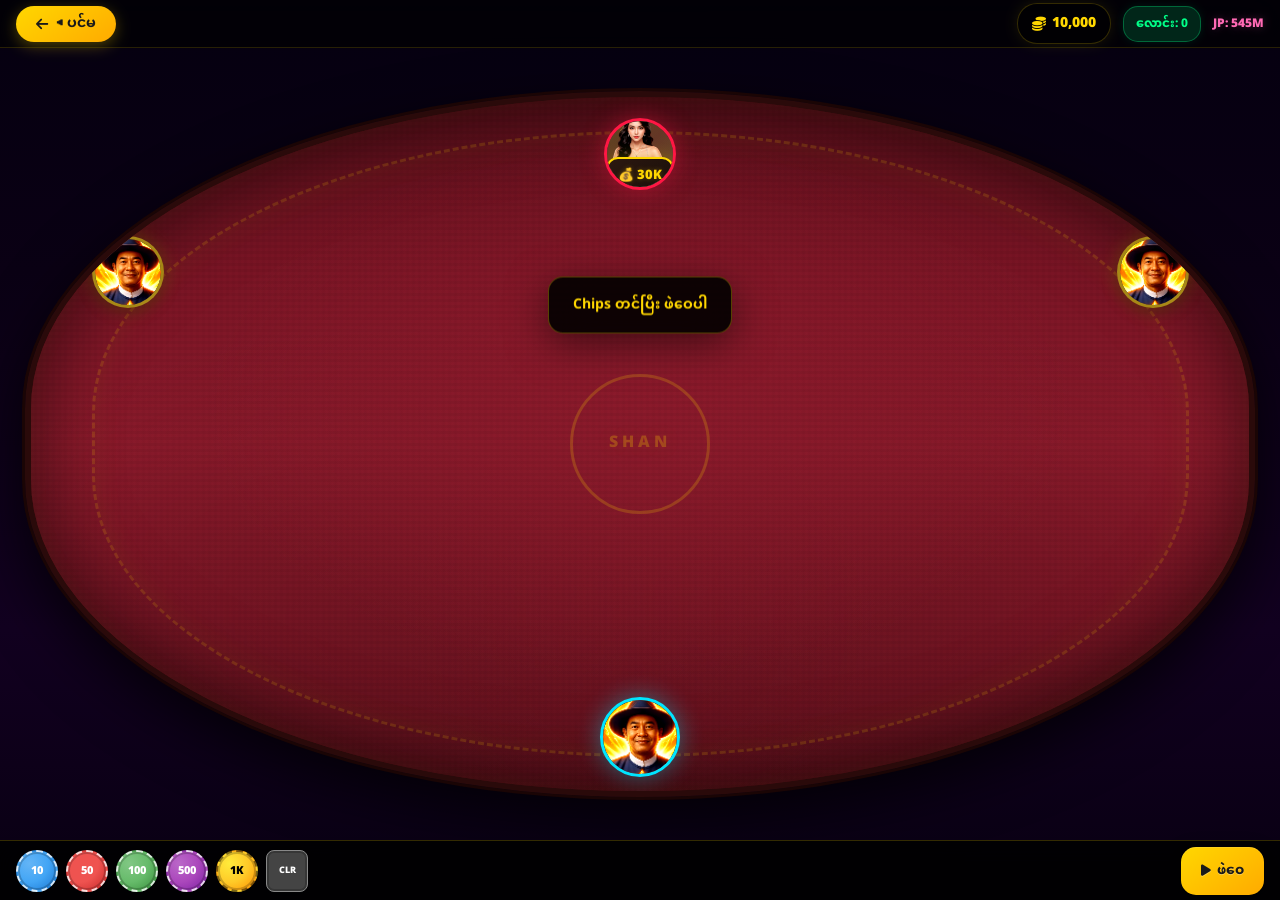
<file: card-game.html>
<!DOCTYPE html>
<html lang="my">
<head>
    <meta charset="UTF-8">
    <meta name="viewport" content="width=device-width, initial-scale=1.0, maximum-scale=1.0, user-scalable=no">
    <title>ရှမ်းကိုးမီး - Shan Koe Mee</title>
    <link rel="stylesheet" href="https://cdnjs.cloudflare.com/ajax/libs/font-awesome/6.4.0/css/all.min.css">
    <style>
        @import url('https://fonts.googleapis.com/css2?family=Noto+Sans+Myanmar:wght@400;700;900&display=swap');
        
        * { 
            margin: 0; 
            padding: 0; 
            box-sizing: border-box; 
            user-select: none; 
            font-family: 'Noto Sans Myanmar', 'Poppins', sans-serif; 
            -webkit-tap-highlight-color: transparent; 
        }
        
        :root { 
            --gold: #ffd700; 
            --gold-dark: #ffaa00;
            --red-felt: #6b0f1a;
            --red-felt-light: #8b1a2b;
            --red-felt-dark: #5a0a12;
        }
        
        body { 
            background: #0a0014; 
            height: 100vh; 
            width: 100vw; 
            display: flex; 
            justify-content: center; 
            align-items: center; 
            overflow: hidden; 
        }
        
        .game-container { 
            width: 100%; 
            height: 100%; 
            position: relative; 
            display: flex; 
            flex-direction: column; 
            background: linear-gradient(180deg, #050010 0%, #0a0014 30%, #120020 70%, #080012 100%); 
        }

        /* ===== TOP BAR - Glassmorphism ===== */
        .top-bar { 
            display: flex; 
            justify-content: space-between; 
            align-items: center; 
            padding: 8px 16px; 
            z-index: 10; 
            height: 48px;
            background: rgba(0,0,0,0.6);
            backdrop-filter: blur(20px);
            border-bottom: 1px solid rgba(255,215,0,0.15);
        }
        

        .back-to-lobby {
    background: linear-gradient(145deg, #ffd700, #ffaa00);
    border: none;
    padding: 8px 20px;
    height: 36px;
    cursor: pointer;
    font-size: 14px;
    font-weight: 700;
    border-radius: 20px;
    color: #1a1a1a;
    display: flex;
    align-items: center;
    gap: 8px;
    box-shadow: 0 4px 15px rgba(255,215,0,0.3);
    transition: all 0.2s ease;
}

.back-to-lobby:hover {
    transform: translateY(-2px);
    box-shadow: 0 6px 20px rgba(255,215,0,0.4);
}

.back-to-lobby:active {
    transform: scale(0.95);
}

        
        .top-info { 
            display: flex; 
            gap: 12px; 
            align-items: center; 
        }
        
        .balance-box { 
            display: flex; 
            align-items: center; 
            gap: 6px; 
            color: var(--gold); 
            font-weight: 900; 
            font-size: 14px;
            background: rgba(0,0,0,0.5);
            padding: 4px 14px;
            border-radius: 20px;
            border: 1px solid rgba(255,215,0,0.2);
            box-shadow: 0 0 15px rgba(255,215,0,0.1);
        }
        
        .bet-hud { 
            color: #00ff88; 
            font-weight: 800; 
            font-size: 12px; 
            background: rgba(0,255,136,0.15); 
            padding: 4px 12px; 
            border-radius: 15px; 
            border: 1px solid rgba(0,255,136,0.3);
            box-shadow: 0 0 10px rgba(0,255,136,0.1);
        }
        
        .jackpot-top { 
            color: #ff69b4; 
            font-size: 12px; 
            font-weight: 900; 
            text-shadow: 0 0 10px rgba(255,105,180,0.3);
        }

        /* ===== TABLE - Premium Red Felt ===== */
        .table-wrap { 
            flex: 1; 
            position: relative; 
            display: flex; 
            justify-content: center; 
            align-items: center; 
            z-index: 2; 
            padding: 12px; 
        }
        
        .casino-table {
            width: 98%; 
            height: 92%;
            background: 
                radial-gradient(ellipse at 50% 45%, rgba(139,26,43,0.9) 0%, transparent 50%),
                radial-gradient(ellipse at 30% 75%, rgba(100,20,30,0.4) 0%, transparent 40%),
                radial-gradient(ellipse at 70% 75%, rgba(100,20,30,0.4) 0%, transparent 40%),
                linear-gradient(180deg, #5a0f1a 0%, #7a1525 25%, #8b1a2b 50%, #7a1525 75%, #5a0f1a 100%);
            border-radius: 50% / 45%;
            border: 6px solid #2a0a0a;
            box-shadow: 
                0 0 0 3px #1a0505, 
                0 20px 60px rgba(0,0,0,0.8), 
                inset 0 0 80px rgba(0,0,0,0.6),
                inset 0 0 20px rgba(255,215,0,0.05);
            position: relative; 
            overflow: hidden;
        }
        
        /* Table felt texture */
        .casino-table::before {
            content: ''; 
            position: absolute; 
            top: 0; 
            left: 0; 
            right: 0; 
            bottom: 0;
            background: 
                repeating-linear-gradient(0deg, transparent, transparent 3px, rgba(0,0,0,0.04) 3px, rgba(0,0,0,0.04) 6px),
                repeating-linear-gradient(90deg, transparent, transparent 3px, rgba(0,0,0,0.02) 3px, rgba(0,0,0,0.02) 6px);
            border-radius: 50% / 45%; 
            pointer-events: none;
        }
        
        /* Gold rim light */
        .casino-table::after {
            content: ''; 
            position: absolute; 
            top: 5%; 
            left: 5%; 
            right: 5%; 
            bottom: 5%;
            border: 3px dashed rgba(255,215,0,0.15); 
            border-radius: 50% / 45%; 
            pointer-events: none;
            box-shadow: inset 0 0 30px rgba(255,215,0,0.05);
        }

        /* Center logo */
        .table-logo {
            position: absolute;
            top: 50%;
            left: 50%;
            transform: translate(-50%, -50%);
            width: 140px;
            height: 140px;
            border: 3px solid rgba(255,215,0,0.2);
            border-radius: 50%;
            display: flex;
            align-items: center;
            justify-content: center;
            font-size: 16px;
            font-weight: 900;
            color: rgba(255,215,0,0.25);
            text-transform: uppercase;
            letter-spacing: 4px;
            pointer-events: none;
            text-shadow: 0 0 20px rgba(255,215,0,0.1);
        }

        /* ===== AVATARS - Premium with Glow ===== */
        .avatar {
            position: absolute;
            width: 72px;
            height: 72px;
            border-radius: 50%;
            border: 3px solid rgba(255, 215, 0, 0.6);
            overflow: hidden;
            background: linear-gradient(135deg, #1a0a2e 0%, #2a1a3e 100%);
            box-shadow: 
                0 0 20px rgba(255,215,0,0.2),
                0 4px 15px rgba(0,0,0,0.4),
                inset 0 0 20px rgba(255,215,0,0.05);
            z-index: 25;
            transition: all 0.3s ease;
        }
        
        .avatar::before {
            content: '';
            position: absolute;
            top: -3px;
            left: -3px;
            right: -3px;
            bottom: -3px;
            border-radius: 50%;
            background: linear-gradient(135deg, #ffd700, #ff8c00, #ffd700);
            z-index: -1;
            opacity: 0.3;
            animation: avatarGlow 3s ease-in-out infinite;
        }
        
        @keyframes avatarGlow {
            0%, 100% { opacity: 0.3; transform: scale(1); }
            50% { opacity: 0.6; transform: scale(1.05); }
        }
        
        .avatar img { 
            width: 100%; 
            height: 100%; 
            object-fit: cover; 
            display: block; 
            border-radius: 50%;
            filter: contrast(1.1) saturate(1.2);
        }

        /* Active player glow */
        .avatar.active {
            border-color: #00e5ff;
            box-shadow: 
                0 0 30px rgba(0,229,255,0.4),
                0 0 60px rgba(0,229,255,0.2);
            animation: activePulse 1.5s ease-in-out infinite;
        }
        
        @keyframes activePulse {
            0%, 100% { box-shadow: 0 0 20px rgba(0,229,255,0.3); }
            50% { box-shadow: 0 0 40px rgba(0,229,255,0.6); }
        }

        /* Winner glow */
        .avatar.winner {
            border-color: #ffd700;
            box-shadow: 
                0 0 30px rgba(255,215,0,0.5),
                0 0 60px rgba(255,215,0,0.3);
            animation: winnerPulse 0.8s ease-in-out infinite;
        }
        
        @keyframes winnerPulse {
            0%, 100% { transform: scale(1); }
            50% { transform: scale(1.08); }
        }

        /* Avatar positions */
        .avatar-dealer { 
            top: 3%; 
            left: 50%; 
            transform: translateX(-50%); 
            border-color: #ff1744; 
            box-shadow: 0 0 25px rgba(255,23,68,0.4); 
        }
        .avatar-p1 { top: 20%; left: 5%; }
        .avatar-p2 { top: 20%; right: 5%; }
        .avatar-you { 
            bottom: 2%; 
            left: 50%; 
            transform: translateX(-50%); 
            border-color: #00e5ff; 
            box-shadow: 0 0 25px rgba(0,229,255,0.4); 
            width: 80px;
            height: 80px;
        }

        /* ===== BANK BADGE - Premium ===== */
        .bank-badge {
            position: absolute;
            bottom: -8px;
            left: 50%;
            transform: translateX(-50%);
            background: linear-gradient(135deg, #2c1810, #1a0f0a);
            border: 2px solid var(--gold);
            border-radius: 12px;
            padding: 3px 10px;
            font-size: 13px;
            font-weight: 900;
            color: var(--gold);
            white-space: nowrap;
            box-shadow: 
                0 0 15px rgba(255,215,0,0.3),
                0 4px 10px rgba(0,0,0,0.3);
            z-index: 30;
            text-shadow: 0 0 5px rgba(255,215,0,0.3);
            animation: bankGlow 2s ease-in-out infinite;
        }
        
        @keyframes bankGlow {
            0%, 100% { border-color: rgba(255,215,0,0.6); }
            50% { border-color: rgba(255,215,0,1); }
        }

        /* ===== CARD AREAS ===== */
        .card-area {
            position: absolute;
            display: flex;
            flex-direction: column;
            align-items: center;
            z-index: 20;
        }
        .area-dealer { top: 5%; left: 60%; transform: translateX(-50%); }
        .area-p1 { top: 24%; left: 10%; }
        .area-p2 { top: 24%; right: 10%; }
        .area-you { bottom: 10%; left: 60%; transform: translateX(-50%); }

        /* Cards container - fan style */
        .cards-fan {
            display: flex;
            align-items: flex-end;
            justify-content: center;
            position: relative;
            height: 80px;
            margin-bottom: 6px;
        }

        /* ===== CARDS - Premium 3D ===== */
        .game-card {
            width: 56px;
            height: 78px;
            border-radius: 8px;
            box-shadow: 
                0 4px 15px rgba(0,0,0,0.6),
                0 1px 3px rgba(0,0,0,0.4),
                inset 0 1px 0 rgba(255,255,255,0.1);
            position: relative;
            animation: cardDeal 0.5s cubic-bezier(0.34, 1.56, 0.64, 1) forwards;
            opacity: 0;
            margin-left: -22px;
            transform-origin: bottom center;
            transition: all 0.3s cubic-bezier(0.34, 1.56, 0.64, 1);
            background: #fff;
            overflow: hidden;
        }
        
        /* Card inner shadow for depth */
        .game-card::before {
            content: '';
            position: absolute;
            top: 0;
            left: 0;
            right: 0;
            bottom: 0;
            box-shadow: inset 0 0 10px rgba(0,0,0,0.1);
            border-radius: 8px;
            pointer-events: none;
        }
        
        /* Card hover lift */
        .game-card:hover {
            transform: translateY(-15px) scale(1.1) !important;
            z-index: 100;
            box-shadow: 0 15px 30px rgba(0,0,0,0.5);
        }

        /* Card fan spacing */
        .game-card:first-child {
            margin-left: 0;
            transform: rotate(-12deg) translateY(4px);
        }
        .game-card:nth-child(2) {
            transform: rotate(0deg) translateY(0);
        }
        .game-card:nth-child(3) {
            transform: rotate(12deg) translateY(4px);
            margin-left: -20px;
        }

        @keyframes cardDeal { 
            0% { 
                transform: scale(0.3) translateY(-60px) rotate(0deg); 
                opacity: 0; 
                box-shadow: 0 0 0 rgba(0,0,0,0);
            } 
            50% {
                transform: scale(1.1) translateY(5px) rotate(5deg);
                opacity: 1;
            }
            100% { 
                transform: scale(1) translateY(0) rotate(var(--rot, 0deg)); 
                opacity: 1;
                box-shadow: 0 4px 15px rgba(0,0,0,0.6);
            } 
        }

        /* Face down card - premium back design */
        .game-card.facedown {
            background: 
                linear-gradient(135deg, #1a0a0a 0%, #2a1515 50%, #1a0a0a 100%);
            border: 2px solid #ffd700;
            display: flex;
            align-items: center;
            justify-content: center;
        }
        .game-card.facedown::after { 
            content: '♠'; 
            font-size: 28px; 
            color: rgba(255,215,0,0.4);
            text-shadow: 0 0 10px rgba(255,215,0,0.3);
        }
        .game-card img { 
            width: 100%; 
            height: 100%; 
            object-fit: cover; 
            border-radius: 8px; 
            display: block; 
        }

        /* ===== RESULT OVERLAY - Premium ===== */
        .card-result {
            position: absolute;
            top: 50%;
            left: 50%;
            transform: translate(-50%, -50%) scale(0);
            z-index: 30;
            text-align: center;
            animation: resultPop 0.6s cubic-bezier(0.68, -0.55, 0.265, 1.55) forwards;
            pointer-events: none;
        }
        
        @keyframes resultPop { 
            0% { transform: translate(-50%, -50%) scale(0); } 
            60% { transform: translate(-50%, -50%) scale(1.3); } 
            100% { transform: translate(-50%, -50%) scale(1); } 
        }

        .result-text {
            font-size: 28px;
            font-weight: 900;
            color: #fff;
            text-shadow: 
                0 0 10px rgba(0,0,0,0.9), 
                0 0 20px rgba(0,0,0,0.8), 
                0 2px 4px rgba(0,0,0,1),
                0 0 30px var(--glow-color, transparent);
            letter-spacing: 2px;
            text-transform: uppercase;
        }
        .result-text.win { 
            --glow-color: rgba(255,215,0,0.5);
            color: #ffd700; 
        }
        .result-text.lose { 
            --glow-color: rgba(255,68,68,0.5);
            color: #ff4444; 
        }
        .result-text.tie { 
            --glow-color: rgba(0,229,255,0.5);
            color: #00e5ff; 
        }

        /* ===== SCORE BADGE - Premium ===== */
        .shanscore-box {
            margin-top: 4px;
            background: rgba(0,0,0,0.9);
            backdrop-filter: blur(10px);
            border: 2px solid var(--gold);
            border-radius: 12px;
            padding: 4px 14px;
            font-size: 16px;
            font-weight: 900;
            color: var(--gold);
            text-shadow: 0 0 10px rgba(255,215,0,0.5);
            box-shadow: 0 4px 15px rgba(0,0,0,0.4);
            animation: scorePop 0.4s cubic-bezier(0.34, 1.56, 0.64, 1) forwards;
        }
        
        @keyframes scorePop {
            0% { transform: scale(0); }
            70% { transform: scale(1.2); }
            100% { transform: scale(1); }
        }
        
        .shanscore-box.lose { 
            border-color: #ff4444; 
            color: #ff4444; 
            text-shadow: 0 0 10px rgba(255,68,68,0.5); 
        }
        .shanscore-box.tie { 
            border-color: #00e5ff; 
            color: #00e5ff; 
            text-shadow: 0 0 10px rgba(0,229,255,0.5); 
        }

        /* ===== SHAN BADGE - Premium ===== */
        .shan-sticker {
            position: absolute;
            top: -12px;
            right: -12px;
            background: linear-gradient(135deg, #ff00cc, #3300ff);
            color: #fff;
            padding: 3px 10px;
            border-radius: 12px;
            font-size: 12px;
            font-weight: 900;
            z-index: 35;
            box-shadow: 0 0 15px rgba(255,0,204,0.5);
            animation: stickerPop 0.4s cubic-bezier(0.34, 1.56, 0.64, 1) forwards;
            text-shadow: 0 1px 2px rgba(0,0,0,0.3);
        }
        .shan-sticker.win { 
            background: linear-gradient(135deg, #ffd700, #ff8c00); 
            color: #8b0000; 
        }
        
        @keyframes stickerPop { 
            0% { transform: scale(0); } 
            70% { transform: scale(1.3); } 
            100% { transform: scale(1); } 
        }

        /* Multiplier badge */
        .multiplier {
            position: absolute;
            top: -10px;
            left: -10px;
            background: linear-gradient(135deg, #ffd700, #ff8c00);
            color: #8b0000;
            width: 26px;
            height: 26px;
            border-radius: 50%;
            display: flex;
            align-items: center;
            justify-content: center;
            font-size: 11px;
            font-weight: 900;
            z-index: 35;
            box-shadow: 0 0 10px rgba(255,215,0,0.5);
            animation: stickerPop 0.4s ease-out;
        }

        /* ===== CHIP AREAS ===== */
        .chip-zone {
            position: absolute;
            display: flex;
            align-items: center;
            justify-content: center;
            z-index: 15;
        }
        .chips-dealer { top: 42%; left: 50%; transform: translate(-50%, -50%); width: 50px; height: 50px; }
        .chips-p1 { top: 38%; left: 22%; width: 40px; height: 40px; }
        .chips-p2 { top: 38%; right: 22%; width: 40px; height: 40px; }
        .chips-you { bottom: 18%; left: 50%; transform: translateX(-50%); width: 50px; height: 40px; }

        /* ===== CHIPS - Premium 3D ===== */
        .stacked-chip {
            width: 32px;
            height: 32px;
            border-radius: 50%;
            border: 2px dashed rgba(255,255,255,0.9);
            position: absolute;
            box-shadow: 
                inset 0 0 0 2px rgba(0,0,0,0.2),
                0 3px 8px rgba(0,0,0,0.5),
                0 1px 2px rgba(0,0,0,0.3);
            display: flex;
            align-items: center;
            justify-content: center;
            font-size: 8px;
            font-weight: 900;
            color: #fff;
            text-shadow: 0 1px 2px rgba(0,0,0,0.5);
            transition: all 0.2s ease;
        }

        /* Stack shadow effect */
        .stacked-chip:nth-child(1) { transform: translateY(0); z-index: 5; }
        .stacked-chip:nth-child(2) { transform: translateY(-3px) translateX(1px); z-index: 4; }
        .stacked-chip:nth-child(3) { transform: translateY(-6px) translateX(-1px); z-index: 3; }
        .stacked-chip:nth-child(4) { transform: translateY(-9px) translateX(2px); z-index: 2; }
        .stacked-chip:nth-child(5) { transform: translateY(-12px) translateX(-2px); z-index: 1; }

        /* Chip colors with metallic effect */
        .chip-yellow { 
            background: radial-gradient(circle at 30% 30%, #ffeb3b, #ffca28, #ff8f00); 
            color: #000; 
            border-color: rgba(0,0,0,0.4); 
        }
        .chip-blue { 
            background: radial-gradient(circle at 30% 30%, #64b5f6, #42a5f5, #1976d2); 
        }
        .chip-green { 
            background: radial-gradient(circle at 30% 30%, #81c784, #66bb6a, #388e3c); 
        }
        .chip-red { 
            background: radial-gradient(circle at 30% 30%, #ef5350, #ef5350, #c62828); 
        }

        /* Flying chip premium */
        .fly-chip {
            position: fixed;
            width: 32px;
            height: 32px;
            border-radius: 50%;
            border: 2px dashed rgba(255,255,255,0.9);
            z-index: 1000;
            pointer-events: none;
            display: flex;
            align-items: center;
            justify-content: center;
            font-size: 8px;
            font-weight: 900;
            color: #fff;
            box-shadow: 
                inset 0 0 0 2px rgba(0,0,0,0.2),
                0 5px 15px rgba(0,0,0,0.5);
            background: radial-gradient(circle at 30% 30%, #ffeb3b, #ffca28, #ff8f00);
        }

        /* ===== BANNER - Premium ===== */
        .game-banner {
            position: absolute;
            top: 30%;
            left: 50%;
            transform: translate(-50%, -50%);
            background: rgba(0,0,0,0.9);
            backdrop-filter: blur(20px);
            padding: 12px 24px;
            border-radius: 15px;
            border: 1px solid rgba(255,215,0,0.3);
            color: var(--gold);
            font-size: 14px;
            font-weight: 700;
            z-index: 20;
            white-space: nowrap;
            pointer-events: none;
            box-shadow: 0 10px 40px rgba(0,0,0,0.5);
            animation: bannerSlide 0.5s cubic-bezier(0.34, 1.56, 0.64, 1) forwards;
        }
        
        @keyframes bannerSlide {
            0% { transform: translate(-50%, -50%) translateY(-30px) scale(0.8); opacity: 0; }
            100% { transform: translate(-50%, -50%) translateY(0) scale(1); opacity: 1; }
        }

        /* ===== WAN TIN BADGE - Premium ===== */
        .wan-tin-badge {
            position: absolute;
            top: 55px;
            left: 50%;
            transform: translateX(-50%);
            background: linear-gradient(135deg, #ff0000, #8b0000);
            color: #fff;
            padding: 6px 20px;
            border-radius: 20px;
            font-size: 13px;
            font-weight: 900;
            z-index: 40;
            border: 2px solid #ffd700;
            box-shadow: 0 0 20px rgba(255,0,0,0.5), 0 5px 15px rgba(0,0,0,0.3);
            animation: wanTinPulse 1s ease-in-out infinite, wanTinSlide 0.5s ease-out forwards;
            text-shadow: 0 1px 2px rgba(0,0,0,0.5);
        }
        
        @keyframes wanTinPulse {
            0%, 100% { box-shadow: 0 0 15px rgba(255,0,0,0.4); }
            50% { box-shadow: 0 0 30px rgba(255,0,0,0.7); }
        }
        
        @keyframes wanTinSlide {
            0% { transform: translateX(-50%) translateY(-20px); opacity: 0; }
            100% { transform: translateX(-50%) translateY(0); opacity: 1; }
        }

        /* ===== BOTTOM PANEL - Glassmorphism ===== */
        .bottom-panel {
            display: flex;
            justify-content: space-between;
            align-items: center;
            background: rgba(0,0,0,0.85);
            backdrop-filter: blur(20px);
            padding: 10px 16px;
            border-top: 1px solid rgba(255,215,0,0.2);
            z-index: 30;
            height: 60px;
        }

        /* Bet chips */
        .bet-chips { display: flex; gap: 8px; }
        
        .bet-chip {
            width: 42px;
            height: 42px;
            border-radius: 50%;
            display: flex;
            align-items: center;
            justify-content: center;
            font-size: 11px;
            font-weight: 900;
            color: #fff;
            border: 2px dashed rgba(255,255,255,0.8);
            cursor: pointer;
            transition: all 0.2s cubic-bezier(0.34, 1.56, 0.64, 1);
            box-shadow: 
                0 4px 12px rgba(0,0,0,0.4),
                inset 0 0 0 2px rgba(0,0,0,0.2);
            position: relative;
        }
        
        .bet-chip:hover { 
            transform: translateY(-5px) scale(1.15); 
            box-shadow: 0 8px 20px rgba(0,0,0,0.5);
        }
        .bet-chip:active { transform: scale(0.95); }

        .bc-10 { background: radial-gradient(circle at 30% 30%, #64b5f6, #42a5f5, #1976d2); }
        .bc-50 { background: radial-gradient(circle at 30% 30%, #ef5350, #ef5350, #c62828); }
        .bc-100 { background: radial-gradient(circle at 30% 30%, #81c784, #66bb6a, #388e3c); }
        .bc-500 { background: radial-gradient(circle at 30% 30%, #ba68c8, #ab47bc, #7b1fa2); }
        .bc-1k { background: radial-gradient(circle at 30% 30%, #ffeb3b, #ffca28, #ff8f00); color: #000; border-color: rgba(0,0,0,0.5); }
        .bc-clr { background: #444; font-size: 9px; border-radius: 8px; border: 1px solid #888; }

        /* Action buttons */
        .action-btns { display: flex; gap: 8px; }
        
        .action-btn {
            padding: 10px 20px;
            border: none;
            border-radius: 15px;
            font-weight: 800;
            font-size: 13px;
            cursor: pointer;
            display: flex;
            align-items: center;
            gap: 6px;
            box-shadow: 
                0 6px 20px rgba(0,0,0,0.4),
                0 2px 4px rgba(0,0,0,0.3),
                inset 0 1px 0 rgba(255,255,255,0.1);
            transition: all 0.2s cubic-bezier(0.34, 1.56, 0.64, 1);
            font-family: 'Noto Sans Myanmar', sans-serif;
            position: relative;
            overflow: hidden;
        }
        
        /* Button shine effect */
        .action-btn::before {
            content: '';
            position: absolute;
            top: 0;
            left: -100%;
            width: 100%;
            height: 100%;
            background: linear-gradient(90deg, transparent, rgba(255,255,255,0.2), transparent);
            transition: left 0.5s ease;
        }
        .action-btn:hover::before {
            left: 100%;
        }
        
        .action-btn:hover { 
            transform: translateY(-3px) scale(1.05); 
            box-shadow: 0 10px 30px rgba(0,0,0,0.5);
        }
        .action-btn:active { 
            transform: translateY(-1px) scale(0.98); 
        }
        .action-btn:disabled { 
            opacity: 0.3; 
            cursor: not-allowed; 
            transform: none;
            box-shadow: none;
        }

        .btn-deal { 
            background: linear-gradient(145deg, #ffd700, #ffaa00); 
            color: #1a1a1a; 
            text-shadow: 0 1px 0 rgba(255,255,255,0.3);
        }
        .btn-hit { 
            background: linear-gradient(145deg, #42a5f5, #1976d2); 
            color: #fff; 
        }
        .btn-stand { 
            background: linear-gradient(145deg, #ef5350, #c62828); 
            color: #fff; 
        }
        .btn-show { 
            background: linear-gradient(145deg, #66bb6a, #388e3c); 
            color: #fff; 
        }
        .btn-new { 
            background: linear-gradient(145deg, #ab47bc, #7b1fa2); 
            color: #fff; 
        }
        .btn-capture { 
            background: linear-gradient(145deg, #ff6b6b, #ee5a24); 
            color: #fff; 
            font-size: 11px;
        }
        .btn-capture-all { 
            background: linear-gradient(145deg, #e040fb, #7b1fa2); 
            color: #fff; 
            font-size: 11px;
        }

        /* Result effects */
        .result-fx {
            position: absolute;
            top: 0; left: 0;
            width: 100%; height: 100%;
            pointer-events: none;
            z-index: 50;
            display: none;
        }
        .sparkle {
            position: absolute;
            width: 6px;
            height: 6px;
            border-radius: 50%;
            animation: sparkleAnim 1.5s ease-out forwards;
        }
        @keyframes sparkleAnim { 
            0% { transform: translate(0, 0) scale(1); opacity: 1; } 
            100% { transform: translate(var(--tx), var(--ty)) scale(0); opacity: 0; } 
        }

        /* ===== PARTICLES ===== */
        .particle {
            position: absolute;
            width: 6px;
            height: 6px;
            border-radius: 50%;
            pointer-events: none;
            z-index: 100;
        }
        .particle-gold {
            background: radial-gradient(circle, #ffd700, #ff8c00);
            box-shadow: 0 0 10px #ffd700;
        }
        .particle-win {
            animation: particleWin 1.5s ease-out forwards;
        }
        @keyframes particleWin {
            0% { transform: translate(0, 0) scale(1); opacity: 1; }
            100% { transform: translate(var(--tx), var(--ty)) scale(0); opacity: 0; }
        }

        /* ===== RESPONSIVE ===== */
        @media (max-width: 600px) {
            .avatar { width: 42px; height: 42px; }
            .avatar-you { width: 50px; height: 50px; }
            .game-card { width: 44px; height: 62px; margin-left: -18px; }
            .bet-chip { width: 36px; height: 36px; font-size: 10px; }
            .action-btn { padding: 8px 14px; font-size: 11px; }
            .result-text { font-size: 18px; }
            .shanscore-box { font-size: 13px; padding: 2px 8px; }
            .bank-badge { font-size: 11px; padding: 2px 8px; }
            .table-logo { width: 100px; height: 100px; font-size: 12px; }
        }
    </style>
</head>
<body>
<div class="game-container">
    <!-- Top Bar -->
    <div class="top-bar">
     <button class="back-to-lobby" onclick="window.parent.postMessage({type:'GO_LOBBY'},'*')">
    <i class="fas fa-arrow-left"></i> ◀ ပင်မ
     </button>

        
        <div class="top-info">
            <div class="balance-box"><i class="fas fa-coins"></i> <span id="bal">10,000</span></div>
            <div class="bet-hud">လောင်း: <span id="bet">0</span></div>
            <div class="jackpot-top">JP: <span id="jp">545M</span></div>
        </div>
    </div>

    <!-- Table -->
    <div class="table-wrap">
        <div class="casino-table" id="table">
            <!-- Center Logo -->
            <div class="table-logo">SHAN</div>
            
            <!-- Wan Tin Badge -->
            <div class="wan-tin-badge" id="wanTinBadge">ဝမ်တိန် - ပထမ သတိပေးချက်</div>
            
            <!-- Banner -->
            <div class="game-banner" id="banner">Chips တင်ပြီး ဖဲဝေပါ</div>

            <!-- Avatars -->
            <div class="avatar avatar-dealer" id="av0">
                <div class="bank-badge" id="bankBadge">💰 30K</div>
                <img src="images/banker.png" onerror="this.style.display='none';this.parentElement.style.background='linear-gradient(135deg, #ff6b6b, #ee5a24)'">
            </div>
            <div class="avatar avatar-p1" id="av1">
                <img src="images/player-baba.png" onerror="this.style.display='none';this.parentElement.style.background='linear-gradient(135deg, #667eea, #764ba2)'">
            </div>
            <div class="avatar avatar-p2" id="av2">
                <img src="images/player-baba.png" onerror="this.style.display='none';this.parentElement.style.background='linear-gradient(135deg, #f093fb, #f5576c)'">
            </div>
            <div class="avatar avatar-you" id="av3">
                <img src="images/player-baba.png" onerror="this.style.display='none';this.parentElement.style.background='linear-gradient(135deg, #4facfe, #00f2fe)'">
            </div>

            <!-- Card Areas -->
            <div class="card-area area-dealer" id="area0">
                <div class="cards-fan" id="cards0"></div>
            </div>
            <div class="card-area area-p1" id="area1">
                <div class="cards-fan" id="cards1"></div>
            </div>
            <div class="card-area area-p2" id="area2">
                <div class="cards-fan" id="cards2"></div>
            </div>
            <div class="card-area area-you" id="area3">
                <div class="cards-fan" id="cards3"></div>
            </div>

            <!-- Chip zones -->
            <div class="chip-zone chips-dealer" id="chips0"></div>
            <div class="chip-zone chips-p1" id="chips1"></div>
            <div class="chip-zone chips-p2" id="chips2"></div>
            <div class="chip-zone chips-you" id="chips3"></div>
        </div>
    </div>

    <!-- Result Effects -->
    <div class="result-fx" id="fx"></div>

    <!-- Bottom Panel -->
    <div class="bottom-panel">
        <div class="bet-chips" id="betChips">
            <button class="bet-chip bc-10" onclick="addBet(10)">10</button>
            <button class="bet-chip bc-50" onclick="addBet(50)">50</button>
            <button class="bet-chip bc-100" onclick="addBet(100)">100</button>
            <button class="bet-chip bc-500" onclick="addBet(500)">500</button>
            <button class="bet-chip bc-1k" onclick="addBet(1000)">1K</button>
            <button class="bet-chip bc-clr" onclick="clearBet()">CLR</button>
        </div>
        <div class="action-btns" id="actionBtns">
            <!-- ဖဲဝေ -->
            <button class="action-btn btn-deal" id="btnDeal" onclick="deal()">
                <i class="fas fa-play"></i> ဖဲဝေ
            </button>
            
            <!-- ဆွဲ (Player) -->
            <button class="action-btn btn-hit" id="btnHit" onclick="hit()" style="display:none;">
                <i class="fas fa-plus"></i> ဆွဲ
            </button>
            
            <!-- တော်ပီ (Player) -->
            <button class="action-btn btn-stand" id="btnStand" onclick="stand()" style="display:none;">
                <i class="fas fa-hand"></i> တော်ပီ
            </button>
            
            <!-- ဖွင့်ပြမည် -->
            <button class="action-btn btn-show" id="btnShow" onclick="showAll()" style="display:none;">
                <i class="fas fa-eye"></i> ဖွင့်
            </button>
            
            <!-- ၃ ကဒ်ဖမ်းမည် (ဒိုင်အတွက်) -->
            <button class="action-btn btn-capture" id="btnCapture3" onclick="captureThree()" style="display:none; background: linear-gradient(145deg, #ff9800, #f57c00);">
                <i class="fas fa-eye"></i> ၃ ကဒ်ဖမ်း
            </button>
            
            <!-- အားလုံးဖမ်းမည် (ဒိုင်အတွက်) -->
            <button class="action-btn btn-capture" id="btnCapture" onclick="captureAll()" style="display:none;">
                <i class="fas fa-hand-rock"></i> အားလုံးဖမ်း
            </button>
            
            <!-- ပွဲသစ် -->
            <button class="action-btn btn-new" id="btnNew" onclick="newGame()" style="display:none;">
                <i class="fas fa-redo"></i> ပြန်စ
            </button>
        </div>
    </div>
</div>
<script>

 
// ============================================
// FIXED: LOBBY BALANCE SYNC - SHAN KOE MEE
// ============================================

function safeNumber(value) {
    if (value === undefined || value === null) return 0;
    if (typeof value === 'number' && !isNaN(value)) return value;
    let str = String(value).replace(/,/g, '').trim();
    let num = parseFloat(str);
    return isNaN(num) ? 0 : num;
}

// Optional: cleaner function
function goLobby() {
    window.parent.postMessage({ type: 'GO_LOBBY' }, '*');
}


// ============================================
// ✅ FIXED: Global State with Timestamp
// ============================================
let G = {
    bal: 10000,
    bet: 0,
    bank: 30000,
    originalBank: 30000,
    deck: [],
    phase: 'bet',
    round: 0,
    wanTinRound: 0,
    bankerIndex: 0,
    // ✅ NEW: Last update timestamp to prevent race conditions
    lastBalanceUpdate: 0,
    lastBalanceSource: 'init',
    p: [
        {id:0, name:'ဒိုင်', cards:[], rev:false, st:'', dealer:true, isAI:true, balance:30000},
        {id:1, name:'ကစားသမား ၁', cards:[], rev:false, st:'', dealer:false, isAI:true, balance:10000},
        {id:2, name:'ကစားသမား ၂', cards:[], rev:false, st:'', dealer:false, isAI:true, balance:10000},
        {id:3, name:'သင်', cards:[], rev:false, st:'', dealer:false, isAI:false, balance:10000, user:true}
    ]
};


// ============================================
// ✅ FIXED: Single Source of Truth - Balance Update
// ============================================

function setBalance(newBalance, source = 'unknown') {
    const oldBal = G.bal;
    const newBal = safeNumber(newBalance);
    const now = Date.now();
    
    // ✅ Prevent race condition: local updates take priority over SYNC_BALANCE
    if (source === 'SYNC_BALANCE' && G.lastBalanceSource === 'GAME_RESULT' && (now - G.lastBalanceUpdate) < 2000) {
        console.log('⛔ SYNC_BALANCE rejected - recent GAME_RESULT update exists');
        console.log('   Old:', oldBal, 'Rejected:', newBal, 'Source:', source);
        return false; // Reject this update
    }
    
    G.bal = newBal;
    G.lastBalanceUpdate = now;
    G.lastBalanceSource = source;
    
    console.log('💰 Balance Updated:', oldBal, '→', newBal, '| Source:', source);
    
    // ✅ ALWAYS trigger UI update immediately
    forceUpdateUI();
    
    return true;
}

// ============================================
// ✅ FIXED: Force UI Update (no parameter confusion)
// ============================================

function forceUpdateUI() {
    const balanceToDisplay = safeNumber(G.bal);
    const currentBet = safeNumber(G.bet);
    
    // 1. Update gameState
    if (!window.gameState) {
        window.gameState = { game: 'SHAN_KOEMEE' };
    }
    window.gameState.balance = balanceToDisplay;
    window.gameState.displayBalance = balanceToDisplay;
    window.gameState.betAmount = currentBet;
    
    // 2. Update DOM elements directly
    const balElem = document.getElementById('bal');
    if (balElem) {
        balElem.textContent = balanceToDisplay.toLocaleString();
        // ✅ Add visual feedback
        balElem.style.transition = 'color 0.3s';
        balElem.style.color = '#ffd700';
        setTimeout(() => { balElem.style.color = ''; }, 300);
    }
    
    const betElem = document.getElementById('bet');
    if (betElem) {
        betElem.textContent = currentBet.toLocaleString();
    }
    
    // 3. Update player balance
    if (G.p && G.p[3]) {
        G.p[3].balance = balanceToDisplay;
    }
    
    // 4. Banker badge
    if (G.p && G.p[G.bankerIndex]) {
        const bankAmount = safeNumber(G.p[G.bankerIndex].balance);
        const badge = document.getElementById('bankBadge');
        if (badge) {
            badge.textContent = '💰 ' + (bankAmount >= 1000 ? (bankAmount / 1000).toFixed(0) + 'K' : bankAmount);
        }
    }
    
    // 5. Wan Tin badge
    const wtBadge = document.getElementById('wanTinBadge');
    if (wtBadge) {
        if (G.wanTinRound > 0) {
            wtBadge.style.display = 'block';
            const warnings = ['ပထမ', 'ဒုတိယ', 'တတိယ'];
            wtBadge.textContent = 'ဝမ်တိန် - ' + (warnings[G.wanTinRound - 1] || '') + ' သတိပေးချက်';
        } else {
            wtBadge.style.display = 'none';
        }
    }
    
    console.log('🔄 UI Updated - Display:', balanceToDisplay);
}

// ============================================
// ✅ FIXED: Report Win (use setBalance)
// ============================================

function reportWin(amount) {
    let winAmount = safeNumber(amount);
    if (winAmount > 0) {
        let newBal = safeNumber(G.bal) + winAmount;
        
        // ✅ Use setBalance instead of direct assignment
        setBalance(newBal, 'GAME_RESULT');
        
        sendToLobby('GAME_WIN', { 
            amount: winAmount, 
            total: newBal, 
            gameName: 'ရှမ်းကိုးမီး' 
        });
        
        console.log('🏆 WIN: +', winAmount, 'New Balance:', newBal);
    }
}

// ✅ FIXED: Report Lose
function reportLose(amount) {
    let loseAmount = safeNumber(amount);
    if (loseAmount > 0) {
        let newBal = safeNumber(G.bal) - loseAmount;
        
        setBalance(newBal, 'GAME_RESULT');
        
        sendToLobby('GAME_LOSE', { 
            amount: loseAmount, 
            total: newBal, 
            gameName: 'ရှမ်းကိုးမီး' 
        });
        
        console.log('💀 LOSE: -', loseAmount, 'New Balance:', newBal);
    }
}

// ✅ FIXED: Report Draw
function reportDraw(amount) {
    let drawAmount = safeNumber(amount);
    if (drawAmount > 0) {
        let newBal = safeNumber(G.bal) + drawAmount;
        
        setBalance(newBal, 'GAME_RESULT');
        
        sendToLobby('GAME_DRAW', { 
            bet: drawAmount,
            amount: drawAmount
        });
        
        console.log('🤝 DRAW: +', drawAmount, 'New Balance:', newBal);
    }
}

// ============================================
// ✅ FIXED: Message Handler (prevent overwrite)
// ============================================

window.addEventListener('message', function(event) {
    var data = event.data;
    console.log('📨 Card Game received:', data);

    if (!data || typeof data !== 'object') return;

    // ✅ SYNC_BALANCE with race condition protection
    if (data.type === 'SYNC_BALANCE') {
        if (data.balance !== undefined && data.balance !== null) {
            var newBalance = parseFloat(String(data.balance).replace(/,/g, '')) || 0;
            
            // ✅ Use setBalance with source tracking
            setBalance(newBalance, 'SYNC_BALANCE');
            
            // Update player balance
            if (G.p && G.p[3]) {
                G.p[3].balance = newBalance;
            }
        }
    }
    
    // Play Sound
    if (data.type === 'PLAY_SOUND') {
        console.log('🔊 Sound requested:', data.sound);
        if (window.parent && window.parent !== window) {
            window.parent.postMessage({
                type: 'PLAY_SOUND',
                sound: data.sound
            }, '*');
        }
    }

    // Go Lobby
    if (data.type === 'GO_LOBBY') {
        console.log('🚪 Going to lobby...');
        if (window.parent && window.parent !== window) {
            window.parent.postMessage({ type: 'GO_LOBBY' }, '*');
        }
    }

    // Reset Game
    if (data.type === 'RESET_GAME') {
        console.log('🔄 Resetting game...');
        newGame();
    }
});

// ============================================
// ✅ FIXED: Send to Lobby (no local balance change)
// ============================================

function sendToLobby(type, data) {
    if (window.parent && window.parent !== window) {
        var message = {
            type: type,
            game: 'SHAN_KOEMEE'
        };
        
        if (typeof data === 'number') {
            message.amount = data;
        } else if (typeof data === 'object' && data !== null) {
            Object.keys(data).forEach(function(key) {
                message[key] = data[key];
            });
        }
        
        window.parent.postMessage(message, '*');
        console.log('📤 Card Game → Lobby:', message);
    }
}
  //============================================
// SHAN KOEMEE CORRECTED LOGIC
// ============================================

const SUITS = ['spade','heart','diamond','club'];
const RANKS = ['A','2','3','4','5','6','7','8','9','10','J','Q','K'];
const SUIT_SYMBOLS = {'spade':'♠','heart':'♥','diamond':'♦','club':'♣'};
const SUIT_COLORS = {'spade':'black','heart':'red','diamond':'red','club':'black'};

// Card value: A=1, 10/J/Q/K=0, 2-9=face value
function getCardValue(rank) {
    if (['J','Q','K','10'].includes(rank)) return 0;
    if (rank === 'A') return 1;
    return parseInt(rank);
}

// Rank value for tie-breaking (A=14, K=13, Q=12, J=11, 10=10, ... 2=2)
function getRankValue(rank) {
    if (rank === 'A') return 14;
    if (rank === 'K') return 13;
    if (rank === 'Q') return 12;
    if (rank === 'J') return 11;
    return parseInt(rank);
}

// Suit value for tie-breaking (Spade=4, Heart=3, Diamond=2, Club=1)
function getSuitValue(suit) {
    const values = {'spade':4, 'heart':3, 'diamond':2, 'club':1};
    return values[suit] || 0;
}

// Calculate Shan score (sum mod 10)
function calculateScore(cards) {
    if (!cards || cards.length === 0) return 0;
    let sum = 0;
    for (let c of cards) sum += c.v;
    return sum % 10;
}

// Check if auto-stand (8 or 9 with 2 cards)
function isAutoStand(cards) {
    if (!cards || cards.length !== 2) return false;
    return calculateScore(cards) === 8 || calculateScore(cards) === 9;
}

// Check if can draw (max 3 cards, not stood, not auto-stand)
function canDraw(cards, hasStood) {
    if (hasStood) return false;
    if (!cards || cards.length >= 3) return false;
    if (isAutoStand(cards)) return false;
    return true;
}

// Check same suit
function isSameSuit(cards) {
    if (!cards || cards.length < 2) return false;
    return cards.every(c => c.s === cards[0].s);
}

// Check same rank
function isSameRank(cards) {
    if (!cards || cards.length < 3) return false;
    return cards.every(c => c.r === cards[0].r);
}

// Get bonus multiplier
function getBonusMultiplier(cards) {
    if (isSameRank(cards) && cards.length === 3) return 5;
    if (isSameSuit(cards)) {
        if (cards.length === 3) return 3;
        if (cards.length === 2) return 2;
    }
    return 1;
}

// Get highest card for tie-breaking
function getHighestCard(cards) {
    return cards.reduce((highest, card) => {
        if (getRankValue(card.r) > getRankValue(highest.r)) return card;
        if (getRankValue(card.r) === getRankValue(highest.r) && 
            getSuitValue(card.s) > getSuitValue(highest.s)) return card;
        return highest;
    }, cards[0]);
}

// Compare two hands (returns: 'win', 'lose', 'tie')
function compareHands(playerCards, bankerCards) {
    const playerScore = calculateScore(playerCards);
    const bankerScore = calculateScore(bankerCards);
    const playerCount = playerCards.length;
    const bankerCount = bankerCards.length;

    if (playerScore > bankerScore) return 'win';
    if (playerScore < bankerScore) return 'lose';

    // Same score - tiebreakers
    if (playerCount < bankerCount) return 'win';  // Less cards wins
    if (playerCount > bankerCount) return 'lose'; // More cards loses

    // Same card count - highest card rank wins
    const playerHighest = getHighestCard(playerCards);
    const bankerHighest = getHighestCard(bankerCards);

    if (getRankValue(playerHighest.r) > getRankValue(bankerHighest.r)) return 'win';
    if (getRankValue(playerHighest.r) < getRankValue(bankerHighest.r)) return 'lose';

    // Same rank - suit wins
    if (getSuitValue(playerHighest.s) > getSuitValue(bankerHighest.s)) return 'win';
    if (getSuitValue(playerHighest.s) < getSuitValue(bankerHighest.s)) return 'lose';

    return 'tie';
}

// ============================================
// SHAN SOUND MAPPING (FULL)
// ============================================
function playShanSound(soundType) {
    var soundMap = {
        'deal': 'shanDeal',        // poker.mp3
        'flip': 'shanDraw',        // sew.mp3
        'chip': 'shanChip',        // chip.mp3
        'capture': 'shanCapture',  // sec.mp3
        'twox': 'shanTwox',        // twox.mp3
        'wanTin': 'shanWanTin',    // tain.mp3
        'good': 'shanGood',        // good.mp3
        'change': 'shanChange',    // change.mp3
        'end': 'shanEnd',          // end.mp3
        'lose': 'shanLose',        // lose.mp3
        'draw': 'shanDraw',        // sew.mp3
        'drawAgain': 'shanDrawAgain', // twosew.mp3
        'win': 'shanWin',          // win.mp3 ✅
        'noneed': 'shanNoneed',    // noneed.mp3 ✅
        'autonine': 'shanAutonine', // autonine.mp3 ✅
        'autoeight': 'shanAutoeight' // autoeight.mp3 ✅
    };
    
    var mappedSound = soundMap[soundType] || soundType;
    
    try {
        if (window.parent && window.parent.SoundManager) {
            var soundFunc = window.parent.SoundManager[mappedSound];
            if (typeof soundFunc === 'function') {
                soundFunc();
                return;
            }
        }
        if (window.SoundManager) {
            var localFunc = window.SoundManager[mappedSound];
            if (typeof localFunc === 'function') {
                localFunc();
                return;
            }
        }
        console.warn('⚠️ Sound not found:', mappedSound);
    } catch(e) {
        console.warn('⚠️ Sound error:', e);
    }
}

// ============================================
// sfx() - Now uses playShanSound
// ============================================
function sfx(t) {
    playShanSound(t);
}

// ============================================
// UI HELPERS
// ============================================
function banner(t){document.getElementById('banner').textContent=t;}
function sleep(ms){return new Promise(r=>setTimeout(r,ms));}

// ============================================
// forceUpdateUI - Single Source of Truth
// ============================================
function forceUpdateUI() {
    const balanceToDisplay = safeNumber(G.bal);
    const currentBet = safeNumber(G.bet);
    
    // 1. Update gameState
    if (!window.gameState) {
        window.gameState = { game: 'SHAN_KOEMEE' };
    }
    window.gameState.balance = balanceToDisplay;
    window.gameState.displayBalance = balanceToDisplay;
    window.gameState.betAmount = currentBet;
    
    // 2. Update DOM - Balance
    const balElem = document.getElementById('bal');
    if (balElem) {
        balElem.textContent = balanceToDisplay.toLocaleString();
        // Visual feedback
        balElem.style.transition = 'color 0.3s';
        balElem.style.color = '#ffd700';
        setTimeout(() => { balElem.style.color = ''; }, 300);
    }
    
    // 3. Update DOM - Bet
    const betElem = document.getElementById('bet');
    if (betElem) {
        betElem.textContent = currentBet.toLocaleString();
    }
    
    // 4. Update player balance
    if (G.p && G.p[3]) {
        G.p[3].balance = balanceToDisplay;
    }
    
    // 5. Banker Badge
    if (G.p && G.p[G.bankerIndex]) {
        const bankAmount = safeNumber(G.p[G.bankerIndex].balance);
        const badge = document.getElementById('bankBadge');
        if (badge) {
            badge.textContent = '💰 ' + (bankAmount >= 1000 ? (bankAmount / 1000).toFixed(0) + 'K' : bankAmount);
        }
    }
    
    // 6. Wan Tin Badge
    const wtBadge = document.getElementById('wanTinBadge');
    if (wtBadge) {
        if (G.wanTinRound > 0) {
            wtBadge.style.display = 'block';
            const warnings = ['ပထမ', 'ဒုတိယ', 'တတိယ'];
            wtBadge.textContent = 'ဝမ်တိန် - ' + (warnings[G.wanTinRound - 1] || '') + ' သတိပေးချက်';
        } else {
            wtBadge.style.display = 'none';
        }
    }
    
    console.log('🔄 forceUpdateUI - Balance:', balanceToDisplay, 'Bet:', currentBet);
}

// ============================================
// upd() - DEPRECATED: Use forceUpdateUI() instead
// ============================================
function upd(newBal) {
    // ✅ Always use forceUpdateUI - no parameter confusion
    forceUpdateUI();
}

// ============================================
// setBalance - Update balance with source tracking
// ============================================
function setBalance(newBalance, source = 'unknown') {
    const oldBal = G.bal;
    const newBal = safeNumber(newBalance);
    const now = Date.now();
    
    // Prevent race condition: local updates take priority
    if (source === 'SYNC_BALANCE' && G.lastBalanceSource === 'GAME_RESULT' && (now - G.lastBalanceUpdate) < 2000) {
        console.log('⛔ SYNC_BALANCE rejected - recent GAME_RESULT update');
        return false;
    }
    
    G.bal = newBal;
    G.lastBalanceUpdate = now;
    G.lastBalanceSource = source;
    
    console.log('💰 setBalance:', oldBal, '→', newBal, '| Source:', source);
    
    // Always trigger UI update
    forceUpdateUI();
    
    return true;
}

// Card image path
function cpath(c){
    const sMap={'spade':'S','heart':'H','diamond':'D','club':'C'};
    const vMap={'A':'A','2':'2','3':'3','4':'4','5':'5','6':'6','7':'7','8':'8','9':'9','10':'0','J':'J','Q':'Q','K':'K'};
    return `images/${vMap[c.r]||c.r}${sMap[c.s]||'S'}.png`;
}

// Create card element
function mkCard(c, faceDown=false, idx=0){
    const d=document.createElement('div');
    d.className='game-card'+(faceDown?' facedown':'');
    d.style.animationDelay=(idx*0.12)+'s';
    if(!faceDown){
        const img=document.createElement('img');
        img.src=cpath(c);
        img.onerror=function(){
            this.style.display='none';
            const isRed=c.s==='heart'||c.s==='diamond';
            d.style.background='#fff';
            d.style.padding='3px 4px';
            d.style.display='flex';
            d.style.flexDirection='column';
            d.style.justifyContent='space-between';
            d.innerHTML=`<div style="font-size:10px;font-weight:800;color:${isRed?'#c41e3a':'#1a1a1a'}">${c.r}</div><div style="text-align:center;font-size:16px;color:${isRed?'#c41e3a':'#1a1a1a'}">${SUIT_SYMBOLS[c.s]||c.s}</div><div style="text-align:right;font-size:10px;font-weight:800;color:${isRed?'#c41e3a':'#1a1a1a'};transform:rotate(180deg)">${c.r}</div>`;
        };
        d.appendChild(img);
    }
    return d;
}

// Show result overlay
function showResultOnCards(playerIdx, resultType, scoreText) {
    const area = document.getElementById('area' + playerIdx);
    const oldResult = area.querySelector('.card-result');
    if (oldResult) oldResult.remove();
    if (!resultType) return;

    const resultDiv = document.createElement('div');
    resultDiv.className = 'card-result';
    const textDiv = document.createElement('div');
    textDiv.className = 'result-text ' + resultType;
    textDiv.textContent = resultType === 'win' ? 'WIN' : (resultType === 'lose' ? 'LOSE' : 'TIE');
    const scoreDiv = document.createElement('div');
    scoreDiv.className = 'shanscore-box ' + (resultType === 'lose' ? 'lose' : (resultType === 'tie' ? 'tie' : ''));
    scoreDiv.textContent = scoreText || '';
    resultDiv.appendChild(textDiv);
    resultDiv.appendChild(scoreDiv);
    area.appendChild(resultDiv);
}

// ============================================
// CHIP ANIMATIONS
// ============================================
function gc(el){const r=el.getBoundingClientRect();return{x:r.left+r.width/2,y:r.top+r.height/2};}
function mkFlyChip(cls,txt){const c=document.createElement('div');c.className='fly-chip '+cls;c.textContent=txt||'';return c;}

async function fly(from,to,cls,txt,dur=700,dl=0){
    return new Promise(r=>{
        setTimeout(()=>{
            const f=gc(from),t=gc(to);
            const c=mkFlyChip(cls,txt);
            c.style.left=f.x+'px';c.style.top=f.y+'px';
            c.style.transform='translate(-50%,-50%)';
            document.body.appendChild(c);
            const tx=t.x-f.x,ty=t.y-f.y;
            c.animate([
                {transform:'translate(-50%,-50%) scale(1) rotate(0deg)',opacity:1},
                {transform:`translate(calc(-50% + ${tx*.5}px),calc(-50% + ${ty*.5}px)) scale(1.3) rotate(180deg)`,opacity:1,offset:0.5},
                {transform:`translate(calc(-50% + ${tx}px),calc(-50% + ${ty}px)) scale(0.9) rotate(360deg)`,opacity:0.9}
            ],{duration:dur,easing:'cubic-bezier(0.4,0,0.2,1)',fill:'forwards'});
            setTimeout(()=>{c.remove();r();},dur);
        },dl);
    });
}

function placeChips(){
    for(let i=0;i<4;i++)document.getElementById('chips'+i).innerHTML='';
    if(G.bet===0)return;
    const cl=['chip-yellow','chip-blue','chip-green','chip-red'];
    const lb=['B','P1','P2','U'];
    G.p.forEach((p,i)=>{
        if (p.bet === 0) return;
        const a=document.getElementById('chips'+i);
        const n=Math.min(5,Math.max(2,Math.ceil(p.bet/500)));
        for(let j=0;j<n;j++){
            const c=document.createElement('div');
            c.className='stacked-chip '+cl[i];
            c.style.top=`calc(50% + ${-(j*2.5)+(Math.random()*3-1.5)}px)`;
            c.style.left=`calc(50% + ${(Math.random()*4-2)}px)`;
            c.textContent=lb[i];
            a.appendChild(c);
        }
    });
}

async function animWin(winnerIdx){
    const cl=['chip-yellow','chip-blue','chip-green','chip-red'];
    const wa=document.getElementById('chips'+winnerIdx), tbl=document.getElementById('table');
    const p1=[];
    G.p.forEach((p,i)=>{
        const a=document.getElementById('chips'+i);
        a.querySelectorAll('.stacked-chip').forEach((c,j)=>{p1.push(fly(a,tbl,cl[i],'',600,j*40));});
    });
    await Promise.all(p1);
    await sleep(200);
    for(let i=0;i<4;i++)document.getElementById('chips'+i).innerHTML='';
    const p2=[];
    for(let i=0;i<10;i++)p2.push(fly(tbl,wa,cl[winnerIdx],'WIN',700,i*50));
    await Promise.all(p2);
    for(let i=0;i<6;i++){
        const c=document.createElement('div');
        c.className='stacked-chip '+cl[winnerIdx];
        c.style.top=`calc(50% + ${-(i*2.5)}px)`;c.style.left='50%';
        c.textContent='WIN';wa.appendChild(c);
    }
}

async function animLose(){
    const ua=document.getElementById('chips3'), da=document.getElementById('chips'+G.bankerIndex), tbl=document.getElementById('table');
    const p1=[];
    ua.querySelectorAll('.stacked-chip').forEach((c,i)=>p1.push(fly(ua,tbl,'chip-red','',500,i*40)));
    await Promise.all(p1);
    await sleep(200);
    ua.innerHTML='';
    const p2=[];
    for(let i=0;i<8;i++)p2.push(fly(tbl,da,'chip-yellow','BANK',600,i*50));
    await Promise.all(p2);
    for(let i=0;i<5;i++){
        const c=document.createElement('div');c.className='stacked-chip chip-yellow';
        c.style.top=`calc(50% + ${-(i*2.5)}px)`;c.style.left='50%';
        c.textContent='BANK';da.appendChild(c);
    }
}

// ============================================
// BETTING
// ============================================
function addBet(a){
    if(G.phase!=='bet')return;
    if(G.bal-(G.bet+a)<0){banner('ငွေ မလုံလောက်ပါ!');return;}
    G.bet+=a;sfx('chip');forceUpdateUI();
}
function clearBet(){
    if(G.phase!=='bet')return;
    G.bet=0;sfx('chip');forceUpdateUI();
}

// ============================================
// SHOW BUTTONS - FIXED: Disable if banker auto win
// ============================================

function showBtns(mode) {
    var d = document.getElementById('btnDeal');
    var h = document.getElementById('btnHit');
    var s = document.getElementById('btnStand');
    var sh = document.getElementById('btnShow');
    var n = document.getElementById('btnNew');
    var cap = document.getElementById('btnCapture');
    var cap3 = document.getElementById('btnCapture3');
    var ch = document.querySelector('.bet-chips');

    // Deal Button
    d.style.display = (mode === 'bet') ? 'flex' : 'none';

    // ✅ Check banker auto win - disable hit/stand
    const bankerAuto = isBankerAutoWin();

    // User Hit/Stand
    if (mode === 'play' && !G.p[3].dealer) {
        if (bankerAuto) {
            // Banker auto win - disable all actions
            h.style.display = 'none';
            s.style.display = 'none';
            banner('🔥 ဒိုင် BAN! - ပွဲပြီးပါပြီ!');
            // Auto proceed to settle
            setTimeout(async () => {
                await settleRound();
            }, 1500);
            return;
        }
        
        h.style.display = 'flex';
        h.innerHTML = '<i class="fas fa-plus"></i> ဆွဲမည်';
        h.className = 'action-btn btn-hit';
        h.style.background = 'linear-gradient(145deg, #42a5f5, #1976d2)';
        h.style.color = '#fff';
        h.onclick = function() { hit(); };
        
        var user = G.p[3];
        h.disabled = !canDraw(user.cards, user.st === 'playing');
        s.style.display = 'flex';
        s.disabled = user.st === 'playing';
        
    } else {
        h.style.display = 'none';
        s.style.display = 'none';
    }

    // Banker buttons
    if (mode === 'banker' && G.p[3].dealer) {
        h.style.display = 'flex';
        h.innerHTML = '<i class="fas fa-plus"></i> ဆွဲမည်';
        h.className = 'action-btn btn-hit';
        h.style.background = 'linear-gradient(145deg, #ff6b6b, #ee5a24)';
        h.style.color = '#fff';
        h.onclick = function() { dealerDraw(); };
        
        var banker = G.p[G.bankerIndex];
        h.disabled = !canDraw(banker.cards, banker.st === 'playing');
        s.style.display = 'none';
        
        cap3.style.display = 'flex';
        cap3.innerHTML = '<i class="fas fa-eye"></i> ၃ ကဒ်ဖမ်း';
        cap3.onclick = function() { captureThree(); };
        cap3.disabled = false;
        
        cap.style.display = 'flex';
        cap.innerHTML = '<i class="fas fa-hand-rock"></i> အားလုံးဖမ်း';
        cap.onclick = function() { captureAll(); };
        cap.disabled = false;
        
    } else {
        cap3.style.display = 'none';
        cap.style.display = 'none';
    }

    // Show Button
    sh.style.display = (mode === 'play') ? 'flex' : 'none';

    // New Game Button
    n.style.display = (mode === 'result') ? 'flex' : 'none';

    // Chips Bar
    if (ch) {
        ch.style.opacity = (mode === 'bet') ? '1' : '0.3';
        ch.style.pointerEvents = (mode === 'bet') ? 'auto' : 'none';
    }
}

// ============================================
// CHECK BANKER AUTO WIN (8/9)
// ============================================

function isBankerAutoWin() {
    const banker = G.p[G.bankerIndex];
    if (!banker || !banker.cards || banker.cards.length < 2) return false;
    return isAutoStand(banker.cards);
}

// ============================================
// BANKER AUTO WIN - Skip all player turns
// ============================================

async function bankerAutoWin() {
    const banker = G.p[G.bankerIndex];
    const score = calculateScore(banker.cards);
    
    // Show banker cards
    banker.rev = true;
    render();
    
    if (score === 8) {
        playShanSound('autoeight');
        banner('🔥 ဒိုင် BAN! (၈ မှတ်) - အားလုံးကို ဖမ်းပါသည်!');
    } else if (score === 9) {
        playShanSound('autonine');
        banner('🔥 ဒိုင် BAN! (၉ မှတ်) - အားလုံးကို ဖမ်းပါသည်!');
    }
    
    await sleep(1500);
    
    // Reveal all player cards and settle immediately
    G.p.forEach(p => {
        if (!p.dealer) {
            p.rev = true;
        }
    });
    render();
    
    await sleep(800);
    
    // Go directly to settle round
    await settleRound();
}

// ============================================
// DEALER DRAW (ဒိုင် ဆွဲမည်)
// ============================================
function dealerDraw() {
    var banker = G.p[G.bankerIndex];
    if (!banker || !G.p[3].dealer) {
        banner('ဒိုင် မဟုတ်ပါ!');
        return;
    }
    
    if (!canDraw(banker.cards, banker.st === 'playing')) {
        banner('ဆွဲလို့မရပါ!');
        return;
    }
    
    // ကတ်ဆွဲ
    banker.cards.push(drawCards(1)[0]);
    playShanSound('draw'); // sew.mp3
    render();
    
    // ဆွဲပြီးရင် ဘန်စစ်
    if (isAutoStand(banker.cards)) {
        var score = calculateScore(banker.cards);
        if (score === 8) {
            playShanSound('autoeight');
            banner('ဒိုင် BAN! (၈ မှတ်)');
        } else if (score === 9) {
            playShanSound('autonine');
            banner('ဒိုင် BAN! (၉ မှတ်)');
        }
        
        setTimeout(function() {
            captureAll();
        }, 1000);
    }
    
    // ၃ ကဒ်ပြည့်ရင် ဆွဲမည် ပိတ်
    if (banker.cards.length === 3) {
        document.getElementById('btnHit').disabled = true;
        banner('ဒိုင် ၃ ကဒ် ပြည့်ပြီ!');
    }
    
    showBtns('banker');
}

// ============================================
// CAPTURE THREE (၃ ကဒ်ဖမ်းမည်)
// ============================================
function captureThree() {
    if (!G.p[3].dealer) {
        banner('ဒိုင် မဟုတ်ပါ!');
        return;
    }
    
    banner('👁️ ၃ ကဒ်သမားများကိုသာ ဖမ်းပါသည်...');
    playShanSound('capture'); // sec.mp3
    
    // ၃ ကဒ်ရှိသူတွေကိုပဲ ဖွင့်ပြ
    G.p.forEach(function(p) {
        if (p.cards.length === 3) {
            p.rev = true;
        }
    });
    
    render();
    
    // အားလုံးဖမ်းမည်ကို ဆက်လုပ်
    setTimeout(function() {
        captureAll();
    }, 1000);
}

// ============================================
// CAPTURE ALL (အားလုံးဖမ်းမည်)
// ============================================

function captureAll() {
    if (!G.p[3].dealer) {
        banner('ဒိုင် မဟုတ်ပါ!');
        return;
    }
    
    banner('🤚 အားလုံးကို ဖမ်းပါသည်...');
    playShanSound('capture'); // sec.mp3
    
    // အားလုံးကိုဖွင့်ပြ
    G.p.forEach(function(p) {
        p.rev = true;
    });
    render();
    
    setTimeout(function() {
        settleRound();
    }, 800);
}
// ============================================
// DECK MANAGEMENT
// ============================================
function shuffleDeck(){
    G.deck=[];
    for(let s of SUITS)for(let r of RANKS)G.deck.push({s,r,v:getCardValue(r)});
    for(let i=G.deck.length-1;i>0;i--){
        const j=Math.floor(Math.random()*(i+1));
        [G.deck[i],G.deck[j]]=[G.deck[j],G.deck[i]];
    }
}
function drawCards(n=1){
    if(G.deck.length<n)shuffleDeck();
    return G.deck.splice(0,n);
}


// ============================================
// RENDER - FIXED
// ============================================
function render() {
    // ✅ Direct call - no upd() middleman
    forceUpdateUI();
    
    G.p.forEach(function(p, i) {
        var seat = document.getElementById('av' + i);
        var cardsFan = document.getElementById('cards' + i);
        var area = document.getElementById('area' + i);
        if (!seat || !cardsFan) return;

        seat.classList.remove('active', 'winner', 'loser');
        if (p.st === 'playing') seat.classList.add('active');
        if (p.st === 'win') seat.classList.add('winner');
        if (p.st === 'lose') seat.classList.add('loser');

        cardsFan.innerHTML = '';

        var showCards = p.rev || p.user || G.phase === 'result' || (p.dealer && G.phase === 'banker');
        var showAllCards = G.phase === 'result' || p.user || (p.dealer && G.phase === 'banker');

        p.cards.forEach(function(c, j) {
            var isFaceDown = !showCards && !p.user && !p.rev && G.phase !== 'result';
            cardsFan.appendChild(mkCard(c, isFaceDown, j));
        });

        if (showAllCards && p.cards.length >= 2) {
            var score = calculateScore(p.cards);
            var bonus = getBonusMultiplier(p.cards);
            var oldBadge = cardsFan.querySelector('.shan-sticker');
            if (oldBadge) oldBadge.remove();

            var badge = document.createElement('div');
            badge.className = 'shan-sticker';

            if (bonus > 1) {
                badge.textContent = bonus + 'x';
                badge.style.background = 'linear-gradient(135deg, #ffd700, #ff8c00)';
                badge.style.color = '#8b0000';
            } else {
                badge.textContent = score === 0 ? '10' : score;
            }

            if (p.st === 'win') badge.classList.add('win');
            cardsFan.appendChild(badge);
        }
    });
}

// ============================================
// DEAL - FIXED with banker auto check
// ============================================

async function deal() {
    if (G.bal < G.bet || G.bal <= 0) {
        banner('ငွေ မလုံလောက်ပါ!');
        return;
    }
    if (G.bet < 10) {
        banner('လောင်းကြေး တင်ပါ!');
        return;
    }

    // Reset all players
    shuffleDeck();
    G.phase = 'deal';
    G.p.forEach(p => {
        p.cards = [];
        p.rev = false;
        p.st = '';
        p.bet = 0;
    });

    // Place user bet
    G.p[3].bet = G.bet;

    // Deduct bet from balance
    if (!G.p[3].dealer) {
        const newBal = safeNumber(G.bal) - G.bet;
        setBalance(newBal, 'BET_PLACED');
        sendToLobby('BET_DEDUCT', { amount: G.bet });
    }

    // AI place bets
    for (let i = 0; i < 3; i++) {
        if (i === G.bankerIndex) continue;
        const aiBet = Math.floor(Math.random() * 3 + 1) * Math.max(100, Math.floor(G.p[i].balance * 0.1));
        G.p[i].bet = Math.min(aiBet, G.p[i].balance);
        G.p[i].balance -= G.p[i].bet;
    }

    placeChips();
    render();

    // Deal 2 cards each
    for (let r = 0; r < 2; r++) {
        for (let i = 0; i < 4; i++) {
            G.p[i].cards.push(drawCards(1)[0]);
            sfx('deal');
            render();
            await sleep(180);
        }
    }

    G.phase = 'play';

    // Check auto-stand for all players
    for (let i = 0; i < 4; i++) {
        if (isAutoStand(G.p[i].cards)) {
            G.p[i].st = 'playing';
            G.p[i].rev = true;
            
            var score = calculateScore(G.p[i].cards);
            if (score === 8) {
                playShanSound('autoeight');
            } else if (score === 9) {
                playShanSound('autonine');
            }
        }
    }

    // ✅ CHECK: Banker Auto Win (8/9) - Skip everything
    if (isBankerAutoWin()) {
        await bankerAutoWin();
        return;
    }

    // Check if user is banker
    if (G.p[3].dealer) {
        banner('ဒိုင် အလှည့်ရောက်ပြီ! ကစားသမားများကို ဖမ်းပါ');
        G.phase = 'banker';
        showBtns('banker');
        await sleep(500);
        await aiPlayerTurns();
        return;
    }

    // Check if user auto-stand
    if (isAutoStand(G.p[3].cards)) {
        banner('သင် BAN! (8/9) အလိုအလျောက် တော်ပီ!');
        G.p[3].st = 'playing';
        G.p[3].rev = true;
        showBtns('play');
        await sleep(1000);
        await aiPlayerTurns();
        return;
    }

    banner('ထပ်ဆွဲမလား? တော်ပီမလား?');
    showBtns('play');
    render();
}

// ============================================
// USER ACTIONS - FIXED: Disable hit if banker auto win
// ============================================

function hit() {
    var user = G.p[3];
    
    // ✅ Check if banker has auto win
    if (isBankerAutoWin()) {
        banner('ဒိုင် BAN! ဆွဲလို့မရပါ!');
        return;
    }
    
    if (!canDraw(user.cards, user.st === 'playing')) {
        banner('ဆွဲလို့မရပါ!');
        return;
    }

    user.cards.push(drawCards(1)[0]);
    playShanSound('draw');
    render();

    if (user.cards.length === 3) {
        document.getElementById('btnHit').disabled = true;
        banner('3 ကဒ် ပြည့်ပြီ!');
    }

    showBtns('play');
}

function stand() {
    G.p[3].st = 'playing';
    G.p[3].rev = true;
    playShanSound('noneed');
    banner('တော်ပီပါပြီ!');
    render();
    showBtns('play');

    if (!G.p[3].dealer) {
        setTimeout(async () => {
            await aiPlayerTurns();
        }, 500);
    }
}

// ============================================
// AI PLAYER TURNS - FIXED with banker auto check
// ============================================

async function aiPlayerTurns() {
    // AI 1 & 2 turns
    for (let i = 1; i <= 2; i++) {
        if (i === G.bankerIndex) continue;
        await sleep(500);
        const p = G.p[i];

        // AI logic: draw if score < 5
        while (canDraw(p.cards, p.st === 'playing')) {
            const score = calculateScore(p.cards);
            if (score < 5) {
                p.cards.push(drawCards(1)[0]);
                sfx('deal');
                render();
                await sleep(600);
            } else if (score === 5 || score === 6) {
                if (Math.random() > 0.5) {
                    p.cards.push(drawCards(1)[0]);
                    sfx('deal');
                    render();
                    await sleep(600);
                } else {
                    break;
                }
            } else {
                break;
            }
        }
        p.st = 'playing';
        p.rev = true;
        render();
    }

    // If user is banker, now it's their turn
    if (G.p[3].dealer) {
        // ✅ Check if banker auto win again (after AI turns)
        if (isBankerAutoWin()) {
            await bankerAutoWin();
            return;
        }
        
        banner('ဒိုင် အလှည့်ရောက်ပြီ! ကစားသမားများကို ဖမ်းပါ');
        G.phase = 'banker';
        showBtns('banker');
        return;
    }

    // Banker turn (AI)
    await sleep(500);
    await bankerTurn();
}
// ============================================
// BANKER TURN - FIXED with auto check
// ============================================

async function bankerTurn() {
    const banker = G.p[G.bankerIndex];

    // ✅ Check auto win before drawing
    if (isAutoStand(banker.cards)) {
        banker.st = 'playing';
        banker.rev = true;
        render();
        await settleRound();
        return;
    }

    // Banker might draw
    while (canDraw(banker.cards, banker.st === 'playing')) {
        const score = calculateScore(banker.cards);
        if (score < 5) {
            banker.cards.push(drawCards(1)[0]);
            sfx('deal');
            render();
            await sleep(600);
        } else {
            break;
        }
    }

    banker.st = 'playing';
    banker.rev = true;
    render();

    await sleep(500);
    await settleRound();
}

// ============================================
// SETTLE ROUND - FIXED: Bonus multiplier for lose
// ============================================

async function settleRound() {
    G.phase = 'result';
    showBtns('result');

    const banker = G.p[G.bankerIndex];
    const bankerScore = calculateScore(banker.cards);

    // Reveal all cards
    G.p.forEach(p => p.rev = true);
    render();
    await sleep(500);

    let userWin = false;
    let userLose = false;
    let userDraw = false;

    for (let i = 0; i < 4; i++) {
        if (i === G.bankerIndex) continue;
        const player = G.p[i];
        if (player.bet === 0) continue;

        const result = compareHands(player.cards, banker.cards);
        const bonus = getBonusMultiplier(player.cards);
        const score = calculateScore(player.cards);
        const scoreText = score === 0 ? '10' : score;

        if (result === 'win') {
            player.st = 'win';
            const winAmount = player.bet * bonus;  // အမြတ် (လောင်းကြေးမပါ)
            const totalReturn = player.bet + winAmount; // စုစုပေါင်း (လောင်းကြေး + အမြတ်)

            // Banker pays win amount
            if (banker.balance >= winAmount) {
                banker.balance -= winAmount;
            } else {
                banker.balance = 0;
            }

            if (player.user) {
                userWin = true;
                // ✅ WIN: User gets back bet + win amount
                const newBal = safeNumber(G.bal) + totalReturn;
                setBalance(newBal, 'GAME_RESULT');

                sendToLobby('GAME_WIN', {
                    amount: winAmount,
                    bet: player.bet,
                    total: totalReturn
                });
                console.log('🏆 User wins! Bet:', player.bet, 'Win:', winAmount, 'Total back:', totalReturn);
            }
            showResultOnCards(i, 'win', scoreText);

        } else if (result === 'lose') {
            player.st = 'lose';
            const loseAmount = player.bet * bonus;  // ✅ Total loss = bet * bonus

            // ✅ FIXED: Banker collects full loseAmount (bet + bonus)
            banker.balance += loseAmount;

            if (player.user) {
                userLose = true;
                
                // ✅ FIXED: Deduct extra loss from balance
                // Bet already deducted in deal(), so deduct (bonus - 1) * bet more
                const extraLoss = player.bet * (bonus - 1);
                const newBal = safeNumber(G.bal) - extraLoss;
                setBalance(newBal, 'GAME_RESULT');

                sendToLobby('GAME_LOSE', {
                    bet: player.bet,
                    bonus: bonus,           // ✅ Bonus multiplier
                    totalLoss: loseAmount,   // ✅ Total loss amount
                    extraLoss: extraLoss,    // ✅ Extra beyond initial bet
                    amount: extraLoss        // ✅ Amount to deduct from balance
                });
                console.log('💀 User loses! Bonus:', bonus + 'x', 'Total Loss:', loseAmount, 'Extra:', extraLoss);
            }
            showResultOnCards(i, 'lose', scoreText);

        } else {
            // TIE
            player.st = 'draw';

            if (player.user && !player.dealer) {
                userDraw = true;
                // ✅ DRAW: Return the bet
                const newBal = safeNumber(G.bal) + player.bet;
                setBalance(newBal, 'GAME_RESULT');

                sendToLobby('GAME_DRAW', {
                    bet: player.bet,
                    amount: player.bet
                });
                console.log('🤝 User draw! Returning bet:', player.bet);
            }
            showResultOnCards(i, 'tie', scoreText);
        }
    }

    render();

    // Animation & Sound
    if (userWin) {
        playShanSound('win');
        banner('🎉 သင် နိုင်ပါသည်!');
        await animWin(3);
    } else if (userLose) {
        playShanSound('lose');
        banner('😢 သင် ရှုံးပါသည်');
        await animLose();
    } else if (userDraw) {
        playShanSound('draw');
        banner('🤝 သရေကျပါသည်');
    } else {
        banner('ပွဲပြီးပါပြီ!');
    }

    await sleep(1000);
    checkBankerStatus();
    forceUpdateUI();
}

// ============================================
// BANKER STATUS / WAN TIN
// ============================================

function checkBankerStatus(){
    const banker = G.p[G.bankerIndex];
    if (!banker) return;

    const bankAmount = banker.balance;

    if(bankAmount <= 0){
        // ဒိုင်ငွေကုန်
        banner('💥 ဒိုင်ငွေကုန်သွားပြီ! ဒိုင်ပြောင်းပါသည်...');
        playShanSound('lose');
        sfx('lose');
        // ✅ User ဒိုင်ဆိုရင် - 0 ငွေပြန် (လက်ကျန်မရှိ)
        // changeBanker() ထဲမှာ RETURN_BANKER_BALANCE ပို့ပေးလိမ့်မယ် (0)
        setTimeout(() => {
            changeBanker();
        }, 1500);

    } else if(G.wanTinRound > 0){
        G.wanTinRound++;

        if(G.wanTinRound > 3){
            // နောက်ဆုံးဝမ်တိန်
            banner('🎉 ဝမ်တိန် 3 ပွဲပြီးပါပြီ! ဒိုင်ပြောင်းပါသည်...');
            playShanSound('end');
            sfx('wanTin');

            // Wan Tin Badge ဖျက်
            const wtBadge = document.getElementById('wanTinBadge');
            wtBadge.style.display = 'none';

            // ✅ User ဒိုင်ဆိုရင် - wan tin 3 ပြီးရင် လက်ကျန်ငွေ lobby ထဲ ပြန်ထည့်
            // changeBanker() ထဲမှာ RETURN_BANKER_BALANCE ပို့ပေးလိမ့်မယ်

            setTimeout(() => {
                changeBanker();
            }, 1500);

        } else {
            // ဝမ်တိန် သတိပေးချက်
            const warnings = ['ပထမ', 'ဒုတိယ', 'တတိယ'];
            banner(`⚠️ ဝမ်တိန် - ${warnings[G.wanTinRound - 1]} သတိပေးချက်`);
            playShanSound('wanTin');
            sfx('wanTin');

            // Wan Tin Badge ပြမယ်
            const wtBadge = document.getElementById('wanTinBadge');
            wtBadge.style.display = 'block';
            wtBadge.textContent = `⚠️ ဝမ်တိန် - ${warnings[G.wanTinRound - 1]} သတိပေးချက်`;
        }

    } else if(bankAmount >= G.originalBank * 4){
        // ဒိုင်ငွေ 120K ကျော်ရင် ဝမ်တိန်ခေါ်
        if(banker.isAI){
            G.wanTinRound = 1;
            banner('🔔 ဒိုင် ဝမ်တိန် ခေါ်ပါပြီ!');
            playShanSound('wanTin');
            sfx('wanTin');

            const wtBadge = document.getElementById('wanTinBadge');
            wtBadge.style.display = 'block';
            wtBadge.textContent = '⚠️ ဝမ်တိန် - ပထမ သတိပေးချက်';
        }
    }

    forceUpdateUI();
    updateBankerBadge();
}
// ============================================
// ✅ FIXED: Change Banker (balance transfer)
// ============================================

function changeBanker() {
    const oldBankerIndex = G.bankerIndex;
    const oldBanker = G.p[oldBankerIndex];

    // Return remaining bank balance to user
    if (oldBanker.user) {
        const remainingBank = oldBanker.balance || 0;
        if (remainingBank > 0) {
            console.log('💰 User banker remaining:', remainingBank, '→ lobby');
            sendToLobby('RETURN_BANKER_BALANCE', { amount: remainingBank });
            // Lobby will send SYNC_BALANCE with updated amount
        }
    }

    G.p[oldBankerIndex].dealer = false;
    G.p[oldBankerIndex].isBanker = false;

    // Select new banker
    let newBankerIndex = (oldBankerIndex + 1) % 4;
    G.bankerIndex = newBankerIndex;

    G.p[newBankerIndex].dealer = true;
    G.p[newBankerIndex].isBanker = true;

    // Deduct banker fund from user
    if (G.p[newBankerIndex].user) {
        console.log('💰 User became banker - 30K deducted from lobby');
        sendToLobby('DEDUCT_BANKER_FUND', { amount: 30000 });
        // Lobby will send SYNC_BALANCE with deducted amount
    }

    G.p[newBankerIndex].balance = 30000;
    G.originalBank = 30000;
    G.wanTinRound = 0;

    console.log('🔄 Banker changed:', oldBankerIndex, '→', newBankerIndex);

    playShanSound('change');
    sfx('deal');

    updateAvatars();
    updateBankerBadge();

    // Clear cards and chips
    for (let i = 0; i < 4; i++) {
        document.getElementById('cards' + i).innerHTML = '';
        document.getElementById('chips' + i).innerHTML = '';
        const area = document.getElementById('area' + i);
        const oldResult = area.querySelector('.card-result');
        if (oldResult) oldResult.remove();
    }

    // Reset players
    G.p.forEach(p => {
        p.cards = [];
        p.rev = false;
        p.st = '';
        p.bet = 0;
    });

    G.phase = 'bet';
    G.bet = 0;
    showBtns('bet');
    render();
    forceUpdateUI();

    setTimeout(() => {
        playShanSound('good');
    }, 1500);

    banner('🔄 ဒိုင်ပြောင်းပါပြီ! ဒိုင်: ' + G.p[newBankerIndex].name);
}

// ============================================
// UPDATE AVATARS (ဒိုင်ပြောင်းတဲ့အခါ Avatar ပြန်ဆွဲ)
// ============================================
function updateAvatars() {
    for(let i = 0; i < 4; i++) {
        const av = document.getElementById('av' + i);
        if (!av) continue;

        if (i === G.bankerIndex) {
            av.className = 'avatar avatar-dealer';
        } else if (i === 0) {
            av.className = 'avatar avatar-p1';
        } else if (i === 1) {
            av.className = 'avatar avatar-p1';
        } else if (i === 2) {
            av.className = 'avatar avatar-p2';
        } else if (i === 3) {
            av.className = 'avatar avatar-you';
        }
    }
}

// ============================================
// UPDATE BANKER BADGE
// ============================================

function updateBankerBadge() {
    const badge = document.getElementById('bankBadge');
    if (!badge) return;

    const banker = G.p[G.bankerIndex];
    if (!banker) return;

    const bankAmount = banker.balance || 30000;
    let display = '💰 ';
    if (bankAmount >= 1000000) {
        display += (bankAmount / 1000000).toFixed(1) + 'M';
    } else if (bankAmount >= 1000) {
        display += (bankAmount / 1000).toFixed(0) + 'K';
    } else {
        display += bankAmount;
    }
    badge.textContent = display;

    if (bankAmount < 5000) {
        badge.style.borderColor = '#ff4444';
        badge.style.color = '#ff4444';
        badge.style.boxShadow = '0 0 15px rgba(255,68,68,0.5)';
    } else {
        badge.style.borderColor = '#ffd700';
        badge.style.color = '#ffd700';
        badge.style.boxShadow = '0 0 8px rgba(255,215,0,0.3)';
    }
}

// ============================================
// NEW GAME
// ============================================
function newGame(){
    if(G.bal <= 0){
        banner('ငွေ မလုံလောက်ပါ!');
        return;
    }
    
    G.phase = 'bet';
    G.bet = 0;
    G.p.forEach(function(p) {
        p.cards = [];
        p.rev = false;
        p.st = '';
        p.bet = 0;
    });

    for(var i = 0; i < 4; i++){
        document.getElementById('chips' + i).innerHTML = '';
        var area = document.getElementById('area' + i);
        var oldResult = area.querySelector('.card-result');
        if(oldResult) oldResult.remove();
    }

    showBtns('bet');
    render(); // ✅ render() ထဲမှာ upd() ရှိပြီးသား
    banner('Chips တင်ပြီး ဖဲဝေပါ');
}

// ============================================
// INIT
// ============================================
document.addEventListener('DOMContentLoaded', () => {
    shuffleDeck();
    showBtns('bet');
    render();
    forceUpdateUI();
    
    console.log('🎮 Shan Koe Mee Started! Balance:', G.bal);
});

</script>
</body>
</html>
</file>
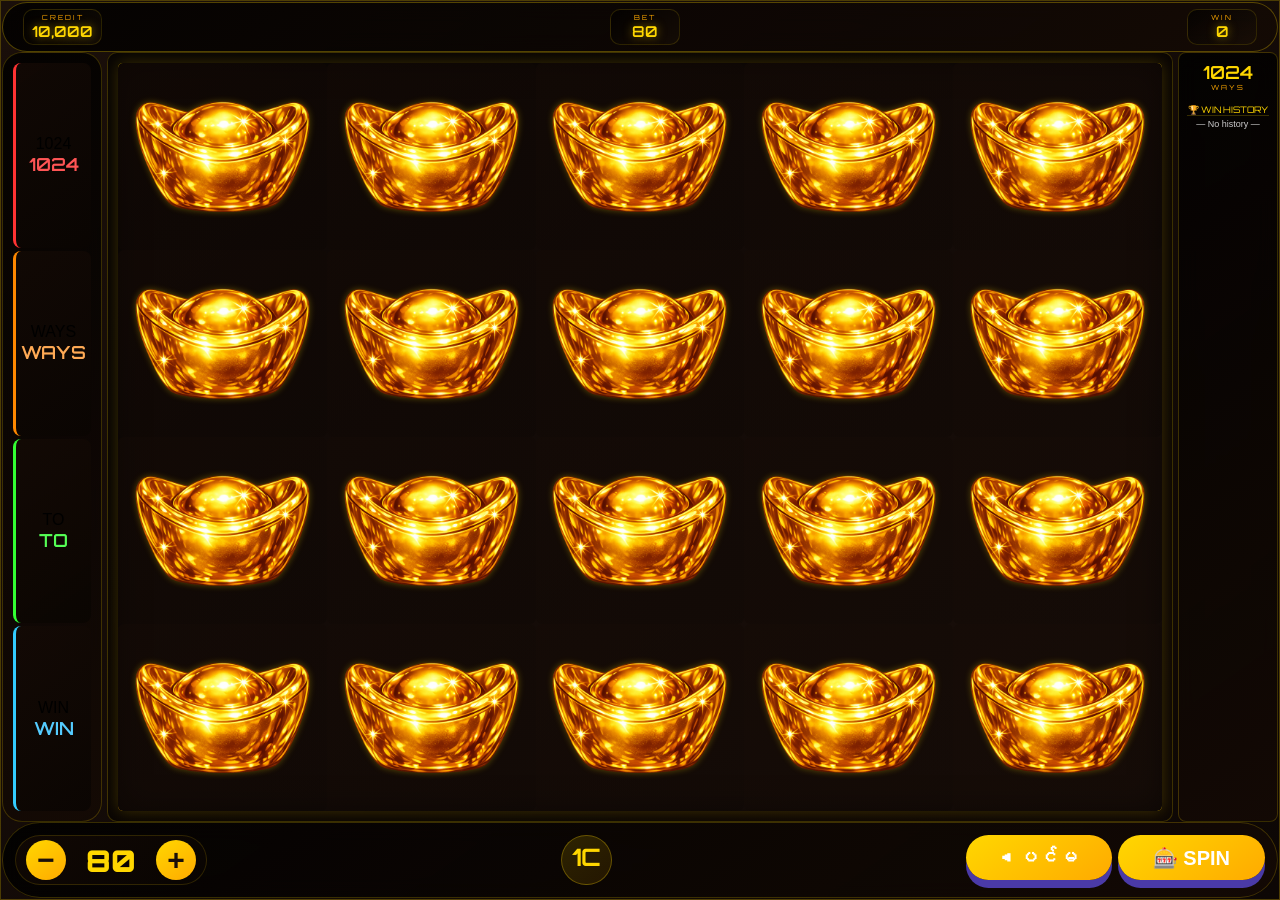
<file: mega-ways-slot.html>
<!DOCTYPE html>
<html lang="my">
<head>
    <meta charset="UTF-8">
    <meta name="viewport" content="width=device-width, initial-scale=1.0, maximum-scale=1.0, user-scalable=no, viewport-fit=cover">
    <title>🎰 1024 WAYS SLOT</title>
    <link href="https://fonts.googleapis.com/css2?family=Orbitron:wght@400;700;900&display=swap" rel="stylesheet">
    <link rel="stylesheet" href="https://cdnjs.cloudflare.com/ajax/libs/font-awesome/6.4.0/css/all.min.css">
    <style>
        * {
            margin: 0;
            padding: 0;
            box-sizing: border-box;
            user-select: none;
            -webkit-tap-highlight-color: transparent;
        }

        html, body {
            width: 100vw;
            height: 100vh;
            overflow: hidden;
            background: radial-gradient(ellipse at center, #1a0a05 0%, #0a0302 50%, #050201 100%);
            font-family: 'Inter', 'Segoe UI', sans-serif;
        }

        .bg-particles {
            position: fixed;
            top: 0;
            left: 0;
            width: 100%;
            height: 100%;
            pointer-events: none;
            z-index: 0;
            overflow: hidden;
        }
        .bg-particle {
            position: absolute;
            width: 4px;
            height: 4px;
            background: rgba(255, 215, 0, 0.3);
            border-radius: 50%;
            animation: floatUp 8s infinite ease-in-out;
        }
        @keyframes floatUp {
            0%, 100% { transform: translateY(100vh) scale(0); opacity: 0; }
            50% { transform: translateY(-10vh) scale(1); opacity: 1; }
        }

        .orientation-warning {
            position: fixed;
            top: 0;
            left: 0;
            width: 100%;
            height: 100%;
            background: radial-gradient(circle at center, #1a0f0a, #0d0705);
            z-index: 10000;
            display: flex;
            justify-content: center;
            align-items: center;
            flex-direction: column;
            gap: 20px;
        }
        .warning-icon { font-size: 80px; animation: rotatePhone 2s infinite ease; }
        .warning-text { font-size: 24px; font-weight: bold; color: #ffd700; text-align: center; font-family: 'Orbitron', sans-serif; }
        .warning-sub { color: #ffaa00; font-size: 14px; }
        @keyframes rotatePhone { 
            0% { transform: rotate(0deg); } 
            50% { transform: rotate(90deg); } 
            100% { transform: rotate(0deg); } 
        }

        .game-container {
            position: relative;
            z-index: 1;
            display: flex;
            flex-direction: column;
            width: 100vw;
            height: 100vh;
            background: linear-gradient(145deg, #1a0f0a, #0d0705);
            padding: 1px;
            border: 1px solid rgba(255, 215, 0, 0.25);
        }

        .top-row {
            display: flex;
            justify-content: space-between;
            align-items: center;
            background: linear-gradient(145deg, rgba(0,0,0,0.8), rgba(20,10,5,0.9));
            backdrop-filter: blur(10px);
            padding: 6px 20px;
            border-radius: 30px;
            border: 1px solid rgba(255, 215, 0, 0.3);
            flex-shrink: 0;
        }
        .stat-box {
            text-align: center;
            background: linear-gradient(145deg, rgba(0,0,0,0.6), rgba(30,20,10,0.5));
            padding: 3px 8px;
            border-radius: 10px;
            min-width: 70px;
            border: 1px solid rgba(255, 215, 0, 0.15);
        }
        .stat-label { 
            font-size: 7px; 
            letter-spacing: 2px; 
            color: #ffaa00; 
            font-family: 'Orbitron', sans-serif;
            text-transform: uppercase;
        }
        .stat-value { 
            font-size: 15px; 
            font-weight: 600; 
            color: #ffd700; 
            text-shadow: 0 0 10px rgba(255, 215, 0, 0.5);
            font-family: 'Orbitron', sans-serif;
        }

        .middle-section {
            display: flex;
            gap: 5px;
            flex: 1;
            min-height: 0;
            overflow: hidden;
        }

        .jackpot-panel {
            width: 100px;
            background: linear-gradient(145deg, rgba(0,0,0,0.8), rgba(20,10,5,0.9));
            backdrop-filter: blur(10px);
            border-radius: 20px;
            padding: 10px;
            display: flex;
            flex-direction: column;
            gap: 3px;
            border: 1px solid rgba(255, 215, 0, 0.2);
            flex-shrink: 0;
        }
        .jackpot-item {
            background: linear-gradient(145deg, rgba(20,10,5,0.8), rgba(10,5,2,0.9));
            border-radius: 8px;
            padding: 5px;
            text-align: center;
            border-left: 3px solid;
            position: relative;
            overflow: hidden;
            flex: 1;
            display: flex;
            flex-direction: column;
            justify-content: center;
        }
        .jackpot-item::before {
            content: '';
            position: absolute;
            top: 0;
            left: -100%;
            width: 100%;
            height: 100%;
            background: linear-gradient(90deg, transparent, rgba(255,255,255,0.05), transparent);
            animation: shimmer 3s infinite;
        }
        @keyframes shimmer {
            0% { left: -100%; }
            100% { left: 100%; }
        }
        .jackpot-item.grand { border-left-color: #ff3333; }
        .jackpot-item.major { border-left-color: #ff8800; }
        .jackpot-item.minor { border-left-color: #33ff33; }
        .jackpot-item.mini { border-left-color: #33ccff; }
        .jackpot-name { 
            font-size: 18px; 
            font-weight: 600; 
             color: #ffd700;
            font-family: 'Orbitron', sans-serif;
        }
        .jackpot-name.grand { color: #ff5555; }
        .jackpot-name.major { color: #ffaa55; }
        .jackpot-name.minor { color: #55ff55; }
        .jackpot-name.mini { color: #55ccff; }
        .jackpot-amount { 
            font-size: 18px; 
            font-weight: 600; 
            color: #ffd700;
            font-family: 'Orbitron', sans-serif;
        }

        .center-panel {
            flex: 1;
            background: linear-gradient(145deg, rgba(0,0,0,0.7), rgba(15,8,4,0.8));
            backdrop-filter: blur(8px);
            border-radius: 10px;
            padding: 10px;
            border: 1px solid rgba(255, 215, 0, 0.2);
            display: flex;
            flex-direction: column;
            min-height: 0;
        }

  .grid-5x4 {
            display: flex;
            flex: 1;
            background: linear-gradient(145deg, #0d0705, #1a0f0a);
            border-radius: 5px;
            border: 0px solid #000000;
            overflow: hidden;
            box-shadow: 0 0 15px rgba(255, 215, 0, 0.2), inset 0 0 30px rgba(0,0,0,0.5);
            position: relative;
        }
        .grid-5x4::before {
            content: '';
            position: absolute;
            inset: -1px;
            border-radius: 6px;
            padding: 1px;
            background: linear-gradient(135deg, #ffd700, #ffaa00, #ffd700, #ffcc00);
            -webkit-mask: linear-gradient(#fff 0 0) content-box, linear-gradient(#fff 0 0);
            mask: linear-gradient(#fff 0 0) content-box, linear-gradient(#fff 0 0);
            -webkit-mask-composite: xor;
            mask-composite: exclude;
            animation: borderGlow 3s ease-in-out infinite;
            pointer-events: none;
        }
        @keyframes borderGlow {
            0%, 100% { opacity: 0.6; }
            50% { opacity: 1; }
        }
        .grid-column { 
            flex: 1; 
            display: flex; 
            flex-direction: column; 
            min-height: 0;
        }
        .grid-divider { 
            width: 2px; 
            background: linear-gradient(180deg, transparent, #ffd700, transparent); 
            margin: 0;
            opacity: 0.6;
        }
        .grid-cell {
            flex: 1;
            display: flex;
            align-items: center;
            justify-content: center;
            border-radius: 6px;
            overflow: hidden;
            position: relative;
            background: linear-gradient(145deg, rgba(20,10,5,0.5), rgba(10,5,2,0.3));
            transition: all 0.3s ease;
            min-height: 0;
        }
        .grid-cell img, .reel-cell .symbol-text {
            width: 100%;
            height: 100%;
            object-fit: contain;
            filter: drop-shadow(0 0 3px rgba(255,215,0,0.3));
            display: flex;
            align-items: center;
            justify-content: center;
            font-size: clamp(1.5rem, 3vw, 2.5rem);
            transition: transform 0.3s ease;
        }

        @keyframes dropFromTop {
            0% { transform: translateY(-200px) rotate(-10deg); opacity: 0; }
            60% { transform: translateY(10px) rotate(2deg); opacity: 1; }
            100% { transform: translateY(0) rotate(0deg); opacity: 1; }
        }
        .animate-drop img {
            animation: dropFromTop 0.5s cubic-bezier(0.25, 0.46, 0.45, 0.94) forwards !important;
        }

        .grid-cell.winner {
            background: radial-gradient(circle, rgba(255,215,0,0.2), transparent);
            animation: winnerPulse 1s ease-in-out infinite;
        }
        @keyframes winnerPulse {
            0%, 100% { box-shadow: inset 0 0 10px rgba(255,215,0,0.3); }
            50% { box-shadow: inset 0 0 20px rgba(255,215,0,0.6); }
        }

        .ways-panel {
            width: 100px;
            background: linear-gradient(145deg, rgba(0,0,0,0.8), rgba(20,10,5,0.9));
            backdrop-filter: blur(10px);
            border-radius: 8px;
            padding: 8px;
            text-align: center;
            border: 1px solid rgba(255, 215, 0, 0.2);
            display: flex;
            flex-direction: column;
            flex-shrink: 0;
        }
        .ways-number { 
            font-size: 18px; 
            font-weight: 600; 
            color: #ffd700; 
            font-family: 'Orbitron', sans-serif;
        }
        .ways-label { 
            font-size: 7px; 
            letter-spacing: 2px; 
            color: #ffaa00; 
            font-family: 'Orbitron', sans-serif;
        }
        .win-history { margin-top: 12px; width: 100%; flex: 1; display: flex; flex-direction: column; min-height: 0; }
        .history-title { 
            font-size: 9px; 
            color: #ffd700; 
            border-bottom: 1px solid rgba(255, 215, 0, 0.2); 
            font-family: 'Orbitron', sans-serif;
        }
        .history-list { 
            flex: 1; 
            overflow-y: auto; 
            min-height: 0;
        }
        .history-list::-webkit-scrollbar { width: 3px; }
        .history-list::-webkit-scrollbar-thumb { background: rgba(255,215,0,0.3); border-radius: 3px; }
        .history-item { 
            font-size: 9px; 
            color: #ccc; 
            padding: 3px 2px;
        }
        .history-item.win { color: #ffd700; }
            .bottom-bar {
            display: flex;
            justify-content: space-between;
            padding: 12px 12px;
            gap: 10px;
            background: linear-gradient(145deg, rgba(0,0,0,0.8), rgba(20,10,5,0.9));
            backdrop-filter: blur(10px);
          
            border-radius: 50px;
            border: 1px solid rgba(255, 215, 0, 0.2);
            flex-shrink: 0;
        }


              .bet-control {
            display: flex;
            align-items: center;
            gap: 10px;
            background: linear-gradient(145deg, rgba(20,10,5,0.8), rgba(10,5,2,0.9));
            padding: 4px 10px;
            border-radius: 40px;
            border: 1px solid rgba(255, 215, 0, 0.15);
        }
        .bet-btn {
            background: linear-gradient(145deg, #ffd700, #ffaa00);
            width: 40px;
            height: 40px;
            border-radius: 50%;
            display: flex;
            align-items: center;
            justify-content: center;
            font-size: 30px;
            font-weight: bold;
            cursor: pointer;
            color: #1a0f0a;
            border: none;
            transition: all 0.2s ease;
        }
        .bet-btn:active { transform: scale(0.95); }
        .bet-value { 
            font-size: 30px; 
            font-weight: 900; 
            min-width: 70px; 
            text-align: center; 
            color: #ffd700;
            font-family: 'Orbitron', sans-serif;
        }
      
        .unit-btn { 
            background: linear-gradient(145deg, rgba(255,215,0,0.15), rgba(255,170,0,0.1)); 
            padding: 6px 10px; 
            border-radius: 30px; 
            font-weight: bold; 
            font-size: 24px; 
            cursor: pointer; 
            color: #ffd700;
            border: 1px solid rgba(255, 215, 0, 0.3);
            font-family: 'Orbitron', sans-serif;
        }

          .lobby-buttons {
            display: flex;
            gap: 6px;
        }

        .back-to-lobby {
            background: linear-gradient(145deg, #ffd700, #ffaa00);
            border: none;
            padding: 0 35px;
             height: 45px;
            cursor: pointer;
            font-size: 20px;
            font-weight: 800;
            border-radius: 30px;
            color: white;
            box-shadow: 0 8px 0 #4a3aa7;
            display: flex; 
             align-items: center;
              gap: 8px;
        }
        
     .spin-btn {
   background: linear-gradient(145deg, #ffd700, #ffaa00);
    border: none;
    color: white;
    font-size: 20px;
    font-weight: 800;
    padding: 3px 35px;
    height: 45px;
    border-radius: 30px;
    cursor: pointer;
    box-shadow: 0 8px 0 #4a3aa7;
    display: flex;
    align-items: center;
    gap: 8px;
   }
        .spin-btn:active { transform: translateY(1px); }
        .spin-btn:disabled { opacity: 0.5; cursor: not-allowed; }

        .modal-overlay {
            position: fixed;
            inset: 0;
            background: rgba(0,0,0,0.85);
            backdrop-filter: blur(8px);
            z-index: 100000;
            display: flex;
            justify-content: center;
            align-items: center;
            opacity: 0;
            pointer-events: none;
            transition: opacity 0.3s ease;
        }
        .modal-overlay.show {
            opacity: 1;
            pointer-events: all;
        }
        .modal-content {
            background: linear-gradient(145deg, #1a0f0a, #0d0705);
            border: 2px solid #ffd700;
            border-radius: 15px;
            padding: 15px 20px;
            text-align: center;
            min-width: 200px;
        }
        .modal-title {
            color: #ffd700;
            font-family: 'Orbitron', sans-serif;
            font-size: 10px;
            margin-bottom: 10px;
        }
        .c-options {
            display: grid;
            grid-template-columns: repeat(2, 1fr);
            gap: 12px;
            margin-bottom: 20px;
        }
        .c-option {
            background: linear-gradient(145deg, rgba(255,215,0,0.1), rgba(255,170,0,0.05));
            border: 1px solid rgba(255, 215, 0, 0.3);
            padding: 12px;
            border-radius: 16px;
            cursor: pointer;
            color: #ffd700;
            font-family: 'Orbitron', sans-serif;
            font-weight: 700;
        }
        .c-option:hover, .c-option.active {
            background: linear-gradient(145deg, rgba(255,215,0,0.25), rgba(255,170,0,0.15));
            border-color: #ffd700;
        }
        .modal-close {
            background: linear-gradient(145deg, #ffd700, #ffaa00);
            border: none;
            padding: 8px 24px;
            border-radius: 20px;
            font-weight: 700;
            cursor: pointer;
            color: #1a0f0a;
        }

        .toast {
            position: fixed;
            bottom: 100px;
            left: 50%;
            transform: translateX(-50%) translateY(20px);
            background: linear-gradient(145deg, #ffd700, #ffaa00);
            color: #1a0f0a;
            padding: 8px 20px;
            border-radius: 40px;
            font-weight: 700;
            font-size: 13px;
            z-index: 100001;
            opacity: 0;
            transition: all 0.3s ease;
        }
        .toast.show {
            opacity: 1;
            transform: translateX(-50%) translateY(0);
        }

        @media (orientation: portrait) { 
            .game-container { display: none !important; } 
            .orientation-warning { display: flex !important; } 
        }
        @media (orientation: landscape) { 
            .orientation-warning { display: none !important; } 
            .game-container { display: flex !important; }
        }

        #freeSpinsIndicator {
            display: none;
            text-align: center;
            background: gold;
            color: black;
            border-radius: 20px;
            padding: 4px 12px;
            position: absolute;
            top: 10px;
            left: 50%;
            transform: translateX(-50%);
            z-index: 10;
            font-weight: bold;
            font-family: 'Orbitron', sans-serif;
        }


       /* ဒီ keyframes တွေ ရှိဖို့လိုတယ် */
@keyframes fireGlow {
    0% { box-shadow: 0 0 10px #ff4500, 0 0 20px #ff8c00; }
    100% { box-shadow: 0 0 25px #ff0000, 0 0 50px #ff4500; }
}

.suspense-glow {
    animation: fireGlow 1.5s infinite alternate;
    border: 3px solid #ffd700 !important;
    border-radius: 15px;
    z-index: 10;
}

.rise-column {
    transform: translateY(-20px) scale(1.05);
    transition: all 0.4s cubic-bezier(0.175, 0.885, 0.32, 1.275);
}

.locked-column {
    opacity: 0.9;
    filter: brightness(1.1);
}
.spin-btn.disabled,
.spin-btn:disabled {
    opacity: 0.4 !important;
    cursor: not-allowed !important;
    pointer-events: none !important;
    filter: grayscale(0.3);
}
    </style>
</head>
<body>
    <div class="bg-particles" id="bgParticles"></div>

    <div class="orientation-warning">
        <div class="warning-icon">📱 🔄</div>
        <div class="warning-text">ကျေးဇူးပြု၍ ဖုန်းကို ဘေးတိုက်လှန်ပါ</div>
        <div class="warning-sub">Landscape Mode Required</div>
    </div>

    <div class="game-container">
        <div class="top-row">
            <div class="stat-box"><div class="stat-label">CREDIT</div><div class="stat-value" id="creditValue">10000</div></div>
            <div class="stat-box"><div class="stat-label">BET</div><div class="stat-value" id="betValue">80</div></div>
                 <div class="stat-box"><div class="stat-label">WIN</div><div class="stat-value" id="winValue">0</div></div>
        </div>

                  <div class="middle-section">
            <div class="jackpot-panel">
                <div class="jackpot-item grand">1024<div class="jackpot-name grand">1024</div><div class="jackpot-amount"></div></div>
                <div class="jackpot-item major">WAYS<div class="jackpot-name major">WAYS</div><div class="jackpot-amount"></div></div>
                <div class="jackpot-item minor">TO<div class="jackpot-name minor">TO</div><div class="jackpot-amount"></div></div>
                <div class="jackpot-item mini">WIN<div class="jackpot-name mini">WIN</div><div class="jackpot-amount"></div></div>
            </div>
      

            <div class="center-panel">
                <div class="grid-5x4" id="slotGrid"></div>
            </div>

            <div class="ways-panel">
                <div class="ways-number" id="waysNumber">1024</div>
                <div class="ways-label">WAYS</div>
                <div class="win-history">
                    <div class="history-title">🏆 WIN HISTORY</div>
                    <div class="history-list" id="historyList"><div class="history-item">— No history —</div></div>
                </div>
            </div>
        </div>

        <div class="bottom-bar">
            <div class="bet-control">
                <div class="bet-btn" id="decBet">−</div>
                <div class="bet-value" id="betAmountLabel">80</div>
                <div class="bet-btn" id="incBet">+</div>
            </div>
            <div class="unit-btn" id="unitSelectBtn">1C</div>
               <div class="lobby-buttons">
           <button class="back-to-lobby" onclick="window.parent.document.getElementById('megaWaysContainer').style.display = 'none'; window.parent.document.getElementById('lobbyScreen').style.display = 'block';">◀ ပင်မ</button>
           <button class="spin-btn" id="spinBtn">🎰 SPIN</button>
        </div>
    </div>

    <div id="freeSpinsIndicator"><span id="freeSpinsCount">0</span> FREE SPIN(S) REMAINING</div>

    <div class="modal-overlay" id="cModalOverlay"><div class="modal-content"><div class="modal-title">🎰 SELECT C TYPE</div><div class="c-options" id="cOptions"></div><button class="modal-close" onclick="closeCModal()">Close</button></div></div>
    <div class="toast" id="toast"></div>

  <script>
       // ============================================
// LOBBY BALANCE SYNC
// ============================================
function safeNumber(value) {
    if (value === undefined || value === null) return 0;
    if (typeof value === 'number' && !isNaN(value)) return value;
    let str = String(value).replace(/,/g, '').trim();
    let num = parseFloat(str);
    return isNaN(num) ? 0 : num;
}

function sendToLobby(type, amount) {
    if (window.parent && window.parent !== window) {
        window.parent.postMessage({ type: type, amount: amount }, '*');
    }
}

function reportWin(amount) {
    let winAmount = safeNumber(amount);
    if (winAmount > 0) {
        sendToLobby('WIN_AMOUNT', winAmount);
        if (window.gameState) window.gameState.balance = safeNumber(window.gameState.balance) + winAmount;
    }
}

function reportBet(amount) {
    let betAmount = safeNumber(amount);
    if (betAmount > 0) {
        sendToLobby('BET_DEDUCT', betAmount);
        if (window.gameState) window.gameState.balance = safeNumber(window.gameState.balance) - betAmount;
    }
}

window.addEventListener('message', function(event) {
    if (event.data && event.data.type === 'SYNC_BALANCE') {
        if (window.gameState) window.gameState.balance = safeNumber(event.data.balance);
        updateUI();
    }
});

if (window.parent && window.parent !== window) {
    window.parent.postMessage({ type: 'REQUEST_BALANCE' }, '*');
}



   // ============================================
// INITIALIZE GAME STATE (MUST BE FIRST)
// ============================================
window.gameState = {
    balance: 10000,
    displayBalance: 10000,
    betAmount: 80,
    betType: '1C',
    betIndex: 0,
    isSpinning: false,
    autoSpinActive: false,
    freeSpins: 0,
    isFreeSpinning: false,
    freeSpinTotalWin: 0
};

// ============================================
// SAFE UI UPDATE
// ============================================
function updateUI() {
    if (!window.gameState) {
        console.warn('updateUI: gameState not ready');
        return;
    }
    
    const currentBalance = (window.gameState.balance !== undefined && !isNaN(window.gameState.balance)) 
        ? window.gameState.balance 
        : 0;
    const formattedBalance = currentBalance.toLocaleString();
    
    const gameBalanceEl = document.getElementById('balanceAmount');
    if (gameBalanceEl) gameBalanceEl.innerText = formattedBalance;
    
    const creditEl = document.getElementById('creditValue');
    if (creditEl) creditEl.innerText = formattedBalance;
    
    const betEl = document.getElementById('betValue');
    if (betEl && window.gameState.betAmount) betEl.innerText = window.gameState.betAmount.toLocaleString();
}

// ============================================
// SAFE SET BALANCE
// ============================================
function setBalance(newAmount) {
    if (!window.gameState) {
        window.gameState = { balance: 0, displayBalance: 0 };
    }
    const safeAmount = safeNumber(newAmount);
    window.gameState.balance = safeAmount;
    window.gameState.displayBalance = safeAmount;
    updateUI();
}

// ============================================
// MESSAGE LISTENER (FIXED)
// ============================================
window.addEventListener('message', function(event) {
    const data = event.data;
    if (data && data.type === 'SYNC_BALANCE') {
        if (window.gameState) {
            const newBalance = safeNumber(data.balance);
            window.gameState.balance = newBalance;
            window.gameState.displayBalance = newBalance;
            updateUI();
            console.log('✅ Balance synced from lobby:', newBalance);
        } else {
            console.warn('⚠️ Received SYNC_BALANCE but gameState not ready');
        }
    }
});

// ============================================
// DOM CONTENT LOADED (FIXED ORDER)
// ============================================
document.addEventListener('DOMContentLoaded', function() {
    console.log('🎮 Game initializing...');
    
    // Make sure gameState exists
    if (!window.gameState) {
        window.gameState = {
            balance: 10000,
            displayBalance: 10000,
            betAmount: 80,
            betType: '1C',
            betIndex: 0,
            isSpinning: false,
            autoSpinActive: false,
            freeSpins: 0,
            isFreeSpinning: false,
            freeSpinTotalWin: 0
        };
    }
    
    // Initialize UI
    updateUI();
    
    // Initialize components
    if (typeof initSlotGrid === 'function') initSlotGrid();
    if (typeof initBetControls === 'function') initBetControls();
    if (typeof createParticles === 'function') createParticles();
    if (typeof initEventListeners === 'function') initEventListeners();
    
    // Request balance from lobby
    if (window.parent && window.parent !== window) {
        window.parent.postMessage({ type: 'REQUEST_BALANCE' }, '*');
        console.log('📤 Requested balance from lobby');
    }
    
    console.log('✅ Game initialized with balance:', window.gameState.balance);
});



        const BET_TABLE = {
            "1C": [80, 160, 320, 480, 800],
            "5C": [400, 800, 1600, 2400, 4000],
            "10C": [800, 1600, 3200, 4800, 8000],
            "20C": [1600, 3200, 6400, 9600, 16000],
            "50C": [4000, 8000, 16000, 24000, 40000]
        };

        const PAYTABLE = {
            'buffalo': {3: 1.2, 4: 2.4, 5: 16},
            'ele': {3: 0.1, 4: 1.0, 5: 2.6},
            'lion': {3: 0.4, 4: 1.6, 5: 1.6},
            'zebra': {3: 0.6, 4: 1.2, 5: 1.8},
            'tha': {3: 0.48, 4: 0.36, 5: 1},
            'pig': {3: 0.12, 4: 0.8, 5: 1.2},
            'jack': {3: 0.12, 4: 0.8, 5: 2},
            'queen': {3: 0.6, 4: 0.88, 5: 4.8},
            'nine': {3: 0.4, 4: 0.64, 5: 2.8},
            'ten': {3: 0.2, 4: 0.8, 5: 4},
            'coin': {3: 0.4, 4: 0.6, 5: 2.4},
            'ayeaye': {3: 0.6, 4: 0.4, 5: 2.0}
        };

        const IMAGE_PATHS = {
    'pig': 'images/pig.png',
    'jack': 'images/jack.png',      // အသစ်
    'queen': 'images/queen.png',    // အသစ်
    'nine': 'images/nine.png',      // အသစ်
    'lion': 'images/lion.png',
    'buffalos': 'images/buffalos.png',
    'ele': 'images/ele.png',
    'tha': 'images/tha.png',
    'zebra': 'images/zebra.png',
    'ayeaye': 'images/ayeaye.png',
    'wild': 'images/wild.png',
    'baba': 'images/baba.png',
    'bonus': 'images/bonus.png',
    'ten': 'images/ten.png',
    'coin': 'images/coin.png'
};

        const REELS = [
            ['pig', 'jack', 'queen', 'nine', 'lion', 'buffalos', 'ele', 'tha', 'zebra', 'ayeaye', 'coin', 'ten', 'ten'],
            ['pig', 'jack', 'queen', 'nine', 'tha', 'zebra', 'ayeaye', 'coin', 'bonus', 'ten'],
            ['pig', 'jack', 'queen', 'nine', 'tha', 'zebra', 'buffalos', 'coin', 'ten', 'ten', 'wild'],
            ['pig', 'jack', 'queen', 'bonus', 'lion', 'wild', 'ele', 'tha', 'buffalos', 'ayeaye', 'coin', 'ele', 'ten'],
            ['pig', 'jack', 'queen', 'nine', 'wild', 'tha', 'zebra', 'ayeaye', 'buffalos', 'ele', 'bonus']
        ];

        const FREE_SPIN_REELS = [
            ['pig', 'lion', 'tha', 'ele', 'zebra', 'coin', 'ayeaye', 'ten', 'wild'],
            ['pig', 'lion', 'jack', 'ele', 'zebra', 'coin', 'ayeaye', 'ten', 'wild'],
            ['pig', 'lion', 'buffalos', 'ele', 'zebra', 'coin', 'ayeaye', 'queen', 'wild'],
            ['pig', 'lion', 'buffalos', 'ele', 'zebra', 'coin', 'ayeaye', 'ten', 'wild'],
             ['pig', 'lion', 'tha', 'ele', 'zebra', 'coin', 'ayeaye', 'nine', 'wild']
        ];
        
           function formatNumber(num) { return num.toLocaleString(); }

        function showToast(msg) {
            const toast = document.getElementById('toast');
            toast.textContent = msg;
            toast.classList.add('show');
            setTimeout(() => toast.classList.remove('show'), 2500);
        }

        function updateBalanceDisplay() {
            const creditEl = document.getElementById('creditValue');
            if (creditEl) creditEl.textContent = formatNumber(gameState.balance);
            const betEl = document.getElementById('betValue');
            if (betEl) betEl.textContent = formatNumber(gameState.betAmount);
        }

        function updateWinDisplay(amount) {
            const winEl = document.getElementById('winValue');
            winEl.textContent = formatNumber(amount);
            winEl.style.animation = 'none';
            winEl.offsetHeight;
            winEl.style.animation = 'winnerPulse 0.5s ease';
            setTimeout(() => winEl.style.animation = '', 500);
        }

       function initSlotGrid() {
    const grid = document.getElementById('slotGrid');
    grid.innerHTML = '';
    for (let col = 0; col < 5; col++) {
        const colDiv = document.createElement('div');
        colDiv.className = 'grid-column';
        for (let row = 0; row < 4; row++) {
            const cell = document.createElement('div');
            cell.className = 'grid-cell';  // 🔥 reel-cell ကနေ grid-cell ကိုပြောင်း
            cell.id = `cell-${row}-${col}`;
            cell.setAttribute('data-col', col);  // 🔥 data-col ထည့်
            cell.setAttribute('data-row', row);  // 🔥 data-row ထည့်
            const img = document.createElement('img');
            img.src = IMAGE_PATHS.coin;
            cell.appendChild(img);
            colDiv.appendChild(cell);
        }
        grid.appendChild(colDiv);
    }
}

        // ===== ANIMATION =====
        function animateReels(result, onComplete) {
    let completed = 0;
    for (let col = 0; col < 5; col++) {
        setTimeout(() => {
            for (let row = 0; row < 4; row++) {
                const cell = document.getElementById(`cell-${row}-${col}`);
                if (!cell) continue;
                
                const img = cell.querySelector('img');
                if (!img) continue;
                
                img.style.transition = 'none';
                img.style.transform = 'translateY(-200px)';
                img.style.opacity = '0';
                
                setTimeout(() => {
                    const symbol = result[col]?.[row];
                    img.src = IMAGE_PATHS[symbol] || IMAGE_PATHS.coin;
                    img.style.transition = 'transform 0.2s, opacity 0.1s';
                    img.style.transform = 'translateY(0)';
                    img.style.opacity = '1';
                    cell.classList.add('animate-drop');
                    
                    setTimeout(() => cell.classList.remove('animate-drop'), 500);
                    
                    setTimeout(() => {
                        completed++;
                        if (completed === 20 && onComplete) onComplete();
                    }, row * 60);
                }, row * 60);
            }
        }, col * 120);
    }
  }
  
   function clearWinHighlights() {
    // 🔥 .reel-cell ကနေ .grid-cell ကိုပြောင်း
    document.querySelectorAll('.grid-cell').forEach(c => c.classList.remove('winner'));
  }
  function highlightWins(indices) {
    clearWinHighlights();
    indices.forEach(idx => {
        const row = Math.floor(idx / 5);
        const col = idx % 5;
        const cell = document.getElementById(`cell-${row}-${col}`);
        if (cell) cell.classList.add('winner');
    });
   } 

        // ===== 1024 WAYS WIN CALC =====
        function calculateWinnings(result) {
            let totalWin = 0;
            let winIndices = [];
            let winLines = [];

            for (let r0 = 0; r0 < 4; r0++) {
                const baseSymbol = result[0][r0];
                if (!baseSymbol || baseSymbol === 'bonus') continue;

                for (let r1 = 0; r1 < 4; r1++) {
                    const sym1 = result[1][r1];
                    if (!(sym1 === baseSymbol || sym1 === 'wild')) continue;

                    for (let r2 = 0; r2 < 4; r2++) {
                        const sym2 = result[2][r2];
                        if (!(sym2 === baseSymbol || sym2 === 'wild')) continue;

                        let streak = 3;
                        let indices = [r0*5, r1*5+1, r2*5+2];

                        for (let r3 = 0; r3 < 4; r3++) {
                            const sym3 = result[3][r3];
                            if (sym3 === baseSymbol || sym3 === 'wild') {
                                streak = 4;
                                indices.push(r3*5+3);
                                break;
                            }
                        }

                        if (streak === 4) {
                            for (let r4 = 0; r4 < 4; r4++) {
                                const sym4 = result[4][r4];
                                if (sym4 === baseSymbol || sym4 === 'wild') {
                                    streak = 5;
                                    indices.push(r4*5+4);
                                    break;
                                }
                            }
                        }

                        const multiplier = PAYTABLE[baseSymbol]?.[streak];
                        if (multiplier) {
                            const win = Math.floor(gameState.betAmount * multiplier);
                            totalWin += win;
                            winIndices.push(...indices);
                            winLines.push({ symbol: baseSymbol, count: streak, win });
                        }
                    }
                }
            }
            return { totalWin, winIndices: [...new Set(winIndices)], winLines };
        }

        // ============================================
// LOBBY SOUND HELPER (GLOBAL)
// ============================================
const LobbySound = {
    play: function(soundName) {
        try {
            if (window.parent && window.parent.SoundManager && window.parent.SoundManager[soundName]) {
                window.parent.SoundManager[soundName]();
            } else if (window.SoundManager && window.SoundManager[soundName]) {
                window.SoundManager[soundName]();
            }
        } catch(e) {
            // Silent fail
        }
    },
    coin: function() { this.play('coin'); },
    lion: function() { this.play('lion'); },
    boom: function() { this.play('boom'); },
    win: function() { this.play('win'); },
    spin: function() { this.play('spin'); },
    jackpot: function() { this.play('jackpot'); },
    congratulations: function() { this.play('congratulations'); }
};

// ============================================
// HELPER FUNCTIONS
// ============================================
function getColumnCells(col) {
    let cells = [];
    for (let row = 0; row < 4; row++) {
        // Try with id first (most reliable)
        let cell = document.getElementById(`cell-${row}-${col}`);
        // Fallback to data attributes
        if (!cell) cell = document.querySelector(`.grid-cell[data-col="${col}"][data-row="${row}"]`);
        if (!cell) cell = document.querySelector(`.reel-cell[data-col="${col}"][data-row="${row}"]`);
        if (cell) cells.push(cell);
    }
    return cells;
}

function addRedBorderToColumn(col) {
    const cells = getColumnCells(col);
    cells.forEach(cell => {
        cell.classList.add('suspense-glow');
        cell.style.boxShadow = '0 0 0 3px #ff0000, 0 0 20px rgba(255,0,0,0.5)';
        cell.style.border = '2px solid #ff0000';
        cell.style.borderRadius = '8px';
    });
}

function removeRedBorderFromColumn(col) {
    const cells = getColumnCells(col);
    cells.forEach(cell => {
        cell.classList.remove('suspense-glow');
        cell.style.boxShadow = '';
        cell.style.border = '';
        cell.style.borderRadius = '';
    });
}

function lockColumn(col) {
    const cells = getColumnCells(col);
    cells.forEach(cell => {
        cell.classList.add('locked-column');
        cell.style.opacity = '0.9';
        cell.style.filter = 'brightness(1.1)';
    });
}

function removeAllBorders() {
    console.log('🧹 Removing all borders, glows, and bonus effects...');
    const allCells = document.querySelectorAll('.grid-cell, .reel-cell');
    allCells.forEach(cell => {
        cell.classList.remove('suspense-glow', 'locked-column', 'rise-column', 'red-border-line', 'yellow-border-line', 'bonus-glow-cell');
        cell.style.border = '';
        cell.style.borderRadius = '';
        cell.style.boxShadow = '';
        cell.style.transform = '';
        cell.style.transition = '';
        cell.style.backgroundColor = '';
        cell.style.opacity = '';
        cell.style.filter = '';
        cell.dataset.symbol = '';
        const img = cell.querySelector('img');
        if (img) {
            img.style.borderRadius = '';
            img.style.boxShadow = '';
            img.style.padding = '';
            img.style.backgroundColor = '';
            img.style.transform = '';
            img.style.opacity = '';
            img.classList.remove('bonus-glow-img');
        }
    });
    console.log('✅ All borders, glows, and bonus effects removed');
}

function addBonusGlow(cell) {
    const img = cell.querySelector('img');
    if (img) {
        img.style.borderRadius = '50%';
        img.style.boxShadow = '0 0 0 4px #ffd700, 0 0 25px #ffd700';
        img.style.padding = '4px';
        img.style.backgroundColor = 'rgba(255, 215, 0, 0.3)';
        cell.style.backgroundColor = 'rgba(255, 215, 0, 0.1)';
        cell.dataset.symbol = 'bonus';
        cell.classList.add('bonus-glow-cell');
        img.classList.add('bonus-glow-img');
        LobbySound.coin();
    }
}

function fastRandomSpin(col, duration, onComplete) {
    const cells = getColumnCells(col);
    const symbols = ['pig', 'jack', 'queen', 'nine', 'lion', 'buffalo', 'ele', 'tha', 'zebra', 'ayeaye', 'coin', 'ten'];
    const startTime = Date.now();
    const IMG_PATHS = window.IMAGE_PATHS || {
        'pig': 'images/pig.png', 'jack': 'images/jack.png', 'queen': 'images/queen.png',
        'nine': 'images/nine.png', 'lion': 'images/lion.png', 'buffalo': 'images/buffalo.png',
        'ele': 'images/ele.png', 'tha': 'images/tha.png', 'zebra': 'images/zebra.png',
        'ayeaye': 'images/ayeaye.png', 'coin': 'images/coin.png', 'ten': 'images/ten.png'
    };
    
    function spinLoop() {
        if (Date.now() - startTime >= duration) {
            if (onComplete) onComplete();
            return;
        }
        for (let i = 0; i < cells.length; i++) {
            const img = cells[i].querySelector('img');
            if (img) {
                const rand = symbols[Math.floor(Math.random() * symbols.length)];
                img.src = IMG_PATHS[rand] || IMG_PATHS.coin;
            }
        }
        setTimeout(spinLoop, 60);
    }
    spinLoop();
}

function revealColumnInstantly(col, targetSymbols) {
    const cells = getColumnCells(col);
    const IMG_PATHS = window.IMAGE_PATHS || {};
    cells.forEach((cell, row) => {
        const img = cell.querySelector('img');
        const symbol = targetSymbols[row];
        if (img && symbol) {
            img.src = IMG_PATHS[symbol] || `images/${symbol}.png`;
            img.style.opacity = '1';
            cell.dataset.symbol = symbol;
            if (symbol === 'bonus') addBonusGlow(cell);
        }
    });
}

function slowRevealColumn(col, targetSymbols, onComplete) {
    const cells = getColumnCells(col);
    let rowIndex = 0;
    let hasBonus = false;
    const IMG_PATHS = window.IMAGE_PATHS || {};
    
    function revealNextRow() {
        if (rowIndex >= cells.length) {
            setTimeout(() => { if (onComplete) onComplete(hasBonus); }, 300);
            return;
        }
        const cell = cells[rowIndex];
        const img = cell.querySelector('img');
        const symbol = targetSymbols[rowIndex];
        if (img && symbol) {
            img.src = IMG_PATHS[symbol] || `images/${symbol}.png`;
            img.style.transition = 'none';
            img.style.opacity = '0';
            img.style.transform = 'translateY(-50px) scale(0.8)';
            setTimeout(() => {
                img.style.transition = 'all 0.5s cubic-bezier(0.175, 0.885, 0.32, 1.275)';
                img.style.opacity = '1';
                img.style.transform = 'translateY(0) scale(1)';
                cell.dataset.symbol = symbol;
                if (symbol === 'bonus') {
                    hasBonus = true;
                    addBonusGlow(cell);
                    LobbySound.coin();
                }
            }, 50);
        }
        rowIndex++;
        setTimeout(revealNextRow, 150);
    }
    revealNextRow();
}

function lockAndRevealBonusColumn(col, targetSymbols) {
    const cells = getColumnCells(col);
    const IMG_PATHS = window.IMAGE_PATHS || {};
    cells.forEach((cell, row) => {
        const img = cell.querySelector('img');
        const symbol = targetSymbols[row];
        if (img && symbol) {
            img.src = IMG_PATHS[symbol] || `images/${symbol}.png`;
            img.style.opacity = '1';
            img.style.transition = 'all 0.3s ease';
            cell.dataset.symbol = symbol;
            if (symbol === 'bonus') {
                addBonusGlow(cell);
                LobbySound.coin();
            }
        }
    });
    cells.forEach(cell => {
        cell.classList.add('locked-column');
        cell.style.opacity = '0.9';
        cell.style.filter = 'brightness(1.1)';
    });
    console.log(`🔒 Bonus Column ${col} LOCKED`);
}
function countTotalBonuses(result) {
    let count = 0;
    for (let col = 0; col < 5; col++) {
        for (let row = 0; row < 4; row++) {
            if (result[col] && result[col][row] === 'bonus') {
                count++;
            }
        }
    }
    console.log(`🔢 countTotalBonuses: ${count} bonuses found`);
    return count;
}

function calculateFreeSpinCount(bonusCount) {
    if (bonusCount >= 10) return 60;
    if (bonusCount >= 9) return 50;
    if (bonusCount >= 8) return 40;
    if (bonusCount >= 7) return 30;
    if (bonusCount >= 6) return 25;
    if (bonusCount >= 5) return 20;
    if (bonusCount >= 4) return 15;
    return 10;
}

function calculateExtraSpins(bonusCount) {
    if (bonusCount >= 6) return 15;
    if (bonusCount >= 5) return 12;
    if (bonusCount >= 4) return 8;
    return 5;
}

function finishFreeSpinSuspense(bonusCount, freeSpinCount) {
    console.log('✅ Free Spin Suspense Finished!');
    removeAllBorders();
    setTimeout(() => removeAllBorders(), 100);
    if (bonusCount >= 3) {
        initializeFreeSpinsDirect(bonusCount, freeSpinCount);
    } else {
        if (typeof disableButtons === 'function') disableButtons(false);
        if (window.gameState) window.gameState.isSpinning = false;
        removeAllBorders();
    }
}

function initializeFreeSpinsDirect(bonusCount, freeSpinCount) {
    if (!window.gameState) return;
    window.gameState.isFreeSpinning = true;
    window.gameState.freeSpins = freeSpinCount;
    window.gameState.totalFreeSpins = freeSpinCount;
    window.gameState.freeSpinBonusCount = bonusCount;
    if (typeof disableButtons === 'function') disableButtons(true);
    if (typeof showFreeSpinIndicator === 'function') showFreeSpinIndicator();
    if (typeof showFreeSpinStartAnimation === 'function') showFreeSpinStartAnimation(freeSpinCount);
    if (typeof showNotification === 'function') {
        showNotification(`✨ Free Spin ${freeSpinCount} ကြိမ် ရရှိပါသည်။ (Bonus ${bonusCount} လုံး)`, 'success');
    } else if (typeof showToast === 'function') {
        showToast(`✨ Free Spin ${freeSpinCount} ကြိမ် ရရှိပါသည်။`);
    }
    setTimeout(() => { if (typeof spin === 'function') spin(); }, 1500);
}
function startFreeSpinSuspenseSequence(finalResult, columnsToCheck, index, bonusCount, freeSpinCount) {
    console.log(`🔍 Suspense sequence: index=${index}, total=${columnsToCheck.length}`);
    
    // 🔥🔥🔥 ဒါက အရေးကြီးဆုံး - အကုန်စစ်ပြီးရင် သေချာခေါ် 🔥🔥🔥
    if (index >= columnsToCheck.length) {
        console.log('✅✅✅ ALL COLUMNS CHECKED! ✅✅✅');
        let totalBonusCount = countTotalBonuses(finalResult);
        console.log(`📊 Total Bonus Count: ${totalBonusCount}`);
        
        // 🔥 ALWAYS call finishFreeSpinSuspense
        console.log('🎯 Calling finishFreeSpinSuspense NOW...');
        finishFreeSpinSuspense(totalBonusCount, calculateFreeSpinCount(totalBonusCount));
        return;
    }

    let col = columnsToCheck[index];
    let isLastColumn = (index === columnsToCheck.length - 1);
    let targetSymbols = finalResult[col];
    let hasBonusInThisCol = targetSymbols.some(s => s === 'bonus');

    if (hasBonusInThisCol) {
        console.log(`⏩ Column ${col} has Bonus, revealing instantly...`);
        revealColumnInstantly(col, targetSymbols);
        lockColumn(col);
        setTimeout(() => {
            startFreeSpinSuspenseSequence(finalResult, columnsToCheck, index + 1, bonusCount, freeSpinCount);
        }, 400);
    } else {
        console.log(`🔍 Column ${col} suspense check...`);
        addRedBorderToColumn(col);
        let cells = getColumnCells(col);
        cells.forEach(cell => cell.classList.add('rise-column'));

        LobbySound.lion();
        LobbySound.coin();

        let spinDuration = isLastColumn ? 7000 : 5000;
        fastRandomSpin(col, spinDuration, () => {
            slowRevealColumn(col, targetSymbols, (hasBonus) => {
                removeRedBorderFromColumn(col);
                cells.forEach(c => c.classList.remove('rise-column'));
                if (hasBonus) lockColumn(col);
                setTimeout(() => {
                    startFreeSpinSuspenseSequence(finalResult, columnsToCheck, index + 1, bonusCount, freeSpinCount);
                }, 500);
            });
        });
    }
}


function startFreeSpinSuspense(finalResult, bonusColumns, nonBonusColumns, bonusCount) {
    console.log('🎬 FREE SPIN SUSPENSE MODE ACTIVATED!');
    bonusColumns.forEach(col => { lockAndRevealBonusColumn(col, finalResult[col]); });
    if (nonBonusColumns.length > 0) {
        let freeSpinCount = calculateFreeSpinCount(bonusCount);
        startFreeSpinSuspenseSequence(finalResult, nonBonusColumns, 0, bonusCount, freeSpinCount);
    } else {
        initializeFreeSpinsDirect(bonusCount, calculateFreeSpinCount(bonusCount));
    }
}

function checkScatterWithSuspense(result) {
    let bonusColumns = [], nonBonusColumns = [];
    for (let col = 0; col < 5; col++) {
        let hasBonus = false;
        for (let row = 0; row < 4; row++) {
            if (result[col] && result[col][row] === 'bonus') { hasBonus = true; break; }
        }
        if (hasBonus) bonusColumns.push(col);
        else nonBonusColumns.push(col);
    }
    let bonusCount = bonusColumns.length;
    console.log(`📊 Bonus Columns: ${bonusColumns} (Total: ${bonusCount})`);
    
    if (window.gameState && window.gameState.isFreeSpinning && bonusCount >= 2) {
        let extraSpins = calculateExtraSpins(bonusCount);
        window.gameState.freeSpins += extraSpins;
        window.gameState.totalFreeSpins += extraSpins;
        if (typeof updateFreeSpinIndicator === 'function') updateFreeSpinIndicator();
        if (typeof showNotification === 'function') {
            showNotification(`✨ Bonus ${bonusCount} လုံးကျပါသည်။ အပို Free Spin ${extraSpins} ကြိမ် ထပ်ရရှိပါသည်။`, 'success');
        }
        if (typeof showExtraFreeSpinAnimation === 'function') showExtraFreeSpinAnimation(extraSpins);
        return bonusCount;
    }
    
    if (!window.gameState?.isFreeSpinning && bonusCount >= 2) {
        startFreeSpinSuspense(result, bonusColumns, nonBonusColumns, bonusCount);
    }
    return bonusCount;
}


function disableSpinButton() {
    const spinBtn = document.getElementById('spinBtn');
    if (spinBtn) {
        spinBtn.disabled = true;
        spinBtn.style.opacity = '0.4';
        spinBtn.style.pointerEvents = 'none';
        spinBtn.classList.add('spinning-disabled');
    }
    console.log('🔒 SPIN BUTTON LOCKED');
}

function enableSpinButton() {
    const spinBtn = document.getElementById('spinBtn');
    if (spinBtn) {
        spinBtn.disabled = false;
        spinBtn.style.opacity = '1';
        spinBtn.style.pointerEvents = 'auto';
        spinBtn.classList.remove('spinning-disabled');
    }
    console.log('🔓 SPIN BUTTON UNLOCKED');
}
function finishFreeSpinSuspense(bonusCount, freeSpinCount) {
    console.log('🔥🔥🔥 FINISH FREE SPIN SUSPENSE CALLED 🔥🔥🔥');
    console.log('📌 bonusCount:', bonusCount, 'freeSpinCount:', freeSpinCount);
    console.log('📌 autoSpinPaused BEFORE:', autoSpinPaused);

    removeAllBorders();
    setTimeout(() => removeAllBorders(), 100);

    if (bonusCount >= 3) {
        initializeFreeSpinsDirect(bonusCount, freeSpinCount);
    } else {
        enableSpinButton();

        // 🔥🔥🔥 RESET AUTO SPIN PAUSED 🔥🔥🔥
        autoSpinPaused = false;
        console.log('📌 autoSpinPaused AFTER:', autoSpinPaused);
        
        isWaitingForWin = false;
        window.gameState.waitingForWinAnimation = false;
        window.gameState.suspenseMode = false;

        // 🔥🔥🔥 FORCE RESUME AUTO SPIN 🔥🔥🔥
        if (window.gameState.autoSpinActive) {
            console.log('▶️▶️▶️ RESUMING AUTO SPIN ◀️◀️◀️');
            setTimeout(() => {
                console.log('🔄 Calling performAutoSpin()');
                performAutoSpin();
            }, 100);
        }

        if (typeof disableButtons === 'function') disableButtons(false);
        window.gameState.isSpinning = false;
        removeAllBorders();
    }
}
function startFreeSpinSuspense(finalResult, bonusColumns, nonBonusColumns, bonusCount) {
    console.log('🎬 FREE SPIN SUSPENSE MODE ACTIVATED!');

    // 🔥 Pause auto spin if active
    if (window.gameState.autoSpinActive) {
        autoSpinPaused = true;
        console.log('⏸️ Auto spin paused (autoSpinPaused = true)');
    }

    disableSpinButton();

    // Bonus Columns ကို Lock + Reveal
    bonusColumns.forEach(col => {
        lockAndRevealBonusColumn(col, finalResult[col]);
    });

    if (nonBonusColumns.length > 0) {
        let freeSpinCount = calculateFreeSpinCount(bonusCount);
        startFreeSpinSuspenseSequence(finalResult, nonBonusColumns, 0, bonusCount, freeSpinCount);
    } else {
        initializeFreeSpinsDirect(bonusCount, calculateFreeSpinCount(bonusCount));
    }
}
// ============================================
// DISABLE BUTTONS DURING FREE SPIN (COMPLETE)
// ============================================
function disableButtons(disable) {
    // 1. SPIN button
    const spinBtn = document.getElementById('spinBtn');
    if (spinBtn) {
        spinBtn.disabled = disable;
        spinBtn.style.opacity = disable ? '0.5' : '1';
        spinBtn.style.pointerEvents = disable ? 'none' : 'auto';
        if (disable) spinBtn.classList.add('free-spin-disabled');
        else spinBtn.classList.remove('free-spin-disabled');
    }

    // 2. BET buttons (increase/decrease)
    const betButtons = document.querySelectorAll('#decBet, #incBet, .bet-option');
    betButtons.forEach(btn => {
        if (btn) {
            btn.disabled = disable;
            btn.style.opacity = disable ? '0.5' : '1';
            btn.style.pointerEvents = disable ? 'none' : 'auto';
        }
    });

    // 3. C BUTTON (Unit Select / Coin Value) - 🔥 အရေးကြီးဆုံး
    const unitSelectBtn = document.getElementById('unitSelectBtn');
    if (unitSelectBtn) {
        unitSelectBtn.disabled = disable;
        unitSelectBtn.style.opacity = disable ? '0.5' : '1';
        unitSelectBtn.style.pointerEvents = disable ? 'none' : 'auto';
        if (disable) unitSelectBtn.classList.add('free-spin-disabled');
        else unitSelectBtn.classList.remove('free-spin-disabled');
    }

    // 4. C MODAL (if open, close it)
    const cModal = document.getElementById('cModalOverlay');
    if (cModal && disable) {
        cModal.classList.remove('show');
    }

    // 5. AUTO SPIN button (if separate from spin)
    const autoSpinBtn = document.getElementById('autoSpinBtn');
    if (autoSpinBtn) {
        autoSpinBtn.disabled = disable;
        autoSpinBtn.style.opacity = disable ? '0.5' : '1';
        autoSpinBtn.style.pointerEvents = disable ? 'none' : 'auto';
    }

    // 6. MAX BET button
    const maxBetBtn = document.getElementById('maxBetBtn');
    if (maxBetBtn) {
        maxBetBtn.disabled = disable;
        maxBetBtn.style.opacity = disable ? '0.5' : '1';
        maxBetBtn.style.pointerEvents = disable ? 'none' : 'auto';
    }

    // 7. BET AMOUNT LABEL (visual only, not clickable)
    const betLabel = document.getElementById('betAmountLabel');
    if (betLabel) {
        betLabel.style.opacity = disable ? '0.5' : '1';
    }

    console.log(disable ? '🔒 ALL BUTTONS DISABLED (Free Spin)' : '🔓 ALL BUTTONS ENABLED');
}

// ===== CSS for disabled state =====
if (!document.querySelector('#free-spin-disabled-styles')) {
    const style = document.createElement('style');
    style.id = 'free-spin-disabled-styles';
    style.textContent = `
        .free-spin-disabled {
            cursor: not-allowed !important;
            filter: grayscale(0.5) !important;
            transform: none !important;
        }
        .free-spin-disabled:hover {
            transform: none !important;
            box-shadow: none !important;
        }
    `;
    document.head.appendChild(style);
}

// ===== FREE SPIN POPUP (Complete with countdown) =====
function showFreeSpinPopup(message, type = 'info') {
    // Remove existing popup
    const existingPopup = document.getElementById('free-spin-popup');
    if (existingPopup) existingPopup.remove();

    const popup = document.createElement('div');
    popup.id = 'free-spin-popup';
    popup.style.cssText = `
        position: fixed;
        top: 50%;
        left: 50%;
        transform: translate(-50%, -50%) scale(0);
        background: linear-gradient(135deg, #1a0f0a 0%, #2d1b0e 100%);
        border: 3px solid #ffd700;
        color: #ffd700;
        padding: 40px 60px;
        border-radius: 25px;
        font-size: 28px;
        font-weight: 900;
        text-align: center;
        z-index: 99999;
        box-shadow: 0 0 60px rgba(255, 215, 0, 0.4), 0 15px 50px rgba(0,0,0,0.5);
        min-width: 350px;
        font-family: 'Bangers', cursive;
        letter-spacing: 2px;
        animation: popIn 0.6s cubic-bezier(0.175, 0.885, 0.32, 1.275) forwards;
    `;

    popup.innerHTML = `
        <div style="font-size: 60px; margin-bottom: 15px; animation: bounce 0.6s infinite alternate;">🎰</div>
        <div style="font-size: 36px; margin-bottom: 10px; color: #fff; text-shadow: 0 0 20px #ffd700;">${message}</div>
        <div id="free-spin-countdown" style="font-size: 20px; color: #00ffaa; margin-top: 15px;"></div>
    `;

    document.body.appendChild(popup);

    // Auto remove
    setTimeout(() => {
        popup.style.animation = 'fadeOut 0.5s ease forwards';
        setTimeout(() => popup.remove(), 500);
    }, 3000);

    return popup;
}

// ===== FREE SPIN START (Complete) =====
function startFreeSpin(spinCount) {
    console.log(`🎰 Starting Free Spins: ${spinCount} spins`);

    // 🔒 Disable ALL buttons immediately
    disableButtons(true);

    // Show popup
    showFreeSpinPopup(`✨ FREE SPIN ${spinCount} ✨`);

    // Add confetti
    createConfetti();

    // Set game state
    window.gameState.isFreeSpinning = true;
    window.gameState.freeSpins = spinCount;
    window.gameState.totalFreeSpins = spinCount;
    window.gameState.freeSpinTotalWin = 0;

    // Show indicator
    showFreeSpinIndicator();

    // Start countdown
    let remaining = spinCount;
    const countdownEl = document.getElementById('free-spin-countdown');

    function doFreeSpin() {
        if (remaining <= 0) {
            endFreeSpin();
            return;
        }

        if (countdownEl) {
            countdownEl.textContent = `${remaining} spins remaining...`;
        }

        // Perform spin (call your existing spin function)
        if (typeof spin === 'function') {
            spin();
        }

        remaining--;

        // Wait for spin to complete before next (adjust delay as needed)
        setTimeout(doFreeSpin, 2500);
    }

    // Start first spin after popup animation
    setTimeout(doFreeSpin, 1500);
}

// ===== FREE SPIN END (Complete with auto spin resume) =====
function endFreeSpin() {
    console.log('🎰 Free Spins Complete');

    const totalWin = window.gameState.freeSpinTotalWin || 0;

    // Add win to balance
    if (totalWin > 0) {
        window.gameState.balance += totalWin;
        window.gameState.displayBalance += totalWin;
        updateBalanceDisplay();
        updateWinDisplay(totalWin);
        showNotification(`🎉 Free Spin Complete! Total: ${formatNumber(totalWin)} KS`, 'success');
    }

    // Reset state
    window.gameState.isFreeSpinning = false;
    window.gameState.freeSpins = 0;
    window.gameState.totalFreeSpins = 0;
    window.gameState.freeSpinTotalWin = 0;

    // Hide indicator
    hideFreeSpinIndicator();

    // Show end popup
    showFreeSpinPopup(`🎊 ${formatNumber(totalWin)} KS WON! 🎊`);

    // 🔓 Re-enable ALL buttons
    disableButtons(false);

    // Clear win display after delay
    setTimeout(() => {
        updateWinDisplay(0);
    }, 3000);

    // 🔥🔥🔥 CRITICAL: Resume auto spin if it was active before free spin
    if (typeof autoSpinPaused !== 'undefined' && autoSpinPaused === true) {
        autoSpinPaused = false;
        console.log('▶️ Resuming auto spin after free spins');

        setTimeout(() => {
            if (window.gameState.autoSpinActive && !window.gameState.isSpinning) {
                if (typeof performAutoSpin === 'function') {
                    performAutoSpin();
                }
            }
        }, 2000);
    }

    // Update storage
    if (typeof updateUserBalanceInStorage === 'function') {
        updateUserBalanceInStorage();
    }
}

// ===== CONFETTI EFFECT =====
function createConfetti() {
    const colors = ['#FFD700', '#FF6B6B', '#4ECDC4', '#45B7D1', '#96CEB4', '#FFEAA7', '#FF00FF', '#00FF00'];

    for (let i = 0; i < 60; i++) {
        const confetti = document.createElement('div');
        confetti.style.cssText = `
            position: fixed;
            top: -20px;
            left: ${Math.random() * 100}vw;
            width: ${8 + Math.random() * 12}px;
            height: ${8 + Math.random() * 12}px;
            background: ${colors[Math.floor(Math.random() * colors.length)]};
            border-radius: ${Math.random() > 0.5 ? '50%' : '0'};
            z-index: 99998;
            animation: confettiFall ${2 + Math.random() * 3}s linear forwards;
            animation-delay: ${Math.random() * 1.5}s;
            transform: rotate(${Math.random() * 360}deg);
        `;
        document.body.appendChild(confetti);

        setTimeout(() => confetti.remove(), 6000);
    }
}

// ===== KEYFRAMES (Complete) =====
if (!document.querySelector('#free-spin-animation-styles')) {
    const style = document.createElement('style');
    style.id = 'free-spin-animation-styles';
    style.textContent = `
        @keyframes bounce {
            0%, 100% { transform: translateY(0); }
            50% { transform: translateY(-25px); }
        }
        @keyframes confettiFall {
            0% { transform: translateY(-20px) rotate(0deg); opacity: 1; }
            100% { transform: translateY(105vh) rotate(720deg); opacity: 0; }
        }
        @keyframes fadeOut {
            0% { opacity: 1; transform: scale(1); }
            100% { opacity: 0; transform: scale(0.8); }
        }
        @keyframes popIn {
            0% { transform: translate(-50%, -50%) scale(0); opacity: 0; }
            70% { transform: translate(-50%, -50%) scale(1.15); }
            100% { transform: translate(-50%, -50%) scale(1); opacity: 1; }
        }
        @keyframes pulse {
            0%, 100% { transform: scale(1); }
            50% { transform: scale(1.08); }
        }
    `;
    document.head.appendChild(style);
}

// ============================================
// 18. FREE SPIN FUNCTIONS (FIXED - NO SUSPENSE)
// ============================================

function startFreeSpins(bonusCount) {
    // Bonus အရေအတွက်အလိုက် Free Spin ပမာဏ
    let freeSpinCount = 10;  // Bonus 3 ခုအတွက် 10 ကြိမ်

    if (bonusCount >= 4) freeSpinCount = 15;
    if (bonusCount >= 5) freeSpinCount = 20;
    if (bonusCount >= 6) freeSpinCount = 25;
    if (bonusCount >= 7) freeSpinCount = 30;
    if (bonusCount >= 8) freeSpinCount = 40;
    if (bonusCount >= 9) freeSpinCount = 50;
    if (bonusCount >= 10) freeSpinCount = 60;

    console.log(`🎰 Starting Free Spins! Bonus: ${bonusCount}, Free Spins: ${freeSpinCount}`);

    // Set game state
    window.gameState.isFreeSpinning = true;
    window.gameState.freeSpins = freeSpinCount;
    window.gameState.totalFreeSpins = freeSpinCount;
    window.gameState.freeSpinBonusCount = bonusCount;

    // Disable buttons
    disableButtons(true);

    // Show indicator
    showFreeSpinIndicator();

    // Show start animation
    showFreeSpinStartAnimation(freeSpinCount);

    // Show notification
    showNotification(`✨ Free Spin ${freeSpinCount} ကြိမ် ရရှိပါသည်။ (Bonus ${bonusCount} လုံး)`, 'success');

    // Start first free spin
    setTimeout(() => {
        spin();
    }, 1500);
}

// ===== HANDLE FREE SPIN AFTER EACH SPIN =====
function handleFreeSpin() {
    if (!window.gameState.isFreeSpinning) return;

    // ✅ Win Animation ပြနေရင် စောင့်မယ်
    if (window.gameState.waitingForWinAnimation) {
        console.log('⏳ Waiting for win animation to finish...');
        setTimeout(() => handleFreeSpin(), 500);
        return;
    }

    if (window.gameState.freeSpins > 0) {
        window.gameState.freeSpins--;
        updateFreeSpinIndicator();

        console.log(`🎰 Free Spins left: ${window.gameState.freeSpins} / ${window.gameState.totalFreeSpins}`);

        if (window.gameState.freeSpins > 0) {
            // ✅ Animation ပြီးမှ နောက် Free Spin ကိုဆက်မယ်
            setTimeout(() => {
                spin();
            }, 1500);
        } else {
            endFreeSpins();
        }
    } else {
        endFreeSpins();
    }
}

// ===== CONTINUE FREE SPIN AFTER WIN (တစ်ခုတည်းသာ ထားမယ် - duplicate ဖျက်ပြီး) =====
function continueFreeSpinAfterWin() {
    if (!window.gameState.isFreeSpinning) return;

    if (window.gameState.freeSpins > 0) {
        window.gameState.freeSpins--;
        updateFreeSpinIndicator();

        console.log(`🎰 Free Spins left after win: ${window.gameState.freeSpins} / ${window.gameState.totalFreeSpins}`);

        if (window.gameState.freeSpins > 0) {
            setTimeout(() => {
                spin();
            }, 500);
        } else {
            endFreeSpins();
        }
    } else {
        endFreeSpins();
    }
}
// ===== END FREE SPINS =====
function endFreeSpins() {
    console.log('🎰 Free Spins ended');

    const totalWin = window.gameState.freeSpinTotalWin || 0;

    // Add total win to balance
    if (totalWin > 0) {
        window.gameState.balance += totalWin;
        window.gameState.displayBalance += totalWin;
        updateBalanceDisplay();

        // Win Box မှာ စုစုပေါင်းကို ပြပြီးမှ ပြန်ရှင်းမယ်
        updateWinDisplay(totalWin);

        // Show big win animation
        if (typeof WinAnimations !== 'undefined') {
            if (totalWin >= 50000) {
                WinAnimations.mega(totalWin);
            } else if (totalWin >= 15000) {
                WinAnimations.super(totalWin);
            } else if (totalWin >= 5000) {
                WinAnimations.big(totalWin);
            }
        }

        showNotification(`🎉 Free Spin ပြီးဆုံးပါသည်။ စုစုပေါင်း ${formatNumber(totalWin)} ကျပ် ရရှိပါသည်။`, 'success');
    }

    // Reset free spin state
    window.gameState.isFreeSpinning = false;
    window.gameState.freeSpins = 0;
    window.gameState.totalFreeSpins = 0;
    window.gameState.freeSpinTotalWin = 0;
    window.gameState.freeSpinBonusCount = 0;

    // Hide indicator
    hideFreeSpinIndicator();

    // Enable buttons
    disableButtons(false);

    // Show end animation
    showFreeSpinEndAnimation(totalWin);

    // Clear win display after 3 seconds
    setTimeout(() => {
        updateWinDisplay(0);
    }, 3000);

    // Update Firestore
    updateUserBalanceInStorage();

    // 🔥🔥🔥 RESUME AUTO SPIN IF IT WAS PAUSED 🔥🔥🔥
    if (typeof autoSpinPaused !== 'undefined' && autoSpinPaused === true) {
        autoSpinPaused = false;
        console.log('▶️ Resuming auto spin after free spins ended');
        
        // Small delay to let UI settle
        setTimeout(() => {
            if (window.gameState.autoSpinActive === true && window.gameState.isSpinning === false) {
                console.log('🔄 Auto spin resuming now');
                if (typeof performAutoSpin === 'function') {
                    performAutoSpin();
                }
            }
        }, 1500);
    }
}
// ===== CHECK SCATTER (BONUS) - UPDATED: 3 BONUS = START =====
function checkScatter(result) {
    let bonusCount = 0;

    for (let reel = 0; reel < 5; reel++) {
        for (let row = 0; row < 4; row++) {
            if (result[reel][row] === 'bonus') {
                bonusCount++;
            }
        }
    }

    console.log(`🎰 Bonus count: ${bonusCount}`);

    // ===== FREE SPIN အတွင်း BONUS ထပ်ကျရင် =====
    if (window.gameState.isFreeSpinning && bonusCount >= 3) {
        // အပို Free Spin ထပ်ထည့်
        let extraSpins = 5;

        if (bonusCount >= 4) extraSpins = 8;
        if (bonusCount >= 5) extraSpins = 12;
        if (bonusCount >= 6) extraSpins = 15;

        window.gameState.freeSpins += extraSpins;
        window.gameState.totalFreeSpins += extraSpins;

        console.log(`🎰 Extra Free Spins! +${extraSpins} (Total left: ${window.gameState.freeSpins})`);

        // Update indicator
        updateFreeSpinIndicator();

        // Show notification
        showNotification(`✨ Bonus ${bonusCount} လုံးကျပါသည်။ အပို Free Spin ${extraSpins} ကြိမ် ထပ်ရရှိပါသည်။`, 'success');

        // Show extra spins animation
        showExtraFreeSpinAnimation(extraSpins);

        return bonusCount;
    }

    // ===== ပုံမှန် Free Spin စတာ (၃ လုံးကျမှ) =====
    if (!window.gameState.isFreeSpinning && bonusCount >= 3) {
        startFreeSpins(bonusCount);
    }

    return bonusCount;
}

// ===== UPDATE FREE SPIN INDICATOR =====
function showFreeSpinIndicator() {
    let indicator = document.getElementById('freeSpinIndicator');
    if (!indicator) {
        indicator = document.createElement('div');
        indicator.id = 'freeSpinIndicator';
        indicator.style.cssText = `
            position: fixed;
            bottom: 20px;
            left: 20px;
            background: linear-gradient(135deg, #0a2a1a, #1a3a2a);
            border-left: 4px solid #00ffaa;
            border-radius: 16px;
            padding: 12px 20px;
            font-weight: 900;
            z-index: 99999;
            box-shadow: 0 4px 20px rgba(0,0,0,0.5), 0 0 20px rgba(0,255,170,0.3);
            text-align: left;
            min-width: 150px;
            backdrop-filter: blur(8px);
        `;
        document.body.appendChild(indicator);
    }

    indicator.innerHTML = `
        <div style="display: flex; align-items: center; gap: 12px;">
            <div style="font-size: 32px;">🎰</div>
            <div>
                <div style="font-size: 10px; color: #00ffaa; letter-spacing: 2px;">FREE SPINS ACTIVE</div>
                <div style="font-size: 32px; font-weight: 900; color: #ffffff; line-height: 1; text-shadow: 0 0 10px #00ffaa;">
                    ${window.gameState.freeSpins}
                </div>
                <div style="font-size: 10px; color: #88ffaa;">out of ${window.gameState.totalFreeSpins}</div>
            </div>
        </div>
    `;
}

function updateFreeSpinIndicator() {
    const indicator = document.getElementById('freeSpinIndicator');
    if (indicator) {
        indicator.innerHTML = `
            <div style="display: flex; align-items: center; gap: 12px;">
                <div style="font-size: 32px;">🎰</div>
                <div>
                    <div style="font-size: 10px; color: #00ffaa; letter-spacing: 2px;">FREE SPINS ACTIVE</div>
                    <div style="font-size: 32px; font-weight: 900; color: #ffffff; line-height: 1; text-shadow: 0 0 10px #00ffaa;">
                        ${window.gameState.freeSpins}
                    </div>
                    <div style="font-size: 10px; color: #88ffaa;">out of ${window.gameState.totalFreeSpins}</div>
                </div>
            </div>
        `;
    }
}

function hideFreeSpinIndicator() {
    const indicator = document.getElementById('freeSpinIndicator');
    if (indicator) {
        indicator.remove();
    }
}
// Add keyframe animation for indicator
if (!document.querySelector('#indicator-animation-styles')) {
    const style = document.createElement('style');
    style.id = 'indicator-animation-styles';
    style.textContent = `
        @keyframes indicatorGlow {
            0% {
                box-shadow: 0 0 20px rgba(0,212,255,0.3), 0 0 5px rgba(0,212,255,0.2);
                border-color: rgba(0,212,255,0.5);
            }
            100% {
                box-shadow: 0 0 40px rgba(0,212,255,0.8), 0 0 20px rgba(0,212,255,0.5);
                border-color: rgba(0,212,255,1);
            }
        }
    `;
    document.head.appendChild(style);
}

// ===== FREE SPIN ANIMATIONS =====
function showFreeSpinStartAnimation(spins) {
    const overlay = document.createElement('div');
    overlay.className = 'freespin-overlay';
    overlay.style.cssText = `
        position: fixed;
        top: 0;
        left: 0;
        width: 100%;
        height: 100%;
        background: linear-gradient(135deg, #000000dd, #ff6b6baa, #4ecdc4aa);
        z-index: 1000000;
        display: flex;
        justify-content: center;
        align-items: center;
        animation: fadeIn 0.5s;
    `;

    overlay.innerHTML = `
        <div style="text-align: center; animation: spinPop 1s cubic-bezier(0.68, -0.55, 0.265, 1.55);">
            <div style="font-size: 100px; margin-bottom: 20px; animation: bounce 0.5s infinite alternate;">🎰</div>
            <div style="font-size: 80px; font-weight: 900; color: #ffd700;
                        text-shadow: 0 0 30px #ffaa00, 0 0 60px #ff5500;
                        margin-bottom: 20px;
                        background: linear-gradient(45deg, #ffd700, #ffaa00, #ff6600);
                        -webkit-background-clip: text;
                        background-clip: text;
                        color: transparent;">
                FREE SPINS
            </div>
            <div style="font-size: 120px; font-weight: 900; color: #00ff00;
                        text-shadow: 0 0 40px #00ff00, 0 0 80px #00aa00;
                        margin-bottom: 30px;
                        animation: pulse 1s infinite;">
                ${spins}
            </div>
            <div style="font-size: 40px; color: white; background: rgba(0,0,0,0.5); padding: 10px 30px; border-radius: 50px;">
                ကြိမ် ရရှိပါသည်။
            </div>
        </div>
    `;

    // Add floating particles
    for (let i = 0; i < 50; i++) {
        setTimeout(() => {
            const particle = document.createElement('div');
            particle.style.cssText = `
                position: fixed;
                top: ${Math.random() * 100}%;
                left: ${Math.random() * 100}%;
                width: ${5 + Math.random() * 15}px;
                height: ${5 + Math.random() * 15}px;
                background: ${['#ffd700', '#ffaa00', '#ff6600', '#ff3300'][Math.floor(Math.random() * 4)]};
                border-radius: 50%;
                filter: blur(3px);
                animation: fadeOut 1s ease-out forwards;
                pointer-events: none;
                z-index: 1000001;
            `;
            document.body.appendChild(particle);
            setTimeout(() => particle.remove(), 1000);
        }, i * 30);
    }

    document.body.appendChild(overlay);

    setTimeout(() => {
        overlay.style.animation = 'fadeOut 0.5s';
        setTimeout(() => overlay.remove(), 500);
    }, 3000);
}

function showExtraFreeSpinAnimation(extraSpins) {
    const overlay = document.createElement('div');
    overlay.style.cssText = `
        position: fixed;
        top: 50%;
        left: 50%;
        transform: translate(-50%, -50%);
        background: linear-gradient(135deg, #ffd700, #ffaa00, #ff6600);
        color: black;
        padding: 20px 40px;
        border-radius: 60px;
        font-weight: 900;
        font-size: 36px;
        z-index: 1000001;
        text-align: center;
        animation: popIn 0.3s, fadeOut 0.5s 1.5s forwards;
        box-shadow: 0 0 50px gold;
        white-space: nowrap;
        font-family: 'Bangers', cursive;
        letter-spacing: 2px;
    `;
    overlay.innerHTML = `
        <div style="display: flex; align-items: center; gap: 15px;">
            <span style="font-size: 50px;">✨</span>
            +${extraSpins} FREE SPINS
            <span style="font-size: 50px;">✨</span>
        </div>
    `;
    document.body.appendChild(overlay);

    // Add confetti
    for (let i = 0; i < 30; i++) {
        setTimeout(() => {
            const confetti = document.createElement('div');
            confetti.style.cssText = `
                position: fixed;
                top: ${Math.random() * 100}%;
                left: ${Math.random() * 100}%;
                width: ${8 + Math.random() * 12}px;
                height: ${8 + Math.random() * 12}px;
                background: ${['#ffd700', '#ffaa00', '#ff6600', '#ff3300'][Math.floor(Math.random() * 4)]};
                transform: rotate(${Math.random() * 360}deg);
                animation: confettiFall 1s ease-out forwards;
                pointer-events: none;
                z-index: 1000002;
            `;
            document.body.appendChild(confetti);
            setTimeout(() => confetti.remove(), 1000);
        }, i * 30);
    }

    setTimeout(() => {
        overlay.remove();
    }, 2000);
}


function showFreeSpinEndAnimation(totalWin) {
    const overlay = document.createElement('div');
    overlay.style.cssText = `
        position: fixed;
        top: 0;
        left: 0;
        width: 100%;
        height: 100%;
        background: linear-gradient(45deg, #000000dd, #4caf50aa, #2196f3aa);
        z-index: 1000000;
        display: flex;
        justify-content: center;
        align-items: center;
        animation: fadeIn 0.5s;
    `;

    overlay.innerHTML = `
        <div style="text-align: center; animation: popIn 0.8s;">
            <div style="font-size: 80px; margin-bottom: 20px; animation: bounce 0.3s infinite alternate;">🎁</div>
            <div style="font-size: 60px; font-weight: 900; color: #ffd700; margin-bottom: 20px;
                        text-shadow: 0 0 30px gold;">
                FREE SPINS ENDED
            </div>
            <div style="font-size: 80px; font-weight: 900; color: #00ff00;
                        text-shadow: 0 0 40px #00ff00, 0 0 80px #00aa00;
                        animation: pulse 0.8s infinite alternate;">
                +${formatNumber(totalWin)} ကျပ်
            </div>
            <div style="font-size: 30px; color: white; margin-top: 20px;">
                ဂုဏ်ယူပါသည်။
            </div>
        </div>
    `;

    document.body.appendChild(overlay);

    setTimeout(() => {
        overlay.style.animation = 'fadeOut 0.5s';
        setTimeout(() => overlay.remove(), 500);
    }, 3500);
}

// ===== FREE SPIN POPUP (Complete with countdown) =====
function showFreeSpinPopup(message, type = 'info') {
    // Remove existing popup
    const existingPopup = document.getElementById('free-spin-popup');
    if (existingPopup) existingPopup.remove();

    const popup = document.createElement('div');
    popup.id = 'free-spin-popup';
    popup.style.cssText = `
        position: fixed;
        top: 50%;
        left: 50%;
        transform: translate(-50%, -50%) scale(0);
        background: linear-gradient(135deg, #1a0f0a 0%, #2d1b0e 100%);
        border: 3px solid #ffd700;
        color: #ffd700;
        padding: 40px 60px;
        border-radius: 25px;
        font-size: 28px;
        font-weight: 900;
        text-align: center;
        z-index: 99999;
        box-shadow: 0 0 60px rgba(255, 215, 0, 0.4), 0 15px 50px rgba(0,0,0,0.5);
        min-width: 350px;
        font-family: 'Bangers', cursive;
        letter-spacing: 2px;
        animation: popIn 0.6s cubic-bezier(0.175, 0.885, 0.32, 1.275) forwards;
    `;

    popup.innerHTML = `
        <div style="font-size: 60px; margin-bottom: 15px; animation: bounce 0.6s infinite alternate;">🎰</div>
        <div style="font-size: 36px; margin-bottom: 10px; color: #fff; text-shadow: 0 0 20px #ffd700;">${message}</div>
        <div id="free-spin-countdown" style="font-size: 20px; color: #00ffaa; margin-top: 15px;"></div>
    `;

    document.body.appendChild(popup);

    // Auto remove
    setTimeout(() => {
        popup.style.animation = 'fadeOut 0.5s ease forwards';
        setTimeout(() => popup.remove(), 500);
    }, 3000);

    return popup;
}

// ===== FREE SPIN START (Complete) =====
function startFreeSpin(spinCount) {
    console.log(`🎰 Starting Free Spins: ${spinCount} spins`);

    // 🔒 Disable ALL buttons immediately
    disableButtons(true);

    // Show popup
    showFreeSpinPopup(`✨ FREE SPIN ${spinCount} ✨`);

    // Add confetti
    createConfetti();

    // Set game state
    window.gameState.isFreeSpinning = true;
    window.gameState.freeSpins = spinCount;
    window.gameState.totalFreeSpins = spinCount;
    window.gameState.freeSpinTotalWin = 0;

    // Show indicator
    showFreeSpinIndicator();

    // Start countdown
    let remaining = spinCount;
    const countdownEl = document.getElementById('free-spin-countdown');

    function doFreeSpin() {
        if (remaining <= 0) {
            endFreeSpin();
            return;
        }

        if (countdownEl) {
            countdownEl.textContent = `${remaining} spins remaining...`;
        }

        // Perform spin (call your existing spin function)
        if (typeof spin === 'function') {
            spin();
        }

        remaining--;

        // Wait for spin to complete before next (adjust delay as needed)
        setTimeout(doFreeSpin, 2500);
    }

    // Start first spin after popup animation
    setTimeout(doFreeSpin, 1500);
}

// ===== FREE SPIN END (Complete with auto spin resume) =====
function endFreeSpin() {
    console.log('🎰 Free Spins Complete');

    const totalWin = window.gameState.freeSpinTotalWin || 0;

    // Add win to balance
    if (totalWin > 0) {
        window.gameState.balance += totalWin;
        window.gameState.displayBalance += totalWin;
        updateBalanceDisplay();
        updateWinDisplay(totalWin);
        showNotification(`🎉 Free Spin Complete! Total: ${formatNumber(totalWin)} KS`, 'success');
    }

    // Reset state
    window.gameState.isFreeSpinning = false;
    window.gameState.freeSpins = 0;
    window.gameState.totalFreeSpins = 0;
    window.gameState.freeSpinTotalWin = 0;

    // Hide indicator
    hideFreeSpinIndicator();

    // Show end popup
    showFreeSpinPopup(`🎊 ${formatNumber(totalWin)} KS WON! 🎊`);

    // 🔓 Re-enable ALL buttons
    disableButtons(false);

    // Clear win display after delay
    setTimeout(() => {
        updateWinDisplay(0);
    }, 3000);

    // 🔥🔥🔥 CRITICAL: Resume auto spin if it was active before free spin
    if (typeof autoSpinPaused !== 'undefined' && autoSpinPaused === true) {
        autoSpinPaused = false;
        console.log('▶️ Resuming auto spin after free spins');

        setTimeout(() => {
            if (window.gameState.autoSpinActive && !window.gameState.isSpinning) {
                if (typeof performAutoSpin === 'function') {
                    performAutoSpin();
                }
            }
        }, 2000);
    }

    // Update storage
    if (typeof updateUserBalanceInStorage === 'function') {
        updateUserBalanceInStorage();
    }
}

// ===== CONFETTI EFFECT =====
function createConfetti() {
    const colors = ['#FFD700', '#FF6B6B', '#4ECDC4', '#45B7D1', '#96CEB4', '#FFEAA7', '#FF00FF', '#00FF00'];

    for (let i = 0; i < 60; i++) {
        const confetti = document.createElement('div');
        confetti.style.cssText = `
            position: fixed;
            top: -20px;
            left: ${Math.random() * 100}vw;
            width: ${8 + Math.random() * 12}px;
            height: ${8 + Math.random() * 12}px;
            background: ${colors[Math.floor(Math.random() * colors.length)]};
            border-radius: ${Math.random() > 0.5 ? '50%' : '0'};
            z-index: 99998;
            animation: confettiFall ${2 + Math.random() * 3}s linear forwards;
            animation-delay: ${Math.random() * 1.5}s;
            transform: rotate(${Math.random() * 360}deg);
        `;
        document.body.appendChild(confetti);

        setTimeout(() => confetti.remove(), 6000);
    }
}

// ===== KEYFRAMES (Complete) =====
if (!document.querySelector('#free-spin-animation-styles')) {
    const style = document.createElement('style');
    style.id = 'free-spin-animation-styles';
    style.textContent = `
        @keyframes bounce {
            0%, 100% { transform: translateY(0); }
            50% { transform: translateY(-25px); }
        }
        @keyframes confettiFall {
            0% { transform: translateY(-20px) rotate(0deg); opacity: 1; }
            100% { transform: translateY(105vh) rotate(720deg); opacity: 0; }
        }
        @keyframes fadeOut {
            0% { opacity: 1; transform: scale(1); }
            100% { opacity: 0; transform: scale(0.8); }
        }
        @keyframes popIn {
            0% { transform: translate(-50%, -50%) scale(0); opacity: 0; }
            70% { transform: translate(-50%, -50%) scale(1.15); }
            100% { transform: translate(-50%, -50%) scale(1); opacity: 1; }
        }
        @keyframes pulse {
            0%, 100% { transform: scale(1); }
            50% { transform: scale(1.08); }
        }
    `;
    document.head.appendChild(style);
}

// ===== DIRECT FREE SPIN INIT (Suspense မပါ - ဒါပေမယ့် Free Spin စဖို့သုံးတယ်) =====
function initializeFreeSpinsDirect(bonusCount, freeSpinCount) {
    console.log(`🎰 Initializing Free Spins: ${freeSpinCount} spins for ${bonusCount} bonuses`);

    window.gameState.isFreeSpinning = true;
    window.gameState.freeSpins = freeSpinCount;
    window.gameState.totalFreeSpins = freeSpinCount;
    window.gameState.freeSpinBonusCount = bonusCount;

    disableButtons(true);
    showFreeSpinIndicator();
    showFreeSpinStartAnimation(freeSpinCount);
    showNotification(`✨ Free Spin ${freeSpinCount} ကြိမ် ရရှိပါသည်။ (Bonus ${bonusCount} လုံး)`, 'success');

    setTimeout(() => {
        spin();
    }, 1500);
}


    function showNotification(msg, type = 'info') {
    const toast = document.getElementById('toast');
    if (toast) {
        toast.textContent = msg;
        toast.classList.add('show');
        setTimeout(() => toast.classList.remove('show'), 2500);
    } else {
        console.log('📢 Notification:', msg);
    }
}
        // ===== SPIN RESULT GENERATION =====
        function generateSpinResult() {
            const result = [[],[],[],[],[]];
            const reels = gameState.isFreeSpinning ? FREE_SPIN_REELS : REELS;
            for (let col = 0; col < 5; col++) {
                const reel = reels[col];
                const start = Math.floor(Math.random() * reel.length);
                for (let row = 0; row < 4; row++) {
                    result[col][row] = reel[(start + row) % reel.length];
                }
            }
            return result;
        }

        // ===== ADD HISTORY =====
        function addWinToHistory(winAmount, winLines) {
            const historyList = document.getElementById('historyList');
            const div = document.createElement('div');
            div.className = 'history-item win';
            div.innerHTML = `🎉 +${formatNumber(winAmount)} KS (${winLines.length} lines)`;
            historyList.prepend(div);
            if (historyList.children.length > 10) historyList.removeChild(historyList.lastChild);
        }

        
// ===== MAIN SPIN (FIXED WITH LOBBY SYNC & ANIMATION CALLBACK) =====
function spin() {
    if (gameState.isSpinning) return;
    if (gameState.balance < gameState.betAmount && !gameState.isFreeSpinning) {
        showToast('လက်ကျန်ငွေ မလုံလောက်ပါ!');
        return;
    }

    gameState.isSpinning = true;
    clearWinHighlights();

    // 🔥 Spin sound
    const parentSound = (window.parent && window.parent.SoundManager) ? window.parent.SoundManager : null;
    if (parentSound && parentSound.spin) {
        parentSound.spin();
    }

    if (!gameState.isFreeSpinning) {
        gameState.balance -= gameState.betAmount;
        reportBet(gameState.betAmount);
        updateBalanceDisplay();
    }

    const result = generateSpinResult();
    animateReels(result, () => {
        const { totalWin, winIndices, winLines } = calculateWinnings(result);

        if (totalWin > 0) {
            const winPercentage = (totalWin / gameState.betAmount) * 100;

            // 🔥 Get parent objects
            const parentSound = (window.parent && window.parent.SoundManager) ? window.parent.SoundManager : null;
            const parentWinAnim = (window.parent && window.parent.WinAnimation) ? window.parent.WinAnimation : null;
            const parentGlobalTop = (window.parent && window.parent.GlobalTopManager) ? window.parent.GlobalTopManager : null;

            // ===== SOUNDS =====
            if (parentSound) {
                try {
                    if (winPercentage >= 1500) {
                        parentSound.congratulations();
                        parentSound.lion();
                        parentSound.coin();
                        console.log('🔊 Mega win sounds (from lobby)');
                    } else if (winPercentage >= 1000) {
                        parentSound.congratulations();
                        parentSound.lion();
                        parentSound.coin();
                        console.log('🔊 Super win sounds (from lobby)');
                    } else if (winPercentage >= 500) {
                        parentSound.congratulations();
                        parentSound.lion();
                        parentSound.coin();
                        console.log('🔊 Big win sounds (from lobby)');
                    } else if (totalWin > 0) {
                        parentSound.win();
                        parentSound.coin();
                        console.log('🔊 Normal win sounds (from lobby)');
                    }
                } catch(e) {
                    console.warn('Sound error:', e);
                }
            }

            // ===== BALANCE & UI UPDATE =====
            if (gameState.isFreeSpinning) {
                gameState.freeSpinTotalWin += totalWin;
                updateWinDisplay(gameState.freeSpinTotalWin);
            } else {
                const oldBalance = gameState.balance;
                const newBalance = oldBalance + totalWin;
                gameState.balance = newBalance;
                reportWin(totalWin);
                updateBalanceDisplay();
                updateWinDisplay(totalWin);
                
                // Get elements for coin animation
                const winEl = document.getElementById('winDisplay') || document.getElementById('winAmount');
                const balanceEl = document.getElementById('balanceDisplay') || document.getElementById('balanceAmount');
                
                // 🔥 COIN ANIMATION (if function exists)
                if (typeof animateWinCoins === 'function' && winEl && balanceEl && !gameState.isFreeSpinning) {
                    // Don't show win number yet, let coins fly first
                    // But we need to update balance after animation
                    const finalBalance = newBalance;
                    const finalWin = totalWin;
                    
                    animateWinCoins(totalWin, winEl, balanceEl, function() {
                        // After coins fly, update balance number
                        if (typeof animateNumber === 'function' && balanceEl) {
                            animateNumber(balanceEl, oldBalance, finalBalance, 500, function() {
                                console.log('✅ Balance animation completed');
                            });
                        } else {
                            balanceEl.textContent = formatNumber(finalBalance);
                        }
                        if (winEl) {
                            winEl.textContent = formatNumber(finalWin);
                        }
                    });
                }
            }

            highlightWins(winIndices);
            addWinToHistory(totalWin, winLines);
            showToast(`🎉 WIN! +${formatNumber(totalWin)} KS`);

           // ===== WIN ANIMATION (WITH CALLBACK FOR AUTO SPIN) =====
if (parentWinAnim && winPercentage >= 500) {
    try {
        window.gameState.waitingForWinAnimation = true;
        
        const onAnimationComplete = () => {
            console.log('🎬 Animation finished');
            window.gameState.waitingForWinAnimation = false;
            
            // 🔥 NEW: Animate coins from winning symbols
            const winlineData = [{ symbol: 'win', indices: winIndices }];
            
            if (typeof animateWinCoinsFromSymbols === 'function' && winIndices.length > 0) {
                animateWinCoinsFromSymbols(totalWin, winlineData, () => {
                    console.log('✅ Coin animation completed');
                    if (window.gameState.autoSpinActive && !window.gameState.isSpinning) {
                        setTimeout(() => performAutoSpin(), 500);
                    }
                });
            } else {
                if (window.gameState.autoSpinActive && !window.gameState.isSpinning) {
                    setTimeout(() => performAutoSpin(), 500);
                }
            }
        };
        
        if (winPercentage >= 1500) {
            parentWinAnim.mega(totalWin, onAnimationComplete);
        } else if (winPercentage >= 1000) {
            parentWinAnim.super(totalWin, onAnimationComplete);
        } else if (winPercentage >= 500) {
            parentWinAnim.big(totalWin, onAnimationComplete);
        }
        
    } catch(e) {
        console.warn('Animation error:', e);
        window.gameState.waitingForWinAnimation = false;
    }
}

            // ===== GLOBAL TOP MANAGER =====
            if (parentGlobalTop && totalWin >= 50000) {
                try {
                    let globalWinType = 'big';
                    if (winPercentage >= 1500) globalWinType = 'mega';
                    else if (winPercentage >= 1000) globalWinType = 'super';
                    parentGlobalTop.submitWin(totalWin, globalWinType);
                    console.log(`🏆 Submitted to Global Top: ${totalWin} (${globalWinType})`);
                } catch(e) {
                    console.warn('GlobalTop error:', e);
                }
            }

        } else {
            updateWinDisplay(0);

            // 🔥 No win sound
            const parentSound = (window.parent && window.parent.SoundManager) ? window.parent.SoundManager : null;
            if (parentSound && parentSound.noWin) {
                parentSound.noWin();
                console.log('🔊 No win sound');
            }
            // No win means no animation waiting
            window.gameState.waitingForWinAnimation = false;
        }

        checkScatterWithSuspense(result);
        gameState.isSpinning = false;

        if (gameState.isFreeSpinning && gameState.freeSpins > 0) {
            gameState.freeSpins--;
            const freeSpinsEl = document.getElementById('freeSpinsCount');
            if (freeSpinsEl) freeSpinsEl.textContent = gameState.freeSpins;
            if (gameState.freeSpins > 0) {
                setTimeout(() => spin(), 1000);
            } else {
                endFreeSpins();
            }
        }

        // 🔥 CRITICAL: Auto spin completion handler
        if (window.gameState.autoSpinActive) {
            console.log('🔄 Auto spin: spin completed, win:', totalWin);
            if (typeof handleAutoSpinComplete === 'function') {
                // Pass the win amount and let auto spin decide when to continue
                handleAutoSpinComplete(totalWin);
            }
        }
    });
}

// ============================================
// WINNING SYMBOLS ကိုရှာယူရန်
// ============================================
function getWinningSymbols(winlineData) {
    const symbols = [];
    const processedCells = new Set();
    
    for (const line of winlineData) {
        if (line.indices && line.indices.length > 0) {
            for (const idx of line.indices) {
                if (processedCells.has(idx)) continue;
                processedCells.add(idx);
                
                const row = Math.floor(idx / 5);
                const col = idx % 5;
                let cell = document.getElementById(`cell-${row}-${col}`);
                if (!cell) cell = document.querySelector(`.grid-cell[data-row="${row}"][data-col="${col}"]`);
                if (!cell) continue;
                
                const rect = cell.getBoundingClientRect();
                let glowColor = '#FFD700';
                if (line.symbol === 'buffalo') glowColor = '#8B4513';
                else if (line.symbol === 'lion') glowColor = '#FF6600';
                else if (line.symbol === 'ele') glowColor = '#00BFFF';
                
                symbols.push({
                    element: cell,
                    x: rect.left + rect.width / 2,
                    y: rect.top + rect.height / 2,
                    symbol: line.symbol,
                    glow: glowColor
                });
            }
        }
    }
    
    return symbols;
}

// ============================================
// COIN ANIMATION FROM WINNING SYMBOLS (for creditValue)
// ============================================
function animateWinCoinsFromSymbols(winAmount, winlineData, onComplete) {
    // 🔥 balanceElement က creditValue ဖြစ်တယ်
    const balanceElement = document.getElementById('creditValue');
    if (!balanceElement || !winlineData?.length) {
        if (onComplete) onComplete();
        return;
    }

    const startBalance = parseInt(balanceElement.innerText.replace(/[^0-9]/g, '')) || 0;
    const finalBalance = startBalance + winAmount;
    const balanceRect = balanceElement.getBoundingClientRect();
    const endX = balanceRect.left + balanceRect.width / 2;
    const endY = balanceRect.top + balanceRect.height / 2;
    const winningSymbols = getWinningSymbols(winlineData);

    let coinsPerSymbol = Math.min(Math.floor(winAmount / 500) + 5, 20);
    let currentSymbolIndex = 0;
    let completedCoins = 0;
    const totalCoins = winningSymbols.length * coinsPerSymbol;

    const applyGlowStyle = (active) => {
        if (active) {
            balanceElement.style.color = '#FFD700';
            balanceElement.style.textShadow = '0 0 15px #FF8C00, 0 0 25px #FF4500';
            balanceElement.style.transition = 'all 0.2s';
        } else {
            balanceElement.style.color = '';
            balanceElement.style.textShadow = '';
        }
    };

    const updateWinValue = (amount) => {
        const winEl = document.getElementById('winValue');
        if (winEl) winEl.textContent = amount.toLocaleString();
    };

    const countUpBalance = () => {
        applyGlowStyle(true);
        updateWinValue(winAmount);
        
        let startTime = null;
        const duration = 1500;
        
        function step(timestamp) {
            if (!startTime) startTime = timestamp;
            const progress = Math.min((timestamp - startTime) / duration, 1);
            const currentVal = Math.floor(startBalance + (winAmount * progress));
            balanceElement.innerText = currentVal.toLocaleString();
            
            if (progress < 1) {
                requestAnimationFrame(step);
            } else {
                balanceElement.innerText = finalBalance.toLocaleString();
                applyGlowStyle(false);
                balanceElement.animate([{ transform: 'scale(1)' }, { transform: 'scale(1.1)' }, { transform: 'scale(1)' }], { duration: 300 });
                
                // Update gameState balance
                if (window.gameState) window.gameState.balance = finalBalance;
                if (typeof updateBalanceDisplay === 'function') updateBalanceDisplay();
                
                if (onComplete) onComplete();
            }
        }
        requestAnimationFrame(step);
    };

    const createTrail = (x, y) => {
        const trail = document.createElement('div');
        trail.style.cssText = `position: fixed; left: ${x}px; top: ${y}px; width: 4px; height: 4px; background: gold; border-radius: 50%; pointer-events: none; z-index: 9998;`;
        document.body.appendChild(trail);
        trail.animate([{ opacity: 0.5 }, { opacity: 0, transform: 'scale(0)' }], { duration: 300 }).onfinish = () => trail.remove();
    };

    function createCoin(symbol, onDone) {
        const coin = document.createElement('div');
        const coinImg = document.createElement('img');
        coinImg.src = 'images/coin.png';
        coinImg.style.cssText = 'width: 30px; height: 30px; display: block;';
        coin.appendChild(coinImg);
        
        coinImg.onerror = () => {
            coinImg.remove();
            coin.innerHTML = '🪙';
            coin.style.fontSize = '28px';
        };
        
        coin.style.cssText = `position: fixed; left: ${symbol.x}px; top: ${symbol.y}px; z-index: 9999; pointer-events: none; transition: transform 0.1s linear;`;
        document.body.appendChild(coin);

        const startX = symbol.x, startY = symbol.y;
        const targetX = endX + (Math.random() - 0.5) * 40;
        const targetY = endY + (Math.random() - 0.5) * 20;
        const midX = (startX + targetX) / 2;
        const midY = Math.min(startY, targetY) - 150;

        let progress = 0;
        const duration = 500 + Math.random() * 300;

        function update() {
            progress += 16 / duration;
            if (progress > 1) {
                coin.remove();
                if (onDone) onDone();
                return;
            }
            const x = Math.pow(1 - progress, 2) * startX + 2 * (1 - progress) * progress * midX + Math.pow(progress, 2) * targetX;
            const y = Math.pow(1 - progress, 2) * startY + 2 * (1 - progress) * progress * midY + Math.pow(progress, 2) * targetY;
            coin.style.left = `${x}px`;
            coin.style.top = `${y}px`;
            coin.style.transform = `rotate(${progress * 720}deg)`;
            if (progress > 0.2 && Math.random() > 0.7) createTrail(x, y);
            requestAnimationFrame(update);
        }
        requestAnimationFrame(update);
    }

    function processSymbols() {
        if (currentSymbolIndex >= winningSymbols.length) {
            countUpBalance();
            return;
        }

        const symbol = winningSymbols[currentSymbolIndex];
        let coinCount = 0;
        
        function createNextCoin() {
            if (coinCount >= coinsPerSymbol) {
                currentSymbolIndex++;
                setTimeout(processSymbols, 150);
                return;
            }
            createCoin(symbol, () => {
                completedCoins++;
            });
            coinCount++;
            setTimeout(createNextCoin, 60);
        }
        
        createNextCoin();
    }
    
    processSymbols();
}
 // ============================================
// NO WIN CYCLE (Normal 2 → No Win 2)
// ============================================
const noWinCycle = {
    enabled: true,
    currentPhase: 'normal',      // 'normal' or 'nowin'
    normalSpins: 0,
    noWinSpins: 0,
    normalPhaseLength: 2,        // 2 ကြိမ် normal
    noWinPhaseLength: 4          // 2 ကြိမ် no win
};

function shouldForceNoWin() {
    if (!noWinCycle.enabled) return false;
    
    const cycle = noWinCycle;
    
    if (cycle.currentPhase === 'nowin') {
        // No win phase မှာ ရှိနေရင်
        cycle.noWinSpins++;
        console.log(`🔴 No win phase: spin ${cycle.noWinSpins}/${cycle.noWinPhaseLength}`);
        
        if (cycle.noWinSpins >= cycle.noWinPhaseLength) {
            // No win phase ပြီးရင် normal phase ကိုပြောင်း
            cycle.currentPhase = 'normal';
            cycle.normalSpins = 0;
            cycle.noWinSpins = 0;
            console.log('🟢 Switching to NORMAL phase');
        }
        return true;  // Force no win
    } 
    else {
        // Normal phase
        cycle.normalSpins++;
        console.log(`🟢 Normal phase: spin ${cycle.normalSpins}/${cycle.normalPhaseLength}`);
        
        if (cycle.normalSpins >= cycle.normalPhaseLength) {
            // Normal phase ပြီးရင် no win phase ကိုပြောင်း
            cycle.currentPhase = 'nowin';
            cycle.normalSpins = 0;
            cycle.noWinSpins = 0;
            console.log('🔴 Switching to NO WIN phase');
        }
        return false;  // Normal spin
    }
}

// ============================================
// FORCE TRUE NO WIN (Col 0 vs Col 1 မတူ)
// ============================================
function forceTrueNoWin(result) {
    // Wild မပါတဲ့ symbol pool
    const symbolsNoWild = ['lion', 'buffalo', 'ele', 'zebra', 'tha', 'pig', 'jack', 'queen', 'nine', 'ten', 'coin'];
    
    // === COL 0 (Wild မပါ) ===
    for (let row = 0; row < 4; row++) {
        result[0][row] = symbolsNoWild[Math.floor(Math.random() * symbolsNoWild.length)];
    }
    
    // Col 0 မှာပါတဲ့ symbol တွေကို မှတ်ထား
    const usedInCol0 = new Set(result[0]);
    
    // Col 0 မှာမပါတဲ့ symbol တွေ
    let availableForCol1 = symbolsNoWild.filter(s => !usedInCol0.has(s));
    
    // === COL 1 (Col 0 နဲ့ လုံးဝမတူ) ===
    for (let row = 0; row < 4; row++) {
        const randomIndex = Math.floor(Math.random() * availableForCol1.length);
        result[1][row] = availableForCol1[randomIndex];
    }
    
    // Col 2,3,4 ကို ပုံမှန်အတိုင်း (ဘာမှမထိ)
    // ဒါပေမယ့် Wild မပါအောင် လုပ်ချင်ရင် အောက်ပါအတိုင်းလည်း လုပ်နိုင်တယ်
    for (let col = 2; col < 5; col++) {
        for (let row = 0; row < 4; row++) {
            // Wild မပါအောင် သေချာချင်ရင်
            if (result[col][row] === 'wild') {
                result[col][row] = symbolsNoWild[Math.floor(Math.random() * symbolsNoWild.length)];
            }
        }
    }
    
    return result;
}

// ============================================
// GENERATE SPIN RESULT (WITH NO WIN CYCLE)
// ============================================
function generateSpinResult() {
    const result = [[],[],[],[],[]];
    const reels = gameState.isFreeSpinning ? FREE_SPIN_REELS : REELS;
    
    for (let col = 0; col < 5; col++) {
        const reel = reels[col];
        const start = Math.floor(Math.random() * reel.length);
        
        for (let row = 0; row < 4; row++) {
            let symbol = reel[(start + row) % reel.length];
            
            // COL 0 မှာ Wild မကျရ
            if (col === 0 && symbol === 'wild') {
                const safeSymbols = reel.filter(s => s !== 'wild');
                symbol = safeSymbols[Math.floor(Math.random() * safeSymbols.length)];
            }
            
            result[col][row] = symbol;
        }
    }
    
    // 🔥 Check if we need to force no win
    if (shouldForceNoWin()) {
        console.log('🎯 FORCING TRUE NO WIN');
        forceTrueNoWin(result);
    }
    
    return result;
}

// ============================================
// RESET NO WIN CYCLE (ပြန်စချင်ရင်)
// ============================================
function resetNoWinCycle() {
    noWinCycle.currentPhase = 'normal';
    noWinCycle.normalSpins = 0;
    noWinCycle.noWinSpins = 0;
    console.log('🔄 No win cycle reset to NORMAL phase');
}

// ============================================
// TOGGLE NO WIN CYCLE (ပိတ်/ဖွင့်)
// ============================================
function toggleNoWinCycle() {
    noWinCycle.enabled = !noWinCycle.enabled;
    console.log(`🎮 No win cycle ${noWinCycle.enabled ? 'ENABLED' : 'DISABLED'}`);
    return noWinCycle.enabled;
}
       
        // ===== BET CONTROLS =====
        function initBetControls() {
            const dec = document.getElementById('decBet');
            const inc = document.getElementById('incBet');
            const unitBtn = document.getElementById('unitSelectBtn');
            const betLabel = document.getElementById('betAmountLabel');

            dec.onclick = () => {
                if (gameState.betIndex > 0) {
                    gameState.betIndex--;
                    gameState.betAmount = BET_TABLE[gameState.betType][gameState.betIndex];
                    betLabel.textContent = gameState.betAmount;
                    updateBalanceDisplay();
                }
            };
            inc.onclick = () => {
                if (gameState.betIndex < BET_TABLE[gameState.betType].length - 1) {
                    gameState.betIndex++;
                    gameState.betAmount = BET_TABLE[gameState.betType][gameState.betIndex];
                    betLabel.textContent = gameState.betAmount;
                    updateBalanceDisplay();
                }
            };
            unitBtn.onclick = () => openCModal();
        }

        function openCModal() {
            const modal = document.getElementById('cModalOverlay');
            const optionsDiv = document.getElementById('cOptions');
            optionsDiv.innerHTML = '';
            ['1C', '5C', '10C', '20C', '50C'].forEach(c => {
                const btn = document.createElement('div');
                btn.className = 'c-option';
                if (gameState.betType === c) btn.classList.add('active');
                btn.textContent = c;
                btn.onclick = () => {
                    gameState.betType = c;
                    gameState.betIndex = 0;
                    gameState.betAmount = BET_TABLE[c][0];
                    document.getElementById('betAmountLabel').textContent = gameState.betAmount;
                    document.getElementById('unitSelectBtn').textContent = c;
                    updateBalanceDisplay();
                    closeCModal();
                };
                optionsDiv.appendChild(btn);
            });
            modal.classList.add('show');
        }

        function closeCModal() {
            document.getElementById('cModalOverlay').classList.remove('show');
        }

     // ============================================
// 20. AUTO SPIN (LONG PRESS) WITH INDICATOR (FIXED)
// ============================================
let pressTimer = null;
let isLongPress = false;
let autoSpinCount = 0;
let autoSpinMax = 0;
let autoSpinInterval = null;
let autoSpinPaused = false; 
let isWaitingForWin = false;
const longPressDuration = 500;

// ===== SAFE NOTIFICATION =====
function safeShowNotification(msg, type = 'info') {
    if (typeof showNotification === 'function') {
        showNotification(msg, type);
    } else if (typeof showToast === 'function') {
        showToast(msg);
    } else {
        console.log(`🔔 ${msg}`);
        alert(msg);
    }
}

// ===== SETUP LONG PRESS =====
function setupLongPress(btn) {
    if (!btn) {
        console.error('❌ Button not found for long press');
        return;
    }
    
    console.log('✅ Setting up long press on button');
    
    // Remove existing listeners
    btn.removeEventListener('mousedown', startPress);
    btn.removeEventListener('mouseup', cancelPress);
    btn.removeEventListener('mouseleave', cancelPress);
    btn.removeEventListener('touchstart', startPress);
    btn.removeEventListener('touchend', cancelPress);
    btn.removeEventListener('touchcancel', cancelPress);
    
    // Add fresh listeners
    btn.addEventListener('mousedown', startPress);
    btn.addEventListener('mouseup', cancelPress);
    btn.addEventListener('mouseleave', cancelPress);
    btn.addEventListener('touchstart', startPress, { passive: false });
    btn.addEventListener('touchend', cancelPress);
    btn.addEventListener('touchcancel', cancelPress);
}

function startPress(e) {
    e.preventDefault();
    
    console.log('🖱️ Press started');
    
    if (window.gameState.autoSpinActive) {
        console.log('Auto spin already active');
        return;
    }
    if (window.gameState.isSpinning) {
        console.log('Game is spinning');
        return;
    }
    
    isLongPress = false;
    
    if (pressTimer) clearTimeout(pressTimer);
    
    pressTimer = setTimeout(() => {
        console.log('⏰ Long press detected!');
        isLongPress = true;
        
        // Vibration feedback
        if (navigator.vibrate) navigator.vibrate(50);
        
        // Check balance
        const currentUser = JSON.parse(localStorage.getItem('currentUser'));
        if (!currentUser || currentUser.balance < window.gameState.betAmount) {
            safeShowNotification('လက်ကျန်ငွေ မလုံလောက်ပါ။', 'error');
            return;
        }
        
        if (window.gameState.isFreeSpinning) {
            safeShowNotification('Free Spin အတွင်း Auto Spin မရပါ။', 'error');
            return;
        }
        
        showAutoSpinModal();
        
    }, longPressDuration);
}

function cancelPress(e) {
    clearTimeout(pressTimer);
    
    if (!isLongPress && !window.gameState.autoSpinActive && !window.gameState.isSpinning && !isWaitingForWin) {
        console.log('👉 Short press - starting spin');
        if (typeof spin === 'function') spin();
    }
    
    isLongPress = false;
}

// ===== SHOW AUTO SPIN MODAL (FIXED) =====
function showAutoSpinModal() {
    console.log('🎯 Showing auto spin modal');
    
    let modal = document.getElementById('autoSpinModal');
    
    if (!modal) {
        console.log('Creating new modal');
        modal = document.createElement('div');
        modal.id = 'autoSpinModal';
        modal.className = 'modal';
        modal.style.cssText = `
            position: fixed;
            top: 0;
            left: 0;
            width: 100%;
            height: 100%;
            background: rgba(0,0,0,0.85);
            backdrop-filter: blur(8px);
            z-index: 100000;
            display: flex;
            justify-content: center;
            align-items: center;
        `;
        modal.innerHTML = `
            <div style="background: linear-gradient(145deg, #1a0f0a, #0d0705); border: 2px solid #ffd700; border-radius: 30px; padding: 25px 30px; text-align: center; min-width: 280px;">
                <div style="display: flex; justify-content: space-between; align-items: center; margin-bottom: 20px;">
                    <h3 style="color: #ffd700; margin:0;"><i class="fas fa-sync-alt"></i> Auto Spin</h3>
                    <button onclick="closeAutoSpinModal()" style="background: none; border: none; color: #ffd700; font-size: 28px; cursor: pointer;">×</button>
                </div>
                <div style="margin-bottom: 20px;">
                    <p style="color: white; margin-bottom: 15px;">အကြိမ်ရေ ရွေးချယ်ပါ</p>
                    <div style="display: grid; grid-template-columns: repeat(2, 1fr); gap: 12px;">
                        <button onclick="startAutoSpin(10)" style="padding: 12px; background: #ffd700; border: none; border-radius: 15px; font-weight: bold; cursor: pointer;">၁၀ ကြိမ်</button>
                        <button onclick="startAutoSpin(25)" style="padding: 12px; background: #ffd700; border: none; border-radius: 15px; font-weight: bold; cursor: pointer;">၂၅ ကြိမ်</button>
                        <button onclick="startAutoSpin(50)" style="padding: 12px; background: #ffd700; border: none; border-radius: 15px; font-weight: bold; cursor: pointer;">၅၀ ကြိမ်</button>
                        <button onclick="startAutoSpin(100)" style="padding: 12px; background: #ffd700; border: none; border-radius: 15px; font-weight: bold; cursor: pointer;">၁၀၀ ကြိမ်</button>
                    </div>
                </div>
                <button onclick="closeAutoSpinModal()" style="background: transparent; border: 1px solid #ffd700; padding: 8px 20px; border-radius: 20px; color: #ffd700; cursor: pointer; width: 100%;">မလုပ်တော့ပါ</button>
            </div>
        `;
        document.body.appendChild(modal);
    }
    
    modal.style.display = 'flex';
    console.log('✅ Modal display set to flex');
}

function closeAutoSpinModal() {
    const modal = document.getElementById('autoSpinModal');
    if (modal) modal.style.display = 'none';
}

// ===== START AUTO SPIN =====
function startAutoSpin(count) {
    console.log('🎯 startAutoSpin called with count:', count);
    
    closeAutoSpinModal();
    
    if (window.gameState.autoSpinActive) {
        console.log('Auto spin already active');
        return;
    }
    
    const currentUser = JSON.parse(localStorage.getItem('currentUser'));
    if (!currentUser || currentUser.balance < window.gameState.betAmount) {
        safeShowNotification('လက်ကျန်ငွေ မလုံလောက်ပါ။', 'error');
        return;
    }
    
    window.gameState.autoSpinActive = true;
    autoSpinCount = 0;
    autoSpinMax = count;
    isWaitingForWin = false;
    
    // Change spin button to STOP mode
    const spinBtn = document.getElementById('spinBtn');
    if (spinBtn) {
        spinBtn.innerHTML = '<i class="fas fa-stop"></i> STOP';
        spinBtn.classList.add('stop-mode');
        spinBtn.onclick = () => stopAutoSpin();
    }
    
    showAutoSpinIndicator(count);
    safeShowNotification(`Auto Spin စတင်ပါပြီ။ (${count} ကြိမ်)`, 'info');
    
    performAutoSpin();
}

// ===== AUTO SPIN INDICATOR =====
function showAutoSpinIndicator(total) {
    let indicator = document.getElementById('autoSpinIndicator');
    if (!indicator) {
        indicator = document.createElement('div');
        indicator.id = 'autoSpinIndicator';
        indicator.style.cssText = `
            position: fixed;
            top: 20px;
            left: 50%;
            transform: translateX(-50%);
            background: linear-gradient(135deg, #0a2a1a, #1a3a2a);
            border: 1px solid #00ffaa;
            border-radius: 30px;
            padding: 8px 20px;
            font-weight: 900;
            z-index: 99999;
            box-shadow: 0 0 20px rgba(0,255,170,0.3);
            text-align: center;
            min-width: 180px;
            backdrop-filter: blur(8px);
        `;
        document.body.appendChild(indicator);
    }
    
    indicator.innerHTML = `
        <div style="display: flex; align-items: center; justify-content: center; gap: 10px;">
            <span style="font-size: 18px;">🔄</span>
            <span style="font-size: 14px; color: #00ffaa;">AUTO SPIN</span>
            <span style="font-size: 20px; font-weight: 900; color: white;">${autoSpinCount}/${total}</span>
        </div>
    `;
}

function updateAutoSpinIndicator() {
    const indicator = document.getElementById('autoSpinIndicator');
    if (indicator) {
        indicator.innerHTML = `
            <div style="display: flex; align-items: center; justify-content: center; gap: 10px;">
                <span style="font-size: 18px;">🔄</span>
                <span style="font-size: 14px; color: #00ffaa;">AUTO SPIN</span>
                <span style="font-size: 20px; font-weight: 900; color: white;">${autoSpinCount}/${autoSpinMax}</span>
            </div>
        `;
    }
}

function hideAutoSpinIndicator() {
    const indicator = document.getElementById('autoSpinIndicator');
    if (indicator) indicator.remove();
}


function performAutoSpin() {
    console.log('🔄🔁 performAutoSpin CALLED at:', new Date().toLocaleTimeString());
    console.log('   autoSpinActive:', window.gameState.autoSpinActive);
    console.log('   autoSpinPaused:', autoSpinPaused);
    console.log('   isSpinning:', window.gameState.isSpinning);
    console.log('   waitingForWinAnimation:', window.gameState.waitingForWinAnimation);
    console.log('   isWaitingForWin:', isWaitingForWin);
    console.log('   suspenseMode:', window.gameState.suspenseMode);
    console.log('   isFreeSpinning:', window.gameState.isFreeSpinning);
    
    if (!window.gameState.autoSpinActive) {
        console.log('❌ Auto spin not active, exiting');
        return;
    }

    // 🔥 Auto spin paused စစ်ဆေး
    if (autoSpinPaused === true) {
        console.log('⏸️ Auto spin is paused, waiting 500ms...');
        setTimeout(performAutoSpin, 500);
        return;
    }

    const currentUser = JSON.parse(localStorage.getItem('currentUser'));
    if (!currentUser || currentUser.balance < window.gameState.betAmount) {
        console.log('💰 Balance insufficient, stopping auto spin');
        stopAutoSpin('balance');
        showNotification('လက်ကျန်ငွေ မလုံလောက်ပါ။ Auto Spin ရပ်ဆိုင်းလိုက်သည်။', 'error');
        return;
    }

    if (window.gameState.isSpinning) {
        console.log('🎰 Game is spinning, waiting...');
        setTimeout(performAutoSpin, 500);
        return;
    }

    if (window.gameState.waitingForWinAnimation || isWaitingForWin) {
        console.log('🎬 Win animation playing, waiting...');
        setTimeout(performAutoSpin, 500);
        return;
    }

    if (window.gameState.suspenseMode === true) {
        console.log('⏳ Suspense mode active, waiting...');
        setTimeout(performAutoSpin, 500);
        return;
    }

    if (window.gameState.isFreeSpinning === true) {
        console.log('🎰 Free spin mode active, waiting...');
        setTimeout(performAutoSpin, 500);
        return;
    }

    console.log('✅ ALL CONDITIONS CLEAR! Starting next auto spin...');
    clearAllWinHighlights();
    isWaitingForWin = true;
    spin();
}


function clearAllWinHighlights() {
    // Clear win highlights from grid cells
    const cells = document.querySelectorAll('.reel-cell, .grid-cell');
    cells.forEach(cell => {
        cell.classList.remove('winner', 'win', 'win-pulse', 'buffalo-win', 'mega-win');
        
        // Remove win overlay if exists
        const overlay = cell.querySelector('.win-overlay');
        if (overlay) overlay.style.opacity = '0';
        
        // Remove corner sparkles
        const sparkles = cell.querySelectorAll('.corner-sparkle');
        sparkles.forEach(s => {
            s.style.opacity = '0';
            s.style.animation = 'none';
        });
    });
    
    // Remove floating win numbers
    const floatingNumbers = document.querySelectorAll('.floating-win-number');
    floatingNumbers.forEach(el => el.remove());
    
    console.log('🧹 All win highlights cleared');
}
// ===== HANDLE AUTO SPIN COMPLETE =====

function handleAutoSpinComplete(winAmount) {
    if (!window.gameState.autoSpinActive) {
        isWaitingForWin = false;
        return;
    }

    autoSpinCount++;
    updateAutoSpinIndicator();

    if (autoSpinCount >= autoSpinMax) {
        stopAutoSpin('completed');
        showNotification(`Auto Spin ပြီးဆုံးပါသည်။ (${autoSpinCount} ကြိမ်)`, 'success');
    } else {
        // 🔥 Animation ရဲ့ အတိအကျကြာချိန်အတိုင်း delay ထားမယ်
        let delay = 2000; // default

        if (winAmount >= 50000) {
            delay = 11000;  // Mega win → 11 စက္ကန့်
        } else if (winAmount >= 15000) {
            delay = 11000;   // Super win → 9 စက္ကန့်
        } else if (winAmount >= 5000) {
            delay = 11000;   // Big win → 7 စက္ကန့်
        } else if (winAmount > 0) {
            delay = 4000;   // Normal win → 4 စက္ကန့်
        }

        console.log(`💰 Win amount: ${winAmount}, delay: ${delay}ms (animation duration)`);

        if (autoSpinInterval) clearTimeout(autoSpinInterval);
        autoSpinInterval = setTimeout(() => {
            console.log('▶️ Animation delay completed, resuming auto spin');
            isWaitingForWin = false;
            performAutoSpin();
        }, delay);
    }
} 
// ===== STOP AUTO SPIN =====
function stopAutoSpin(reason = 'manual') {
    console.log('🛑 Stopping auto spin, reason:', reason);
    
    window.gameState.autoSpinActive = false;
    isWaitingForWin = false;
    
    if (autoSpinInterval) {
        clearTimeout(autoSpinInterval);
        autoSpinInterval = null;
    }
    
    hideAutoSpinIndicator();
    
    const spinBtn = document.getElementById('spinBtn');
    if (spinBtn) {
        spinBtn.innerHTML = '<i class="fas fa-play"></i> SPIN';
        spinBtn.classList.remove('stop-mode');
        spinBtn.onclick = () => {
            if (!window.gameState.isSpinning && !window.gameState.autoSpinActive) {
                if (typeof spin === 'function') spin();
            }
        };
    }
    
    if (reason === 'manual') {
        safeShowNotification('Auto Spin ရပ်ဆိုင်းလိုက်သည်။', 'info');
    }
}

// ===== RESET AUTO SPIN =====
function resetAutoSpin() {
    if (window.gameState.autoSpinActive) {
        stopAutoSpin('reset');
    }
    autoSpinCount = 0;
    autoSpinMax = 0;
    if (autoSpinInterval) {
        clearTimeout(autoSpinInterval);
        autoSpinInterval = null;
    }
    isWaitingForWin = false;
}

// Make functions global
window.startAutoSpin = startAutoSpin;
window.stopAutoSpin = stopAutoSpin;
window.closeAutoSpinModal = closeAutoSpinModal;
window.handleAutoSpinComplete = handleAutoSpinComplete;
window.resetAutoSpin = resetAutoSpin;
window.setupLongPress = setupLongPress;

console.log('✅ Auto Spin module loaded');
        // ===== PARTICLES =====
        function createParticles() {
            const container = document.getElementById('bgParticles');
            for (let i = 0; i < 50; i++) {
                const p = document.createElement('div');
                p.className = 'bg-particle';
                p.style.left = Math.random() * 100 + '%';
                p.style.animationDelay = Math.random() * 8 + 's';
                p.style.animationDuration = (6 + Math.random() * 4) + 's';
                container.appendChild(p);
            }
        }

        // ===== INIT =====
        window.onload = () => {
            initSlotGrid();
            initBetControls();
            updateBalanceDisplay();
             updateUI();
            createParticles();
            document.getElementById('waysNumber').innerText = '1024';
            
            const spinBtn = document.getElementById('spinBtn');
            spinBtn.onclick = () => {
                if (!gameState.isSpinning && !autoSpinActive) spin();
            };
            setupLongPress(spinBtn);
        };

     
    </script>
</body>
</html>
</file>
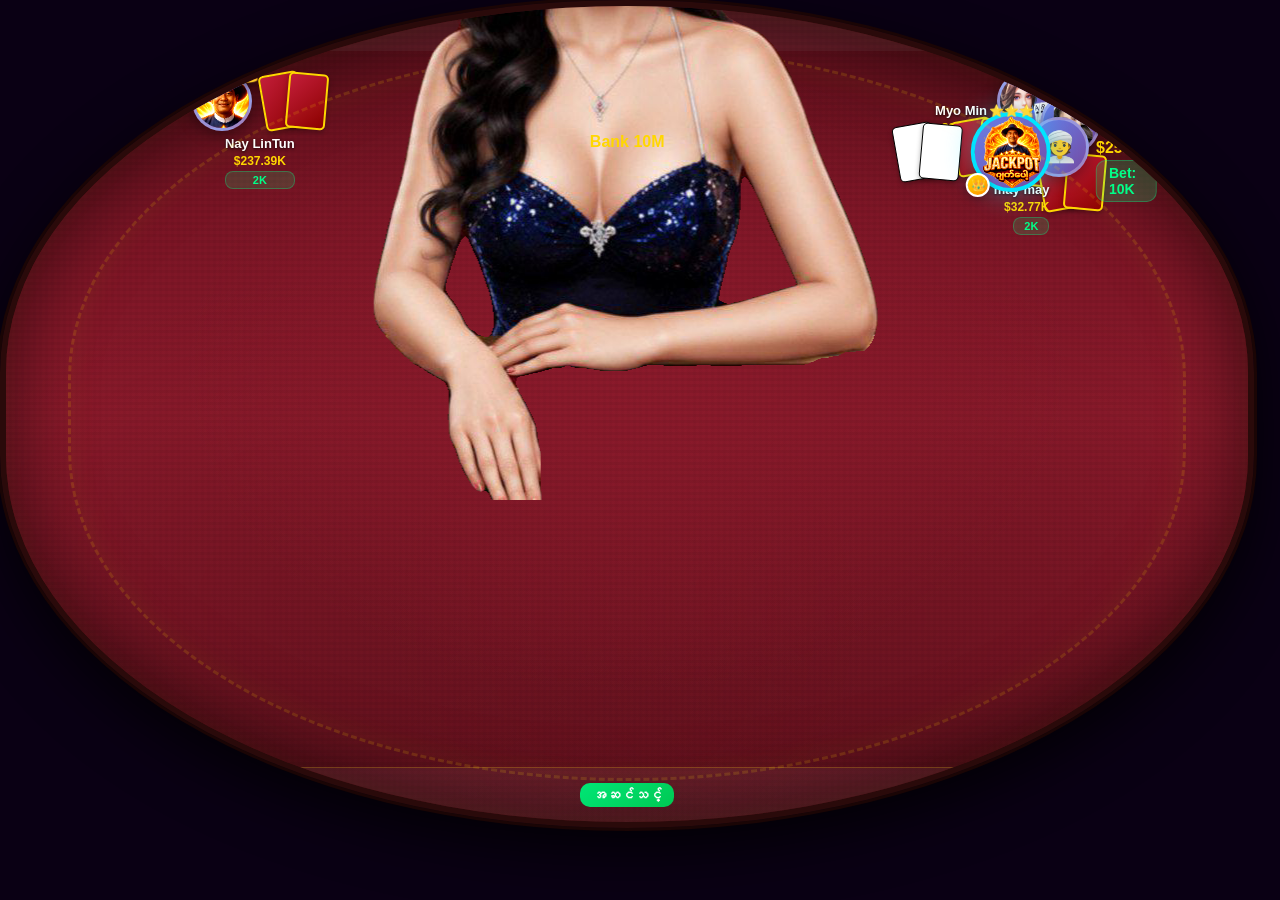
<file: mutipal-game.html>
<!DOCTYPE html>
<html lang="my">
<head>
    <meta charset="UTF-8">
    <meta name="viewport" content="width=device-width, initial-scale=1.0">
    <title>Shan Koe Mee</title>
    <style>
* {
    margin: 0;
    padding: 0;
    box-sizing: border-box;
}

body {
    background: #0a0014;
    height: 100vh;
    overflow: hidden;
    font-family: 'Noto Sans Myanmar', sans-serif;
}

/* ===== GAME CONTAINER ===== */
.game-container {
    width: 100%;
    height: 100%;
    display: flex;
    flex-direction: column;
    position: relative;
    background: #0a0014;
}

        /* ===== TOP BAR ===== */
.top-bar {
    height: 45px;
    display: flex;
    justify-content: space-between;
    align-items: center;
    padding: 0 12px;
    background: rgba(255, 255, 255, 0.05);
    flex-shrink: 0;
    z-index: 100;
}

.back-btn {
    background: linear-gradient(145deg, #ffd700, #ffaa00);
    border: none;
    padding: 6px 14px;
    border-radius: 20px;
    font-weight: 700;
    font-size: 12px;
    cursor: pointer;
    color: #1a1a1a;
}

.room-id {
    color: #ffd700;
    font-weight: 900;
    font-size: 16px;
}

.top-balance {
    color: #ffd700;
    font-weight: 900;
    font-size: 13px;
    background: rgba(0,0,0,0.5);
    padding: 4px 12px;
    border-radius: 15px;
    border: 1px solid rgba(255,215,0,0.3);
}
        .table {
           width: 98%; 
            height: 92%;
            background: 
                radial-gradient(ellipse at 50% 45%, rgba(139,26,43,0.9) 0%, transparent 50%),
                radial-gradient(ellipse at 30% 75%, rgba(100,20,30,0.4) 0%, transparent 40%),
                radial-gradient(ellipse at 70% 75%, rgba(100,20,30,0.4) 0%, transparent 40%),
                linear-gradient(180deg, #5a0f1a 0%, #7a1525 25%, #8b1a2b 50%, #7a1525 75%, #5a0f1a 100%);
            border-radius: 50% / 45%;
            border: 6px solid #2a0a0a;
            box-shadow: 
                0 0 0 3px #1a0505, 
                0 20px 60px rgba(0,0,0,0.8), 
                inset 0 0 80px rgba(0,0,0,0.6),
                inset 0 0 20px rgba(255,215,0,0.05);
            position: relative; 
            overflow: hidden;
        }
       .table::before {
            content: ''; 
            position: absolute; 
            top: 0; 
            left: 0; 
            right: 0; 
            bottom: 0;
            background: 
                repeating-linear-gradient(0deg, transparent, transparent 3px, rgba(0,0,0,0.04) 3px, rgba(0,0,0,0.04) 6px),
                repeating-linear-gradient(90deg, transparent, transparent 3px, rgba(0,0,0,0.02) 3px, rgba(0,0,0,0.02) 6px);
            border-radius: 50% / 45%; 
            pointer-events: none;
        }
         .table::after {
            content: ''; 
            position: absolute; 
            top: 5%; 
            left: 5%; 
            right: 5%; 
            bottom: 5%;
            border: 3px dashed rgba(255,215,0,0.15); 
            border-radius: 50% / 45%; 
            pointer-events: none;
            box-shadow: inset 0 0 30px rgba(255,215,0,0.05);
        }



        /* ===== PLAYER ===== */
        .player {
            position: absolute;
            display: flex;
            flex-direction: column;
            align-items: center;
            gap: 5px;
        }

        /* P1 - Top Left */
        .p1 {
            top: 8%;
            left: 15%;
        }

        /* P2 - Top Right */
        .p2 {
            top: 8%;
            right: 15%;
        }

        /* P3 - Left */
        .p3 {
            top: 70%;
            left: 10%;
            transform: translateY(-50%);
        }

        /* P5 - Right */
        .p5 {
            top: 70%;
            right: 10%;
            transform: translateY(-50%);
        }

        /* P4 (Me) - Bottom Center */
        .p4 {
            bottom: 7%;
            left: 50%;
            transform: translateX(-50%);
            flex-direction: row;
            align-items: center;
            gap: 15px;
        }

        /* ===== AVATAR + CARDS ROW ===== */
        .avatar-row {
            display: flex;
            align-items: center;
            gap: 10px;
        }

        /* P1, P3 - Cards LEFT of avatar */
        .p1 .avatar-row,
        .p3 .avatar-row {
            flex-direction: row;
        }

        /* P2, P5 - Cards RIGHT of avatar */
        .p2 .avatar-row,
        .p5 .avatar-row {
            flex-direction: row-reverse;
        }

        /* P4 - Cards LEFT of avatar */
        .p4 .avatar-row {
            flex-direction: row;
        }

        /* ===== CARDS ===== */
        .cards {
            display: flex;
            gap: -5px;
        }

        .card {
            width: 40px;
            height: 56px;
            background: #fff;
            border-radius: 5px;
            border: 1px solid #000;
            margin-left: -15px;
            box-shadow: 0 2px 5px rgba(0,0,0,0.3);
        }

        .card:first-child {
            margin-left: 0;
            transform: rotate(-10deg);
        }

        .card:nth-child(2) {
            transform: rotate(5deg);
        }

        .card.back {
            background: linear-gradient(135deg, #c41e3a, #8b0000);
            border: 2px solid #ffd700;
        }

        /* ===== AVATAR ===== */
        .avatar {
            width: 60px;
            height: 60px;
            border-radius: 50%;
            background: linear-gradient(135deg, #667eea, #764ba2);
            border: 3px solid rgba(255,255,255,0.3);
            display: flex;
            align-items: center;
            justify-content: center;
            font-size: 30px;
            box-shadow: 0 4px 15px rgba(0,0,0,0.4);
        }

        .p4 .avatar {
            width: 80px;
            height: 80px;
            border: 4px solid #00e5ff;
            box-shadow: 0 0 30px rgba(0,229,255,0.4);
        }
      

        /* ===== INFO (P1, P2, P3, P5) - BELOW avatar ===== */
        /* ===== INFO (P1, P2, P3, P5) ===== */
.info {
    text-align: center;
    display: flex;
    flex-direction: column;
    gap: 3px;
}

.name {
    color: #fff;
    font-size: 13px;
    font-weight: 700;
    text-shadow: 0 1px 3px rgba(0,0,0,0.8);
}

.balance {
    color: #ffd700;
    font-size: 12px;
    font-weight: 900;
}

.bet {
    color: #00ff88;
    font-size: 11px;
    font-weight: 700;
    background: rgba(0,255,136,0.15);
    padding: 2px 10px;
    border-radius: 8px;
    border: 1px solid rgba(0,255,136,0.3);
    display: inline-block;
}

/* ===== P3 (Left - Kyaw Ye) - Info ကိုညာဘက်ရွှေ့ ===== */
.p3 .info {
    margin-left: 30px;
    text-align: left;
    align-items: flex-start;
}

.p3 .name {
    text-align: left;
}

.p3 .balance {
    text-align: left;
}

.p3 .bet {
    text-align: left;
}

/* ===== P5 (Right - May May) - Info ကိုဘယ်ဘက်ရွှေ့ ===== */
.p5 .info {
    margin-right: 30px;
    text-align: right;
    align-items: flex-end;
}

.p5 .name {
    text-align: right;
}

.p5 .balance {
    text-align: right;
}

.p5 .bet {
    text-align: right;
}

        /* ===== P4 INFO (Me) - RIGHT of avatar ===== */
        .p4 .info {
            text-align: left;
            align-items: flex-start;
        }
        .p4 .name {
            font-size: 15px;
            font-weight: 700;
            color: #fff;
        }

        .p4 .balance {
            font-size: 16px;
            font-weight: 700;
            color: #ffd700;
        }

        .p4 .bet {
            font-size: 14px;
            font-weight: 700;
            color: #00ff88;
            background: rgba(0,255,136,0.2);
            padding: 4px 12px;
            border-radius: 10px;
        }

        /* ===== AI DEALER ===== */
        .dealer {
            position: absolute;
            top: 5%;
            left: 50%;
            transform: translateX(-50%);
            text-align: center;
            z-index: 50;
        }

        .dealer-avatar {
            width: 70px;
            height: 70px;
            border-radius: 50%;
            background: linear-gradient(135deg, #2a1a3e, #1a0a2e);
            border: 4px solid #ffd700;
            margin: 0 auto;
            box-shadow: 0 0 30px rgba(255,215,0,0.4);
            display: flex;
            align-items: center;
            justify-content: center;
            font-size: 40px;
        }

        .bank {
            color: #ffd700;
            font-weight: 900;
            font-size: 16px;
            background: rgba(0,0,0,0.9);
            padding: 6px 20px;
            border-radius: 12px;
            border: 2px solid #ffd700;
            margin-top: 8px;
            box-shadow: 0 4px 15px rgba(0,0,0,0.5);
        }

        /* ===== BADGES ===== */
        .vip-badge {
            position: absolute;
            top: -8px;
            left: 50%;
            transform: translateX(-50%);
            font-size: 12px;
            white-space: nowrap;
        }

        .gem-badge {
            position: absolute;
            bottom: -5px;
            left: -5px;
            width: 24px;
            height: 24px;
            border-radius: 50%;
            background: linear-gradient(135deg, #ffd700, #ff8c00);
            display: flex;
            align-items: center;
            justify-content: center;
            font-size: 12px;
            border: 2px solid #fff;
            box-shadow: 0 2px 8px rgba(0,0,0,0.3);
        }

        .banker-crown {
            position: absolute;
            top: -15px;
            right: -10px;
            font-size: 24px;
            filter: drop-shadow(0 2px 4px rgba(0,0,0,0.5));
        }

        .avatar-wrap {
            position: relative;
        }


       .avatar img { 
            width: 100%; 
            height: 100%; 
            object-fit: cover; 
            display: block; 
            border-radius: 50%;
            filter: contrast(1.1) saturate(1.2);
        }

        /* Active player glow */
        .avatar.active {
            border-color: #00e5ff;
            box-shadow: 
                0 0 30px rgba(0,229,255,0.4),
                0 0 60px rgba(0,229,255,0.2);
            animation: activePulse 1.5s ease-in-out infinite;
        }
        
        @keyframes activePulse {
            0%, 100% { box-shadow: 0 0 20px rgba(0,229,255,0.3); }
            50% { box-shadow: 0 0 40px rgba(0,229,255,0.6); }
        }        
/* ===== BOTTOM PANEL ===== */
.bottom-panel {
    position: absolute;
    bottom: 0;
    left: 0;
    right: 0;
    display: flex;
    justify-content: center;
    align-items: center;
    gap: 10px;
    padding: 8px 12px;
    background: rgba(255, 255, 255, 0.05);
    border-top: 1px solid rgba(255, 215, 0, 0.2);
    min-height: 55px;
    z-index: 999;
}

.phase {
    display: none;
    gap: 8px;
    flex-wrap: wrap;
    justify-content: center;
    align-items: center;
}

.phase.active {
    display: flex !important;
}

/* ===== BUTTONS ===== */
.btn-ready {
    padding: 4px 12px;
    border: none;
    border-radius: 10px;
    background: linear-gradient(145deg, #00e676, #00c853);
    color: #fff;
    font-weight: 700;
    font-size: 14px;
    cursor: pointer;
}
.btn-ready:hover { transform: scale(1.05); }

.bet-btn {
    padding: 6px 16px;
    border: none;
    border-radius: 8px;
    background: rgba(255,255,255,0.1);
    color: #fff;
    font-weight: 700;
    cursor: pointer;
    border: 1px solid rgba(255,255,255,0.2);
}
.bet-btn:hover { background: rgba(255,255,255,0.2); }
.bet-btn.active { background: #ffd700; color: #1a1a1a; border-color: #ffd700; }

.btn-confirm {
    padding: 8px 20px;
    border: none;
    border-radius: 10px;
    background: linear-gradient(145deg, #ffd700, #ffaa00);
    color: #1a1a1a;
    font-weight: 700;
    cursor: pointer;
    font-size: 13px;
}
.btn-confirm:hover { transform: scale(1.05); }

        .back-to-lobby {
    background: linear-gradient(145deg, #ffd700, #ffaa00);
    border: none;
    padding: 8px 20px;
    height: 36px;
    cursor: pointer;
    font-size: 14px;
    font-weight: 700;
    border-radius: 20px;
    color: #1a1a1a;
    display: flex;
    align-items: center;
    gap: 8px;
    box-shadow: 0 4px 15px rgba(255,215,0,0.3);
    transition: all 0.2s ease;
}

.back-to-lobby:hover {
    transform: translateY(-2px);
    box-shadow: 0 6px 20px rgba(255,215,0,0.4);
}

.back-to-lobby:active {
    transform: scale(0.95);
}

/* ===== RESPONSIVE ===== */
@media (max-width: 600px) {
    .top-bar {
        height: 38px;
        padding: 0 8px;
    }
    
    .top-bar .room-id {
        font-size: 13px;
    }
    
    .top-bar .top-balance {
        font-size: 11px;
        padding: 3px 10px;
    }
    
    .back-btn {
        padding: 4px 10px;
        font-size: 11px;
    }
    
    .bottom-panel {
        min-height: 44px;
        padding: 4px 8px;
        gap: 4px;
    }
    
    .btn-ready {
        padding: 4px 12px;
        font-size: 11px;
    }
    
    .bet-btn {
        padding: 3px 10px;
        font-size: 10px;
    }
    
    .btn-confirm {
        padding: 4px 12px;
        font-size: 11px;
    }
    
    .table {
        width: 98%;
        border-radius: 30% / 25%;
    }
}
    </style>
</head>
<body>
    <div class="game-container">
        <div class="table">
                    <!-- Top Bar -->
        <div class="top-bar">
            <button class="back-to-lobby" onclick="window.parent.postMessage({type:'GO_LOBBY'},'*')">
    <i class="fas fa-arrow-left"></i> ◀ ပင်မ
     </button>

            <div class="room-id">#ABC123</div>
            <div class="top-balance">
                <i class="fas fa-coins"></i> 25,640
            </div>
        </div>

            <!-- AI Dealer -->
<div class="dealer">
    <div class="dealer-avatar">
        <img src="images/banker.png" onerror="this.style.display='none';this.parentElement.style.background='linear-gradient(135deg, #ff6b6b, #ee5a24)'">
    </div>
    <div class="bank">Bank 10M</div>
</div>

   <!-- P1 - Top Left -->
<div class="player p1">
    <div class="avatar-row">
        <div class="avatar-wrap">
            <div class="avatar">
                <img src="images/player-baba.png" onerror="this.style.display='none';this.parentElement.style.background='linear-gradient(135deg, #667eea, #764ba2)'">
            </div>
            <div class="banker-crown">👑</div>
        </div>
        <div class="cards">
            <div class="card back"></div>
            <div class="card back"></div>
        </div>
    </div>
    <div class="info">
        <div class="name">Nay LinTun</div>
        <div class="balance">$237.39K</div>
        <div class="bet">2K</div>
    </div>
</div>

            <!-- P2 - Top Right -->
            <div class="player p2">
                <div class="avatar-row">
                    <div class="avatar-wrap">
                        <div class="avatar">
                         <img src="images/ko.png" onerror="this.style.display='none';this.parentElement.style.background='linear-gradient(135deg, #ff6b6b, #ee5a24)'">
                      </div>
                    
                    <div class="cards">
                        <div class="card back"></div>
                        <div class="card back"></div>
                    </div>
                </div>
                <div class="info">
                    <div class="name">Myo Min</div>
                    <div class="balance">$63.6K</div>
                    <div class="bet">2K</div>
                </div>
            </div>

            <!-- P3 - Left -->
            <div class="player p3">
                <div class="avatar-row">
                    <div class="avatar-wrap">
                        <div class="avatar">
                         <img src="images/koko.png" onerror="this.style.display='none';this.parentElement.style.background='linear-gradient(135deg, #ff6b6b, #ee5a24)'">
                    </div>
                    <div class="cards">
                        <div class="card back"></div>
                        <div class="card back"></div>
                    </div>
                </div>
                <div class="info">
                    <div class="name">Kyaw Ye</div>
                    <div class="balance">$169.68K</div>
                    <div class="bet">2K</div>
                </div>
            </div>

            <!-- P5 - Right -->
            <div class="player p5">
                <div class="avatar-row">
                    <div class="avatar-wrap">
                        <div class="avatar">👳</div>
                    </div>
                    <div class="cards">
                        <div class="card back"></div>
                        <div class="card back"></div>
                    </div>
                </div>
                <div class="info">
                    <div class="name">may may</div>
                    <div class="balance">$32.77K</div>
                    <div class="bet">2K</div>
                </div>
            </div>

            <!-- P4 (Me) - Bottom Center -->
            <div class="player p4">
                <div class="avatar-row">
                    <div class="cards">
                        <div class="card"></div>
                        <div class="card"></div>
                    </div>
                    <div class="avatar-wrap">
                        <div class="avatar">
                         <img src="images/baba.png" onerror="this.style.display='none';this.parentElement.style.background='linear-gradient(135deg, #ff6b6b, #ee5a24)'">
                        </div>
                        <div class="vip-badge">⭐⭐⭐</div>
                        <div class="gem-badge">👑</div>
                    </div>
                </div>
                <div class="info">
                    <div class="name">Sakura 2d</div>
                    <div class="balance">$25.64K</div>
                    <div class="bet">Bet: 10K</div>
                </div>
            </div>

        </div>
    </div>
<!-- Bottom Panel -->
<div class="bottom-panel">
    <!-- Waiting Phase -->
    <div class="phase active" id="waitingPhase" style="display: flex !important;">
        <button class="btn-ready" onclick="toggleReady()">
            <i class="fas fa-check"></i> အဆင်သင့်
        </button>
    </div>
    
    <!-- Bet Phase -->
    <div class="phase" id="betPhase" style="display: none;">
        <button class="bet-btn bet-2k" onclick="setBet(2000)">2K</button>
        <button class="bet-btn bet-5k" onclick="setBet(5000)">5K</button>
        <button class="bet-btn bet-7k" onclick="setBet(7000)">7K</button>
        <button class="bet-btn bet-10k" onclick="setBet(10000)">10K</button>
        <button class="btn-confirm" onclick="confirmBet()">အတည်ပြု</button>
    </div>
    
    <!-- Play Phase -->
    <div class="phase" id="playPhase" style="display: none;">
        <button class="btn-confirm" onclick="hit()" style="background: linear-gradient(145deg, #42a5f5, #1976d2);">
            <i class="fas fa-plus"></i> ဆွဲမည်
        </button>
        <button class="btn-confirm" onclick="stand()" style="background: linear-gradient(145deg, #ef5350, #c62828);">
            <i class="fas fa-hand"></i> တော်ပီမည်
        </button>
    </div>
</div>
</div>

<script>
// ============================================
// MULTIPLAYER GAME LOGIC
// ============================================

let G = {
    roomId: 'ABC123',
    playerId: null,
    isReady: false,
    bet: 0,
    phase: 'waiting', // waiting, bet, play, result
    p: [
        {id:0, name:'Nay Lin Tun', cards:[], balance:237390, bet:0, isAI:false, dealer:false},
        {id:1, name:'Myo Min', cards:[], balance:63600, bet:0, isAI:false, dealer:false},
        {id:2, name:'Kyaw Ye', cards:[], balance:169680, bet:0, isAI:false, dealer:true},
        {id:3, name:'Sakura 2d', cards:[], balance:25640, bet:0, isAI:false, user:true}
    ]
};

// ===== PHASE MANAGEMENT =====
function showPhase(phaseId) {
    // Hide all phases
    document.querySelectorAll('.phase').forEach(el => {
        el.classList.remove('active');
        el.style.display = 'none';
    });
    
    // Show selected phase
    const el = document.getElementById(phaseId + 'Phase');
    if (el) {
        el.classList.add('active');
        el.style.display = 'flex';
        console.log('✅ Showing phase:', phaseId);
    } else {
        console.warn('⚠️ Phase not found:', phaseId);
    }
}

// ===== READY =====
function toggleReady() {
    G.isReady = !G.isReady;
    const btn = document.querySelector('.btn-ready');
    if (btn) {
        btn.textContent = G.isReady ? '✅ အဆင်သင့်ပါပြီ' : '⏳ အဆင်သင့်';
        btn.style.background = G.isReady ? 'linear-gradient(145deg, #00e676, #00c853)' : 'linear-gradient(145deg, #ffd700, #ffaa00)';
        btn.style.color = G.isReady ? '#fff' : '#1a1a1a';
    }
    
    // All ready check
    checkAllReady();
}

function checkAllReady() {
    const allReady = G.p.every(p => p.isReady || p.isAI);
    if (allReady && G.p.length === 4) {
        showPhase('bet');
        document.getElementById('waitingPhase').style.display = 'none';
    }
}

// ===== BET =====
function setBet(amount) {
    if (G.bet === amount) {
        G.bet = 0;
    } else {
        G.bet = amount;
    }
    document.querySelectorAll('.bet-btn').forEach(el => el.classList.remove('active'));
    if (G.bet > 0) {
        document.querySelector(`.bet-${G.bet}k`).classList.add('active');
    }
}

function confirmBet() {
    if (G.bet === 0) { alert('လောင်းကြေး ရွေးပါ!'); return; }
    if (G.bet > G.p[3].balance) { alert('ငွေ မလုံလောက်ပါ!'); return; }
    
    G.p[3].bet = G.bet;
    G.p[3].balance -= G.bet;
    updateUI();
    showPhase('play');
    
    // Start game
    startGame();
}

// ===== GAME =====
function startGame() {
    // Deal cards
    for (let i = 0; i < 4; i++) {
        G.p[i].cards = [
            {suit: 'spade', rank: 'A', v: 1},
            {suit: 'heart', rank: 'K', v: 0}
        ];
    }
    updateUI();
}

function hit() {
    // Draw card logic
    alert('ကတ်ဆွဲပါသည်...');
}

function stand() {
    alert('တော်ပီပါပြီ!');
}

// ===== UI UPDATE =====
function updateUI() {
    G.p.forEach((p, i) => {
        document.getElementById('name' + i).textContent = p.name;
        document.getElementById('bal' + i).textContent = '$' + (p.balance / 1000).toFixed(2) + 'K';
        document.getElementById('bet' + i).textContent = p.bet > 0 ? p.bet.toLocaleString() : '-';
        
        const cardsEl = document.getElementById('cards' + i);
        if (cardsEl) {
            cardsEl.innerHTML = '';
            p.cards.forEach(c => {
                const div = document.createElement('div');
                div.className = 'card';
                const isRed = c.suit === 'heart' || c.suit === 'diamond';
                div.innerHTML = `<span class="${isRed ? 'red' : 'black'}">${c.rank}${c.suit === 'spade' ? '♠' : c.suit === 'heart' ? '♥' : c.suit === 'diamond' ? '♦' : '♣'}</span>`;
                cardsEl.appendChild(div);
            });
        }
    });
    
    // Balance
    document.getElementById('balanceDisplay').textContent = G.p[3].balance.toLocaleString();
}

// ===== LOBBY COMMUNICATION =====
function goLobby() {
    if (window.parent) {
        window.parent.postMessage({ type: 'GO_LOBBY' }, '*');
    }
}

// ============================================
// INIT
// ============================================
document.addEventListener('DOMContentLoaded', function() {
    showPhase('waiting');
    updateUI();
    console.log('🎮 Multiplayer Game Started!');
});
</script>
</body>
</html>
</file>
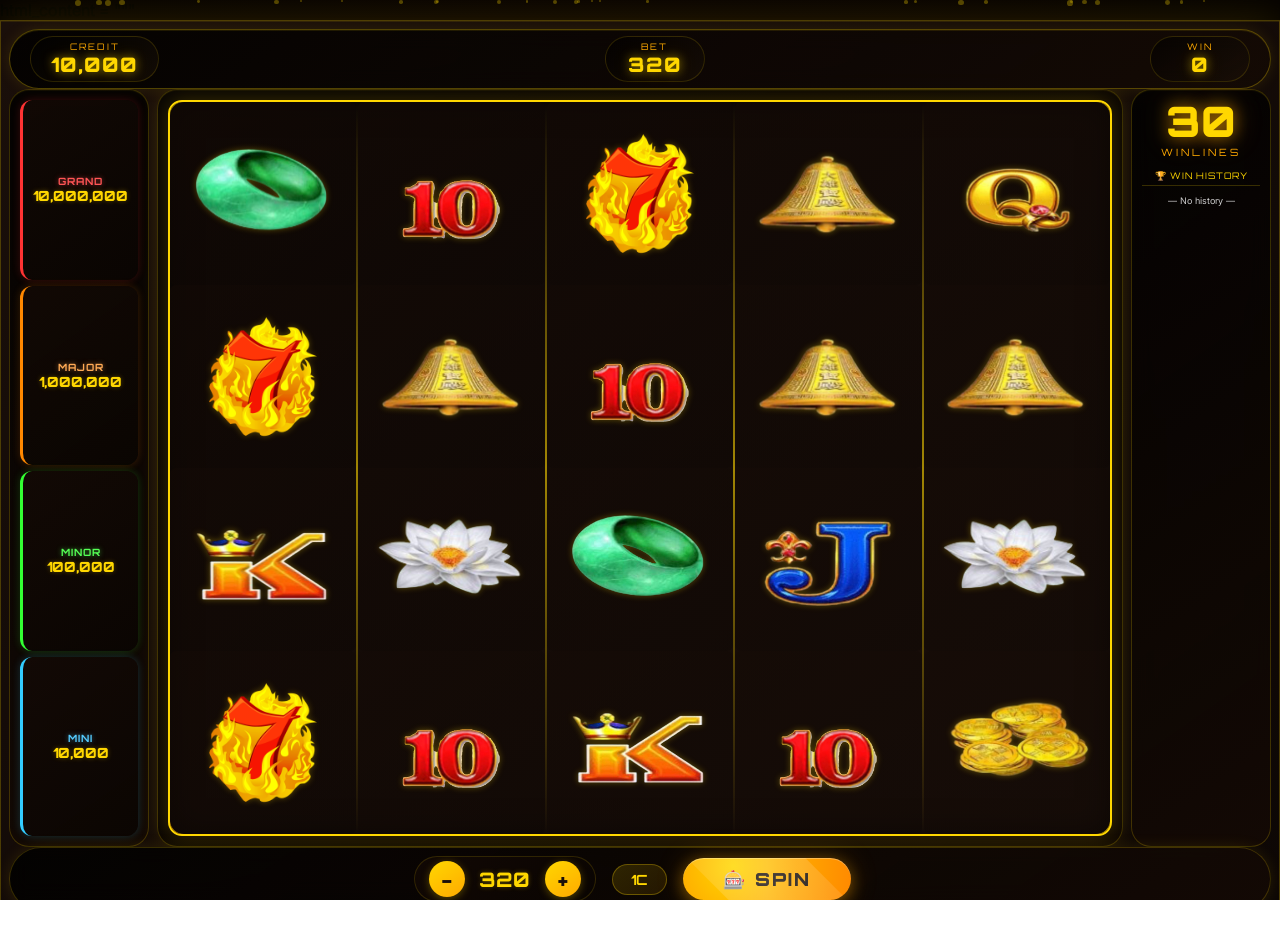
<file: slot-jackpot.html>
html_content = """<!DOCTYPE html>
<html lang="my">
<head>
    <meta charset="UTF-8">
    <meta name="viewport" content="width=device-width, initial-scale=1.0, maximum-scale=1.0, user-scalable=no, viewport-fit=cover">
    <title>30 WINLINES · SIMPLE SLOT</title>
    <link href="https://fonts.googleapis.com/css2?family=Orbitron:wght@400;700;900&family=Inter:wght@400;600;700&display=swap" rel="stylesheet">
    <style>
        * {
            margin: 0;
            padding: 0;
            box-sizing: border-box;
            user-select: none;
            -webkit-tap-highlight-color: transparent;
        }

        html, body {
            width: 100vw;
            height: 100vh;
            overflow: hidden;
            background: radial-gradient(ellipse at center, #1a0a05 0%, #0a0302 50%, #050201 100%);
            font-family: 'Inter', 'Segoe UI', sans-serif;
        }

        .bg-particles {
            position: fixed;
            top: 0;
            left: 0;
            width: 100%;
            height: 100%;
            pointer-events: none;
            z-index: 0;
            overflow: hidden;
        }
        .bg-particle {
            position: absolute;
            width: 4px;
            height: 4px;
            background: rgba(255, 215, 0, 0.3);
            border-radius: 50%;
            animation: floatUp 8s infinite ease-in-out;
        }
        @keyframes floatUp {
            0%, 100% { transform: translateY(100vh) scale(0); opacity: 0; }
            50% { transform: translateY(-10vh) scale(1); opacity: 1; }
        }

        .orientation-warning {
            position: fixed;
            top: 0;
            left: 0;
            width: 100%;
            height: 100%;
            background: radial-gradient(circle at center, #1a0f0a, #0d0705);
            z-index: 10000;
            display: flex;
            justify-content: center;
            align-items: center;
            flex-direction: column;
            gap: 20px;
        }
        .warning-icon { font-size: 80px; animation: rotatePhone 2s infinite ease; }
        .warning-text { font-size: 24px; font-weight: bold; color: #ffd700; text-align: center; font-family: 'Orbitron', sans-serif; }
        .warning-sub { color: #ffaa00; font-size: 14px; }
        @keyframes rotatePhone { 
            0% { transform: rotate(0deg); } 
            50% { transform: rotate(90deg); } 
            100% { transform: rotate(0deg); } 
        }

        .game-container {
            position: relative;
            z-index: 1;
            display: flex;
            flex-direction: column;
            width: 100vw;
            height: 100vh;
            background: linear-gradient(145deg, #1a0f0a, #0d0705);
            padding: 8px;
            box-shadow: 
                0 0 40px rgba(255, 215, 0, 0.15),
                inset 0 1px 0 rgba(255,215,0,0.1);
            border: 1px solid rgba(255, 215, 0, 0.25);
        }

        .top-row {
            display: flex;
            justify-content: space-between;
            align-items: center;
            background: linear-gradient(145deg, rgba(0,0,0,0.8), rgba(20,10,5,0.9));
            backdrop-filter: blur(10px);
            padding: 6px 20px;
            border-radius: 50px;
            border: 1px solid rgba(255, 215, 0, 0.3);
            box-shadow: 0 0 15px rgba(255, 215, 0, 0.1), inset 0 1px 0 rgba(255,215,0,0.1);
            flex-shrink: 0;
        }
        .stat-box {
            text-align: center;
            background: linear-gradient(145deg, rgba(0,0,0,0.6), rgba(30,20,10,0.5));
            padding: 4px 20px;
            border-radius: 30px;
            min-width: 100px;
            border: 1px solid rgba(255, 215, 0, 0.15);
        }
        .stat-label { 
            font-size: 9px; 
            letter-spacing: 2px; 
            color: #ffaa00; 
            font-family: 'Orbitron', sans-serif;
            text-transform: uppercase;
        }
        .stat-value { 
            font-size: 20px; 
            font-weight: 900; 
            color: #ffd700; 
            text-shadow: 0 0 10px rgba(255, 215, 0, 0.5), 0 0 20px rgba(255, 215, 0, 0.2);
            font-family: 'Orbitron', sans-serif;
            letter-spacing: 1px;
        }

        .middle-section {
            display: flex;
            gap: 8px;
            flex: 1;
            min-height: 0;
            overflow: hidden;
        }

        .jackpot-panel {
            width: 140px;
            background: linear-gradient(145deg, rgba(0,0,0,0.8), rgba(20,10,5,0.9));
            backdrop-filter: blur(10px);
            border-radius: 20px;
            padding: 10px;
            display: flex;
            flex-direction: column;
            gap: 6px;
            border: 1px solid rgba(255, 215, 0, 0.2);
            box-shadow: inset 0 1px 0 rgba(255,215,0,0.05);
            flex-shrink: 0;
        }
        .jackpot-item {
            background: linear-gradient(145deg, rgba(20,10,5,0.8), rgba(10,5,2,0.9));
            border-radius: 12px;
            padding: 8px;
            text-align: center;
            border-left: 3px solid;
            position: relative;
            overflow: hidden;
            transition: all 0.3s ease;
            flex: 1;
            display: flex;
            flex-direction: column;
            justify-content: center;
        }
        .jackpot-item::before {
            content: '';
            position: absolute;
            top: 0;
            left: -100%;
            width: 100%;
            height: 100%;
            background: linear-gradient(90deg, transparent, rgba(255,255,255,0.05), transparent);
            animation: shimmer 3s infinite;
        }
        @keyframes shimmer {
            0% { left: -100%; }
            100% { left: 100%; }
        }
        .jackpot-item.grand { border-left-color: #ff3333; box-shadow: 0 0 8px rgba(255, 51, 51, 0.2); }
        .jackpot-item.major { border-left-color: #ff8800; box-shadow: 0 0 8px rgba(255, 136, 0, 0.2); }
        .jackpot-item.minor { border-left-color: #33ff33; box-shadow: 0 0 8px rgba(51, 255, 51, 0.2); }
        .jackpot-item.mini { border-left-color: #33ccff; box-shadow: 0 0 8px rgba(51, 204, 255, 0.2); }
        .jackpot-name { 
            font-size: 10px; 
            font-weight: 700; 
            font-family: 'Orbitron', sans-serif;
            letter-spacing: 1px;
        }
        .jackpot-name.grand { color: #ff5555; text-shadow: 0 0 5px rgba(255, 85, 85, 0.5); }
        .jackpot-name.major { color: #ffaa55; text-shadow: 0 0 5px rgba(255, 170, 85, 0.5); }
        .jackpot-name.minor { color: #55ff55; text-shadow: 0 0 5px rgba(85, 255, 85, 0.5); }
        .jackpot-name.mini { color: #55ccff; text-shadow: 0 0 5px rgba(85, 204, 255, 0.5); }
        .jackpot-amount { 
            font-size: 14px; 
            font-weight: 800; 
            color: #ffd700;
            font-family: 'Orbitron', sans-serif;
            text-shadow: 0 0 5px rgba(255, 215, 0, 0.3);
        }

        .center-panel {
            flex: 1;
            background: linear-gradient(145deg, rgba(0,0,0,0.7), rgba(15,8,4,0.8));
            backdrop-filter: blur(8px);
            border-radius: 20px;
            padding: 10px;
            border: 1px solid rgba(255, 215, 0, 0.2);
            box-shadow: 0 0 20px rgba(255, 215, 0, 0.1), inset 0 1px 0 rgba(255,215,0,0.05);
            display: flex;
            flex-direction: column;
            min-height: 0;
        }

        .grid-5x4 {
            display: flex;
            flex: 1;
            background: linear-gradient(145deg, #0d0705, #1a0f0a);
            border-radius: 14px;
            border: 2px solid #ffd700;
            overflow: hidden;
            box-shadow: 0 0 20px rgba(255, 215, 0, 0.2), inset 0 0 30px rgba(0,0,0,0.5);
            position: relative;
        }
        .grid-5x4::before {
            content: '';
            position: absolute;
            inset: -2px;
            border-radius: 16px;
            padding: 2px;
            background: linear-gradient(135deg, #ffd700, #ffaa00, #ffd700, #ffcc00);
            -webkit-mask: linear-gradient(#fff 0 0) content-box, linear-gradient(#fff 0 0);
            mask: linear-gradient(#fff 0 0) content-box, linear-gradient(#fff 0 0);
            -webkit-mask-composite: xor;
            mask-composite: exclude;
            animation: borderGlow 3s ease-in-out infinite;
            pointer-events: none;
        }
        @keyframes borderGlow {
            0%, 100% { opacity: 0.6; }
            50% { opacity: 1; }
        }
        .grid-column { 
            flex: 1; 
            display: flex; 
            flex-direction: column; 
            min-height: 0;
        }
        .grid-divider { 
            width: 2px; 
            background: linear-gradient(180deg, transparent, #ffd700, transparent); 
            margin: 0;
            opacity: 0.6;
        }
        .reel-cell {
            flex: 1;
            display: flex;
            align-items: center;
            justify-content: center;
            border-radius: 6px;
            overflow: hidden;
            position: relative;
            background: linear-gradient(145deg, rgba(20,10,5,0.5), rgba(10,5,2,0.3));
            transition: all 0.3s ease;
            min-height: 0;
        }
        .reel-cell img, .reel-cell .symbol-text {
            width: 75%;
            height: 75%;
            object-fit: contain;
            filter: drop-shadow(0 0 3px rgba(255,215,0,0.3));
            display: flex;
            align-items: center;
            justify-content: center;
            font-size: clamp(1.5rem, 3vw, 2.5rem);
            transition: transform 0.3s ease;
        }

        @keyframes dropFromTop {
            0% { transform: translateY(-200px) rotate(-10deg); opacity: 0; filter: blur(4px); }
            60% { transform: translateY(10px) rotate(2deg); opacity: 1; filter: blur(0px); }
            80% { transform: translateY(-5px) rotate(0deg); }
            100% { transform: translateY(0) rotate(0deg); opacity: 1; }
        }
        .animate-drop img, .animate-drop .symbol-text {
            animation: dropFromTop 0.5s cubic-bezier(0.25, 0.46, 0.45, 0.94) forwards !important;
        }

        .reel-cell.winner {
            background: radial-gradient(circle, rgba(255,215,0,0.2), transparent);
            animation: winnerPulse 1s ease-in-out infinite;
        }
        .reel-cell.winner img, .reel-cell.winner .symbol-text {
            filter: drop-shadow(0 0 8px rgba(255,215,0,0.8)) drop-shadow(0 0 15px rgba(255,170,0,0.5));
            animation: symbolBounce 0.5s ease-in-out infinite alternate;
        }
        @keyframes winnerPulse {
            0%, 100% { box-shadow: inset 0 0 10px rgba(255,215,0,0.3); }
            50% { box-shadow: inset 0 0 20px rgba(255,215,0,0.6), 0 0 15px rgba(255,215,0,0.3); }
        }
        @keyframes symbolBounce {
            from { transform: scale(1); }
            to { transform: scale(1.15); }
        }

        .ways-panel {
            width: 140px;
            background: linear-gradient(145deg, rgba(0,0,0,0.8), rgba(20,10,5,0.9));
            backdrop-filter: blur(10px);
            border-radius: 20px;
            padding: 10px;
            text-align: center;
            border: 1px solid rgba(255, 215, 0, 0.2);
            display: flex;
            flex-direction: column;
            justify-content: center;
            align-items: center;
            box-shadow: inset 0 1px 0 rgba(255,215,0,0.05);
            flex-shrink: 0;
        }
        .ways-number { 
            font-size: 42px; 
            font-weight: 900; 
            color: #ffd700; 
            text-shadow: 0 0 15px rgba(255, 170, 0, 0.6), 0 0 30px rgba(255, 170, 0, 0.3);
            font-family: 'Orbitron', sans-serif;
            line-height: 1;
        }
        .ways-label { 
            font-size: 10px; 
            letter-spacing: 3px; 
            color: #ffaa00; 
            font-family: 'Orbitron', sans-serif;
            margin-top: 4px;
        }
        .win-history { margin-top: 12px; width: 100%; flex: 1; display: flex; flex-direction: column; min-height: 0; }
        .history-title { 
            font-size: 9px; 
            color: #ffd700; 
            border-bottom: 1px solid rgba(255, 215, 0, 0.2); 
            padding-bottom: 4px; 
            margin-bottom: 6px;
            font-family: 'Orbitron', sans-serif;
            letter-spacing: 1px;
        }
        .history-list { 
            flex: 1; 
            overflow-y: auto; 
            min-height: 0;
        }
        .history-list::-webkit-scrollbar { width: 3px; }
        .history-list::-webkit-scrollbar-thumb { background: rgba(255,215,0,0.3); border-radius: 3px; }
        .history-item { 
            font-size: 9px; 
            color: #ccc; 
            padding: 3px 2px;
            border-radius: 4px;
            transition: all 0.3s ease;
        }
        .history-item:hover { background: rgba(255,215,0,0.05); }
        .history-item.win { color: #ffd700; }
        .history-item.loss { color: #ff5555; }

        .bottom-bar {
            display: flex;
            justify-content: center;
            align-items: center;
            gap: 16px;
            background: linear-gradient(145deg, rgba(0,0,0,0.8), rgba(20,10,5,0.9));
            backdrop-filter: blur(10px);
            padding: 8px 20px;
            border-radius: 50px;
            border: 1px solid rgba(255, 215, 0, 0.2);
            box-shadow: 0 0 15px rgba(255, 215, 0, 0.1);
            flex-shrink: 0;
        }
        .bet-control {
            display: flex;
            align-items: center;
            gap: 10px;
            background: linear-gradient(145deg, rgba(20,10,5,0.8), rgba(10,5,2,0.9));
            padding: 4px 14px;
            border-radius: 40px;
            border: 1px solid rgba(255, 215, 0, 0.15);
        }
        .bet-btn {
            background: linear-gradient(145deg, #ffd700, #ffaa00);
            width: 36px;
            height: 36px;
            border-radius: 50%;
            display: flex;
            align-items: center;
            justify-content: center;
            font-size: 22px;
            font-weight: bold;
            cursor: pointer;
            color: #1a0f0a;
            border: none;
            box-shadow: 0 2px 8px rgba(255, 215, 0, 0.3);
            transition: all 0.2s ease;
            font-family: 'Orbitron', sans-serif;
        }
        .bet-btn:hover {
            transform: scale(1.1);
            box-shadow: 0 4px 12px rgba(255, 215, 0, 0.5);
        }
        .bet-btn:active { transform: scale(0.95); }
        .bet-value { 
            font-size: 20px; 
            font-weight: 800; 
            min-width: 60px; 
            text-align: center; 
            color: #ffd700;
            font-family: 'Orbitron', sans-serif;
            text-shadow: 0 0 5px rgba(255, 215, 0, 0.3);
        }
        .unit-btn { 
            background: linear-gradient(145deg, rgba(255,215,0,0.15), rgba(255,170,0,0.1)); 
            padding: 6px 18px; 
            border-radius: 30px; 
            font-weight: bold; 
            font-size: 14px; 
            cursor: pointer; 
            color: #ffd700;
            border: 1px solid rgba(255, 215, 0, 0.3);
            font-family: 'Orbitron', sans-serif;
            transition: all 0.3s ease;
        }
        .unit-btn:hover {
            background: rgba(255,215,0,0.25);
            box-shadow: 0 0 10px rgba(255, 215, 0, 0.2);
        }
        .spin-btn { 
            background: radial-gradient(circle at 30% 20%, #ffd700, #ffaa00, #ff8800); 
            border: none; 
            font-size: 18px; 
            font-weight: 900; 
            padding: 10px 40px; 
            border-radius: 40px; 
            cursor: pointer; 
            color: #1a0f0a; 
            display: flex; 
            align-items: center; 
            gap: 8px;
            font-family: 'Orbitron', sans-serif;
            letter-spacing: 2px;
            box-shadow: 0 4px 15px rgba(255, 170, 0, 0.4), 0 0 30px rgba(255, 170, 0, 0.2), inset 0 1px 0 rgba(255,255,255,0.3);
            transition: all 0.3s ease;
            position: relative;
            overflow: hidden;
        }
        .spin-btn::before {
            content: '';
            position: absolute;
            top: -50%;
            left: -50%;
            width: 200%;
            height: 200%;
            background: linear-gradient(45deg, transparent, rgba(255,255,255,0.2), transparent);
            transform: rotate(45deg);
            animation: btnShine 3s infinite;
        }
        @keyframes btnShine {
            0% { transform: translateX(-100%) rotate(45deg); }
            100% { transform: translateX(100%) rotate(45deg); }
        }
        .spin-btn:hover {
            transform: translateY(-2px);
            box-shadow: 0 6px 20px rgba(255, 170, 0, 0.6), 0 0 40px rgba(255, 170, 0, 0.3);
        }
        .spin-btn:active { transform: translateY(1px); }
        .spin-btn:disabled {
            opacity: 0.5;
            cursor: not-allowed;
            transform: none;
        }
        .spin-btn.spinning {
            animation: spinPulse 0.5s ease-in-out infinite;
        }
        @keyframes spinPulse {
            0%, 100% { box-shadow: 0 4px 15px rgba(255, 170, 0, 0.4), 0 0 30px rgba(255, 170, 0, 0.2); }
            50% { box-shadow: 0 4px 25px rgba(255, 170, 0, 0.8), 0 0 50px rgba(255, 170, 0, 0.4); }
        }
     

        .win-popup-overlay {
            position: fixed;
            inset: 0;
            background: rgba(0,0,0,0.7);
            backdrop-filter: blur(5px);
            z-index: 9999;
            display: flex;
            justify-content: center;
            align-items: center;
            opacity: 0;
            pointer-events: none;
            transition: opacity 0.3s ease;
        }
        .win-popup-overlay.show {
            opacity: 1;
            pointer-events: all;
        }
        .win-popup {
            background: linear-gradient(145deg, #1a0f0a, #0d0705);
            border: 2px solid #ffd700;
            border-radius: 24px;
            padding: 30px 40px;
            text-align: center;
            box-shadow: 0 0 40px rgba(255, 215, 0, 0.3), 0 10px 40px rgba(0,0,0,0.5);
            transform: scale(0.8);
            transition: transform 0.5s cubic-bezier(0.68, -0.55, 0.265, 1.55);
            max-width: 400px;
            width: 90%;
        }
        .win-popup-overlay.show .win-popup {
            transform: scale(1);
        }
        .win-popup-title {
            font-size: 28px;
            font-weight: 900;
            color: #ffd700;
            font-family: 'Orbitron', sans-serif;
            text-shadow: 0 0 20px rgba(255, 215, 0, 0.5);
            margin-bottom: 10px;
        }
        .win-popup-amount {
            font-size: 48px;
            font-weight: 900;
            color: #ff3333;
            font-family: 'Orbitron', sans-serif;
            text-shadow: 0 0 20px rgba(255, 51, 51, 0.5);
            margin: 10px 0;
        }
        .win-popup-lines {
            max-height: 150px;
            overflow-y: auto;
            margin: 15px 0;
            text-align: left;
        }
        .win-popup-line {
            font-size: 12px;
            color: #ccc;
            padding: 4px 0;
            border-bottom: 1px solid rgba(255,215,0,0.1);
        }
        .win-popup-btn {
            background: linear-gradient(145deg, #ffd700, #ffaa00);
            border: none;
            padding: 10px 30px;
            border-radius: 30px;
            font-weight: 900;
            font-size: 14px;
            cursor: pointer;
            color: #1a0f0a;
            font-family: 'Orbitron', sans-serif;
            margin-top: 15px;
            box-shadow: 0 4px 15px rgba(255, 170, 0, 0.4);
            transition: all 0.3s ease;
        }
        .win-popup-btn:hover {
            transform: scale(1.05);
            box-shadow: 0 6px 20px rgba(255, 170, 0, 0.6);
        }

        .modal-overlay {
            position: fixed;
            inset: 0;
            background: rgba(0,0,0,0.85);
            backdrop-filter: blur(8px);
            z-index: 100000;
            display: flex;
            justify-content: center;
            align-items: center;
            opacity: 0;
            pointer-events: none;
            transition: opacity 0.3s ease;
        }
        .modal-overlay.show {
            opacity: 1;
            pointer-events: all;
        }
        .modal-content {
            background: linear-gradient(145deg, #1a0f0a, #0d0705);
            border: 2px solid #ffd700;
            border-radius: 30px;
            padding: 25px 30px;
            text-align: center;
            min-width: 300px;
            box-shadow: 0 0 40px rgba(255, 215, 0, 0.2);
            transform: scale(0.9);
            transition: transform 0.3s ease;
        }
        .modal-overlay.show .modal-content {
            transform: scale(1);
        }
        .modal-title {
            color: #ffd700;
            font-family: 'Orbitron', sans-serif;
            font-size: 20px;
            margin-bottom: 20px;
            text-shadow: 0 0 10px rgba(255, 215, 0, 0.3);
        }
        .c-options {
            display: grid;
            grid-template-columns: repeat(2, 1fr);
            gap: 12px;
            margin-bottom: 20px;
        }
        .c-option {
            background: linear-gradient(145deg, rgba(255,215,0,0.1), rgba(255,170,0,0.05));
            border: 1px solid rgba(255, 215, 0, 0.3);
            padding: 12px;
            border-radius: 16px;
            cursor: pointer;
            color: #ffd700;
            font-family: 'Orbitron', sans-serif;
            font-weight: 700;
            transition: all 0.3s ease;
        }
        .c-option:hover, .c-option.active {
            background: linear-gradient(145deg, rgba(255,215,0,0.25), rgba(255,170,0,0.15));
            border-color: #ffd700;
            box-shadow: 0 0 15px rgba(255, 215, 0, 0.3);
            transform: scale(1.05);
        }
        .modal-close {
            background: linear-gradient(145deg, #ffd700, #ffaa00);
            border: none;
            padding: 8px 24px;
            border-radius: 20px;
            font-weight: 700;
            cursor: pointer;
            color: #1a0f0a;
            font-family: 'Orbitron', sans-serif;
        }

        .toast {
            position: fixed;
            bottom: 100px;
            left: 50%;
            transform: translateX(-50%) translateY(20px);
            background: linear-gradient(145deg, #ffd700, #ffaa00);
            color: #1a0f0a;
            padding: 8px 20px;
            border-radius: 40px;
            font-weight: 700;
            font-size: 13px;
            z-index: 100001;
            font-family: 'Orbitron', sans-serif;
            opacity: 0;
            transition: all 0.3s ease;
            box-shadow: 0 4px 15px rgba(255, 170, 0, 0.4);
        }
        .toast.show {
            opacity: 1;
            transform: translateX(-50%) translateY(0);
        }

        .confetti {
            position: fixed;
            pointer-events: none;
            z-index: 9998;
            font-size: 20px;
            animation: confettiFall 3s ease-out forwards;
        }
        @keyframes confettiFall {
            0% { transform: translateY(0) rotate(0deg) scale(1); opacity: 1; }
            100% { transform: translateY(-100vh) rotate(720deg) scale(0); opacity: 0; }
        }

        @media (orientation: portrait) { 
            .game-container { display: none !important; } 
            .orientation-warning { display: flex !important; } 
        }
        @media (orientation: landscape) { 
            .orientation-warning { display: none !important; } 
            .game-container { display: flex !important; }
        }
    </style>
</head>
<body>
    <div class="bg-particles" id="bgParticles"></div>

    <div class="orientation-warning">
        <div class="warning-icon">📱 🔄</div>
        <div class="warning-text">ကျေးဇူးပြု၍ ဖုန်းကို ဘေးတိုက်လှန်ပါ</div>
        <div class="warning-sub">Landscape Mode Required</div>
    </div>

    <div class="game-container">
        <div class="top-row">
            <div class="stat-box">
                <div class="stat-label">CREDIT</div>
                <div class="stat-value" id="creditValue">0</div>
            </div>
            <div class="stat-box">
                <div class="stat-label">BET</div>
                <div class="stat-value" id="betValue">320</div>
            </div>
            <div class="stat-box">
                <div class="stat-label">WIN</div>
                <div class="stat-value" id="winValue">0</div>
            </div>
        </div>

        <div class="middle-section">
            <div class="jackpot-panel">
                <div class="jackpot-item grand">
                    <div class="jackpot-name grand">GRAND</div>
                    <div class="jackpot-amount">10,000,000</div>
                </div>
                <div class="jackpot-item major">
                    <div class="jackpot-name major">MAJOR</div>
                    <div class="jackpot-amount">1,000,000</div>
                </div>
                <div class="jackpot-item minor">
                    <div class="jackpot-name minor">MINOR</div>
                    <div class="jackpot-amount">100,000</div>
                </div>
                <div class="jackpot-item mini">
                    <div class="jackpot-name mini">MINI</div>
                    <div class="jackpot-amount">10,000</div>
                </div>
            </div>

            <div class="center-panel">
                <div class="grid-5x4" id="slotGrid"></div>
            </div>

            <div class="ways-panel">
                <div class="ways-number" id="waysNumber">30</div>
                <div class="ways-label">WINLINES</div>
                <div class="win-history">
                    <div class="history-title">🏆 WIN HISTORY</div>
                    <div class="history-list" id="historyList">
                        <div class="history-item">— No history —</div>
                    </div>
                </div>
            </div>
        </div>

        <div class="bottom-bar">
            <div class="bet-control">
                <div class="bet-btn" id="decBet">−</div>
                <div class="bet-value" id="betAmountLabel">320</div>
                <div class="bet-btn" id="incBet">+</div>
            </div>
            <div class="unit-btn" id="unitSelectBtn">1C</div>
            <button class="spin-btn" id="spinBtn">🎰 SPIN</button>
            <div class="reset-btn" id="resetBtn"></div>
        </div>
    </div>

    <div class="win-popup-overlay" id="winPopupOverlay">
        <div class="win-popup" id="winPopup">
            <div class="win-popup-title">🎉 BIG WIN! 🎉</div>
            <div class="win-popup-amount" id="winPopupAmount">0</div>
            <div class="win-popup-lines" id="winPopupLines"></div>
            <button class="win-popup-btn" onclick="closeWinPopup()">AWESOME!</button>
        </div>
    </div>

    <div class="modal-overlay" id="cModalOverlay">
        <div class="modal-content">
            <div class="modal-title">🎰 SELECT C TYPE</div>
            <div class="c-options" id="cOptions"></div>
            <button class="modal-close" onclick="closeCModal()">Close</button>
        </div>
    </div>
      <div id="freeSpinsIndicator" style="display: none; text-align: center; background: gold; color: black; border-radius: 20px; padding: 4px 12px; position: absolute; top: 10px; left: 50%; transform: translateX(-50%); z-index: 10;">
    🎰 <span id="freeSpinsCount">0</span> FREE SPIN(S) REMAINING
</div>
    <div class="toast" id="toast"></div>

    <script>
// ============================================
// BACKGROUND PARTICLES
// ============================================
function createParticles() {
    const container = document.getElementById('bgParticles');
    for (let i = 0; i < 30; i++) {
        const p = document.createElement('div');
        p.className = 'bg-particle';
        p.style.left = Math.random() * 100 + '%';
        p.style.animationDelay = Math.random() * 8 + 's';
        p.style.animationDuration = (6 + Math.random() * 4) + 's';
        p.style.width = (2 + Math.random() * 4) + 'px';
        p.style.height = p.style.width;
        container.appendChild(p);
    }
}
createParticles();

         // ============================================
// LOBBY BALANCE SYNC
// ============================================
function safeNumber(value) {
    if (value === undefined || value === null) return 0;
    if (typeof value === 'number' && !isNaN(value)) return value;
    let str = String(value).replace(/,/g, '').trim();
    let num = parseFloat(str);
    return isNaN(num) ? 0 : num;
}

function sendToLobby(type, amount) {
    if (window.parent && window.parent !== window) {
        window.parent.postMessage({ type: type, amount: amount }, '*');
    }
}

function reportBet(amount) {
    let betAmount = safeNumber(amount);
    if (betAmount > 0) {
        sendToLobby('BET_DEDUCT', betAmount);
        if (window.gameState) {
            window.gameState.balance = safeNumber(window.gameState.balance) - betAmount;
            updateUI();  // 🔥 ဒီတစ်ကြောင်း ထည့်ပါ
        }
    }
}

function reportWin(amount) {
    let winAmount = safeNumber(amount);
    if (winAmount > 0) {
        sendToLobby('WIN_AMOUNT', winAmount);
        if (window.gameState) {
            window.gameState.balance = safeNumber(window.gameState.balance) + winAmount;
            updateUI();  // 🔥 ဒီတစ်ကြောင်း ထည့်ပါ
        }
    }
}
window.addEventListener('message', function(event) {
    if (event.data && event.data.type === 'SYNC_BALANCE') {
        if (window.gameState) window.gameState.balance = safeNumber(event.data.balance);
        updateUI();
    }
});

if (window.parent && window.parent !== window) {
    window.parent.postMessage({ type: 'REQUEST_BALANCE' }, '*');
}


 // ============================================
// PAYTABLE
// ============================================
const PAYTABLE = {
    'bigcoin': {3: 1.2, 4: 2.4, 5: 16},
    'ball':    {3: 0.6, 4: 2.0, 5: 9.6},
    'kay':     {3: 0.4, 4: 1.6, 5: 8},
    'flower':  {3: 0.48, 4: 0.96, 5: 4},
    'seven':     {3: 0.4, 4: 1.6, 5: 8},
    'jack':    {3: 0.32, 4: 0.8, 5: 3.2},
    'queen':   {3: 0.32, 4: 0.8, 5: 4},
    'green':    {3: 0.36, 4: 0.88, 5: 4.8},
    'ten':     {3: 0.24, 4: 0.64, 5: 2.8},
    'six':    {5: 0.32, 6: 0.8, 7: 4},
    'mini':  {5: 0.24, 6: 0.56, 5: 2.4},
    'zero':  {5: 0.24, 6: 0.56, 5: 2.4},
    'eight':  {5: 0.24, 6: 0.56, 5: 2.4},
     'four':  {5: 0.24, 6: 0.56, 5: 2.4}
};

const SYMBOLS = Object.keys(PAYTABLE);

// ============================================
// SCATTER SYMBOLS & VALUES
// ============================================
const SCATTER_SYMBOLS = [
    'eight', 'four', 'one', 'six', 'ttw', 'twen', 
    'zero', 'mini', 'minor', 'major', 'grand'
];

const SCATTER_BASE_VALUES = {
    'eight': 88,
    'four': 440,
    'one': 17600,
    'six': 176,
    'ttw': 22000,
    'twen': 1320,
    'zero': 880,
    'mini': 10000,
    'minor': 100000,
    'major': 1000000,     // 10 သိန်း
    'grand': 20000000   
};

// C type multiplier (1C=1, 5C=5, 10C=10, etc.)
function getCMultiplier(cType) {
    return parseFloat(cType) || 1;
}

// ============================================
// COLUMN-SPECIFIC REEL STRIPS
// Each column has its own array of symbols
// ============================================
const COLUMN_SYMBOLS = [
    ['bigcoin', 'kay', 'queen', 'ball', 'jack',
    'zero', 'flower', 'ten', 'kay', 'green', 'seven'],           // Col 0 - High value focus
    ['zero', 'flower', 'ten', 'kay', 'green', 'ten', 'six', 'flower', 'ball', 'jack'],                  // Col 1 - Mid value
    ['seven', 'ten', 'green', 'queen', 'ten', 'bigcoin', 'kay', 'queen', 'ball', 'jack', 'flower'],                    // Col 2 - Low/Mid value
    ['jack', 'ten', 'seven', 'flower', 'ball', 'ten', 'green', 'queen', 'ten', 'mini'],              // Col 3 - Low value
    ['bigcoin', 'kay', 'flower', 'ball', 'queen', 'ten', 'kay', 'green', 'ten']                 // Col 4 - Mixed
];

const REELS = COLUMN_SYMBOLS;

function getRandomSymbol(col) {
    return REELS[col][Math.floor(Math.random() * REELS[col].length)];
}

function generateGrid() {
    let grid = [];
    for (let r = 0; r < 4; r++) {
        grid[r] = [];
        for (let c = 0; c < 5; c++) {
            grid[r][c] = getRandomSymbol(c);
        }
    }
    return grid;
}

// ============================================
// BET TABLE
// ============================================
const BET_TABLE = {
    "1C": [80, 160, 320, 480, 800],
    "5C": [400, 800, 1600, 2400, 4000],
    "10C": [800, 1600, 3200, 4800, 8000],
    "16C": [1280, 2560, 5120, 7680, 12800],
    "20C": [1600, 3200, 6400, 9600, 16000],
    "50C": [4000, 8000, 16000, 24000, 40000]
};

let currentCType = "1C";
let currentBetIndex = 2;

const IMAGE_PATHS = {
    'bigcoin': 'images/bigcoin.png', 'ball': 'images/ball.png', 'kay': 'images/kay.png',
    'flower': 'images/flower.png', 'seven': 'images/seven.png', 'jack': 'images/jack.png', 'queen': 'images/queen.png', 'eight': 'images/eight.png',     'mini': 'images/mini.png',
    'green': 'images/green.png', 'ten': 'images/ten.png', 'zero': 'images/zero.png', 'four': 'images/four.png', 'six': 'images/six.png'
};

const SYMBOL_FALLBACK = {
    'bigcoin': '🪙',
    'ball': '⚽',
    'kay': '🔑',
    'flower': '🌸',
    'seven': '7️⃣',
    'jack': '🃏',
    'queen': '👑',
    'eight': '8️⃣',
    'green': '💚',
    'ten': '🔟',
    'zero': '0️⃣',
    'four': '4️⃣',
    'six': '6️⃣',
    'mini': '🎰'
};

// ============================================
// 30 WINLINES
// ============================================
const WINLINES = [
    [0,1,2,3,4], [5,6,7,8,9], [10,11,12,13,14], [15,16,17,18,19],
    [5,1,2,3,9], [10,6,7,8,4], [0,6,12,8,4], [15,11,7,13,19],
    [0,6,2,8,4], [5,1,7,3,9], [10,6,12,8,14], [15,11,17,13,19],
    [0,1,7,13,19], [15,16,12,8,4], [0,6,12,18,19], [15,11,7,3,4],
    [0,1,2,3,9], [15,16,12,8,4], [5,6,7,8,9], [10,11,12,13,14],
    [0,6,7,8,4], [5,1,2,3,9], [10,6,7,13,14], [15,11,12,8,4],
    [5,1,12,8,9], [0,6,12,13,19], [5,11,7,3,9], [10,1,7,13,14],
    [0,5,10,15,18], [4,9,14,19,16]
];

function calculateWinlineWin(grid, bet) {
    let totalWin = 0;
    let winPositions = [];
    let winningLines = [];

    for (let lineIdx = 0; lineIdx < WINLINES.length; lineIdx++) {
        const positions = WINLINES[lineIdx];
        const symbols = positions.map(pos => {
            const row = Math.floor(pos / 5);
            const col = pos % 5;
            return grid[row][col];
        });
        const firstSym = symbols[0];
        if (!firstSym) continue;

        let streak = 1;
        for (let i = 1; i < symbols.length; i++) {
            if (symbols[i] === firstSym) streak++;
            else break;
        }
        if (streak >= 3) {
            const multiplier = PAYTABLE[firstSym]?.[streak];
            if (multiplier) {
                const winAmount = Math.floor(bet * multiplier);
                totalWin += winAmount;
                winningLines.push({ line: lineIdx+1, symbol: firstSym, streak, winAmount });
                for (let i = 0; i < streak; i++) {
                    winPositions.push(positions[i]);
                }
            }
        }
    }
    return { totalWin, winPositions: [...new Set(winPositions)], winningLines };
}

// ============================================
// GLOBAL STATE
// ============================================
window.gameState = { balance: 10000, betAmount: 320, winAmount: 0, isSpinning: false };
let currentGrid = [];

const gridContainer = document.getElementById("slotGrid");
const creditSpan = document.getElementById("creditValue");
const betSpanMain = document.getElementById("betValue");
const winSpan = document.getElementById("winValue");
const betLabel = document.getElementById("betAmountLabel");
const spinButton = document.getElementById("spinBtn");
const resetButton = document.getElementById("resetBtn");
const decBtn = document.getElementById("decBet");
const incBtn = document.getElementById("incBet");
const unitBtn = document.getElementById("unitSelectBtn");
const historyList = document.getElementById("historyList");
// ============================================
// SAFE UI UPDATE
// ============================================
function updateUI() {
    if (!window.gameState) {
        console.warn('updateUI: gameState not ready');
        return;
    }
    
    const currentBalance = (window.gameState.balance !== undefined && !isNaN(window.gameState.balance)) 
        ? window.gameState.balance 
        : 0;
    const formattedBalance = currentBalance.toLocaleString();
    
    const gameBalanceEl = document.getElementById('balanceAmount');
    if (gameBalanceEl) gameBalanceEl.innerText = formattedBalance;
    
    const creditEl = document.getElementById('creditValue');
    if (creditEl) creditEl.innerText = formattedBalance;
    
    const betEl = document.getElementById('betValue');
    if (betEl && window.gameState.betAmount) betEl.innerText = window.gameState.betAmount.toLocaleString();
}
// ============================================
// SAFE SET BALANCE
// ============================================
function setBalance(newAmount) {
    if (!window.gameState) {
        window.gameState = { balance: 0, displayBalance: 0 };
    }
    const safeAmount = safeNumber(newAmount);
    window.gameState.balance = safeAmount;
    window.gameState.displayBalance = safeAmount;
    updateUI();
}

function addToHistory(win, bet) {
    let item = document.createElement('div');
    item.className = 'history-item' + (win > 0 ? ' win' : ' loss');
    if (win > 0) item.innerHTML = `🎉 WIN ${win.toLocaleString()}`;
    else item.innerHTML = `😞 LOSS ${bet.toLocaleString()}`;
    
    if (historyList.children.length === 1 && historyList.children[0].innerText.includes('No history')) {
        historyList.innerHTML = '';
    }
    
    historyList.insertBefore(item, historyList.firstChild);
    if (historyList.children.length > 12) historyList.removeChild(historyList.lastChild);
}

// ============================================
// RENDER
// ============================================
function renderGrid(dataGrid) {
    gridContainer.innerHTML = '';
    for (let c = 0; c < 5; c++) {
        let colDiv = document.createElement('div');
        colDiv.className = 'grid-column';
        for (let r = 0; r < 4; r++) {
            let cell = document.createElement('div');
            cell.className = 'reel-cell';
            cell.id = `cell-${r}-${c}`;
            let symbol = dataGrid[r][c];
            let img = document.createElement('img');
            img.src = IMAGE_PATHS[symbol];
            img.alt = symbol;
            img.style.width = '80%';
            img.style.height = '80%';
            img.style.objectFit = 'contain';
            img.onerror = function() {
                this.style.display = 'none';
                if (!cell.querySelector('.symbol-text')) {
                    let span = document.createElement('span');
                    span.className = 'symbol-text';
                    span.style.fontSize = '1.5rem';
                    span.innerText = SYMBOL_FALLBACK[symbol] || '🎰';
                    cell.appendChild(span);
                }
            };
            cell.appendChild(img);
            colDiv.appendChild(cell);
        }
        gridContainer.appendChild(colDiv);
        if (c < 4) {
            let div = document.createElement('div');
            div.className = 'grid-divider';
            gridContainer.appendChild(div);
        }
    }
}

function animateDrop(newGrid, onComplete) {
    const cells = document.querySelectorAll('.reel-cell');
    if (!cells.length) { if(onComplete) onComplete(); return; }
    
    cells.forEach(cell => cell.classList.remove('winner'));
    
    for (let r = 0; r < 4; r++) {
        for (let c = 0; c < 5; c++) {
            const idx = r*5 + c;
            const cell = cells[idx];
            if (!cell) continue;
            const symbol = newGrid[r][c];
            
            const delay = c * 100 + r * 50;
            
            setTimeout(() => {
                const img = cell.querySelector('img');
                if (img) {
                    img.src = IMAGE_PATHS[symbol];
                    img.onerror = function() {
                        img.style.display = 'none';
                        let existing = cell.querySelector('.symbol-text');
                        if (existing) existing.remove();
                        let span = document.createElement('span');
                        span.className = 'symbol-text';
                        span.innerText = SYMBOL_FALLBACK[symbol];
                        cell.appendChild(span);
                    };
                    img.style.display = '';
                }
                cell.classList.add('animate-drop');
                setTimeout(() => cell.classList.remove('animate-drop'), 600);
            }, delay);
        }
    }
    
    setTimeout(() => {
        if(onComplete) onComplete();
    }, 800);
}

function highlightWins(positions) {
    const cells = document.querySelectorAll('.reel-cell');
    cells.forEach(cell => cell.classList.remove('winner'));
    
    positions.forEach((idx, i) => {
        setTimeout(() => {
            if (cells[idx]) cells[idx].classList.add('winner');
        }, i * 50);
    });
    
    setTimeout(() => cells.forEach(cell => cell.classList.remove('winner')), 3500);
}

function showWinPopup(totalWin, winLines) {
    const overlay = document.getElementById('winPopupOverlay');
    const amountEl = document.getElementById('winPopupAmount');
    const linesEl = document.getElementById('winPopupLines');
    
    amountEl.innerText = '+' + totalWin.toLocaleString();
    
    let html = '';
    if (winLines.length) {
        winLines.slice(0, 8).forEach(w => {
            html += `<div class="win-popup-line">Line ${w.line}: ${w.streak}x ${w.symbol} = +${w.winAmount.toLocaleString()}</div>`;
        });
        if (winLines.length > 8) html += `<div class="win-popup-line" style="color:#ffaa00;">+${winLines.length-8} more lines...</div>`;
    }
    linesEl.innerHTML = html;
    
    overlay.classList.add('show');
    createConfetti();
}

function closeWinPopup() {
    document.getElementById('winPopupOverlay').classList.remove('show');
}

function createConfetti() {
    const particles = ['✨', '💫', '🌟', '⭐', '💰', '💎', '🔥', '⚡'];
    for (let i = 0; i < 30; i++) {
        const p = document.createElement('div');
        p.className = 'confetti';
        p.innerText = particles[Math.floor(Math.random() * particles.length)];
        p.style.left = Math.random() * window.innerWidth + 'px';
        p.style.bottom = '0';
        p.style.animationDelay = Math.random() * 0.5 + 's';
        p.style.animationDuration = (2 + Math.random() * 2) + 's';
        p.style.fontSize = (15 + Math.random() * 15) + 'px';
        document.body.appendChild(p);
        setTimeout(() => p.remove(), 4000);
    }
}

// ============================================
// BET CONTROLS
// ============================================
function showCSelection() {
    const overlay = document.getElementById('cModalOverlay');
    const optionsContainer = document.getElementById('cOptions');
    
    optionsContainer.innerHTML = '';
    Object.keys(BET_TABLE).forEach(c => {
        const opt = document.createElement('div');
        opt.className = 'c-option' + (c === currentCType ? ' active' : '');
        opt.innerText = c;
        opt.onclick = () => {
            currentCType = c;
            currentBetIndex = Math.min(currentBetIndex, BET_TABLE[currentCType].length - 1);
            updateBetDisplay();
            closeCModal();
            showToast(`Switched to ${c}`);
        };
        optionsContainer.appendChild(opt);
    });
    
    overlay.classList.add('show');
}

function closeCModal() {
    document.getElementById('cModalOverlay').classList.remove('show');
}

function updateBetDisplay() {
    let newBet = BET_TABLE[currentCType][currentBetIndex];
    window.gameState.betAmount = newBet;
    betSpanMain.innerText = newBet;
    betLabel.innerText = newBet;
    unitBtn.innerText = currentCType;
}

function changeBet(delta) {
    let newIdx = currentBetIndex + delta;
    let arr = BET_TABLE[currentCType];
    if (newIdx >= 0 && newIdx < arr.length) {
        currentBetIndex = newIdx;
        updateBetDisplay();
    } else if (newIdx >= arr.length) {
        let types = Object.keys(BET_TABLE);
        let idx = types.indexOf(currentCType);
        if (idx + 1 < types.length) {
            currentCType = types[idx + 1];
            currentBetIndex = 0;
            updateBetDisplay();
            showToast(`Switched to ${currentCType}`);
        }
    } else if (newIdx < 0) {
        let types = Object.keys(BET_TABLE);
        let idx = types.indexOf(currentCType);
        if (idx - 1 >= 0) {
            currentCType = types[idx - 1];
            currentBetIndex = BET_TABLE[currentCType].length - 1;
            updateBetDisplay();
            showToast(`Switched to ${currentCType}`);
        }
    }
}

function showToast(msg) {
    const toast = document.getElementById('toast');
    toast.innerText = msg;
    toast.classList.add('show');
    setTimeout(() => toast.classList.remove('show'), 2000);
}

// ============================================
// MAIN SPIN
// ============================================
function spin() {
    if (window.gameState.isSpinning) return;
    let bet = window.gameState.betAmount;
    let isFreeSpin = (freeSpinsRemaining > 0);
    const cMultiplier = getCMultiplier(currentCType);

    if (!isFreeSpin && bet > window.gameState.balance) {
        showToast('Balance insufficient!');
        return;
    }

    if (window.parent?.SoundManager?.spin) window.parent.SoundManager.spin();

    window.gameState.isSpinning = true;
    spinButton.classList.add('spinning');
    spinButton.disabled = true;

    if (!isFreeSpin) {
        reportBet(bet);
        window.gameState.balance -= bet;
    }
    window.gameState.winAmount = 0;
    updateUI();

    const newGrid = generateGrid();
    currentGrid = newGrid;

    animateDrop(currentGrid, () => {
        // 1) ပုံမှန် winline win (အမြဲတမ်း)
        const lineResult = calculateWinlineWin(currentGrid, bet);

        // 2) Scatter win – Free Spin အတွင်းမှသာ ချက်ချင်းငွေပေးမယ်
        const scatterResult = calculateScatterWins(currentGrid, cMultiplier, isFreeSpin);

        let totalWin = lineResult.totalWin + scatterResult.totalWin;
        let freeSpinsEarned = 0;

        // BASE GAME: Scatter 6 လုံးနဲ့အထက် → Free Spin Trigger (ငွေမပေးရသေး)
        if (!isFreeSpin && scatterResult.scatterCount >= 6) {
            freeSpinsEarned = 3;  // 3 free spins
            freeSpinsRemaining += freeSpinsEarned;
            // trigger ဖြစ်စေတဲ့ symbol မျိုးစုံကို မှတ်ထား (retrigger အတွက်)
            triggerSymbols = [];
            for (let r = 0; r < 4; r++) {
                for (let c = 0; c < 5; c++) {
                    const sym = currentGrid[r][c];
                    if (SCATTER_SYMBOLS.includes(sym) && !triggerSymbols.includes(sym)) {
                        triggerSymbols.push(sym);
                    }
                }
            }
            showToast(`🎁 SCATTER! +${freeSpinsEarned} FREE SPINS!`);
        }

        // DURING FREE SPINS: Retrigger if any of the trigger symbols appears again
        if (isFreeSpin && triggerSymbols.length > 0) {
            let retriggerCount = 0;
            for (let r = 0; r < 4; r++) {
                for (let c = 0; c < 5; c++) {
                    const sym = currentGrid[r][c];
                    if (triggerSymbols.includes(sym)) {
                        retriggerCount++;
                    }
                }
            }
            if (retriggerCount > 0) {
                freeSpinsRemaining += retriggerCount;
                showToast(`✨ RETRIGGER! +${retriggerCount} FREE SPIN(S)! ✨`);
            }
        }

        // ===== WIN HANDLING (with Coin Animation) =====
        if (totalWin > 0) {
            if (window.parent?.SoundManager?.win) window.parent.SoundManager.win();
            
            // Save old balance for animation
            const oldBalance = window.gameState.balance;
            const newBalance = oldBalance + totalWin;
            
            // Get elements for coin animation
            const winEl = document.getElementById('winAmount') || document.querySelector('.win-display');
            const balanceEl = document.getElementById('balanceAmount') || document.querySelector('.balance-display');
            
            // Update balance (will be animated)
            window.gameState.balance = newBalance;
            window.gameState.winAmount = totalWin;
            
            // 🔥 COIN ANIMATION (if function exists and not free spin)
            if (typeof animateWinCoins === 'function' && winEl && balanceEl && !isFreeSpin) {
                // First, update win display
                if (winEl) winEl.textContent = formatNumber(totalWin);
                
                // Animate coins flying to balance
                animateWinCoins(totalWin, winEl, balanceEl, function() {
                    console.log('✅ Coin animation completed');
                    // After coins fly, animate balance number
                    if (typeof animateNumber === 'function' && balanceEl) {
                        animateNumber(balanceEl, oldBalance, newBalance, 500, function() {
                            console.log('✅ Balance number animation completed');
                            updateUI();
                        });
                    } else {
                        updateUI();
                    }
                });
            } else {
                // Fallback: direct update
                updateUI();
            }
            
            addToHistory(totalWin, bet, isFreeSpin);
            const allPositions = [...lineResult.winPositions, ...scatterResult.positions];
            highlightWins(allPositions);
            showScatterWinPopup(totalWin, lineResult.winningLines, scatterResult, isFreeSpin);
            
        } else {
            addToHistory(0, bet, isFreeSpin);
            updateUI();
        }

        if (isFreeSpin) {
            freeSpinsRemaining--;
        }

        updateFreeSpinsUI();

        if (freeSpinsRemaining > 0) {
            setTimeout(() => spin(), 800);
        } else {
            triggerSymbols = [];
        }

        window.gameState.isSpinning = false;
        spinButton.classList.remove('spinning');
        spinButton.disabled = false;
    });
}

/**
 * Win Box ကနေ Balance Box ဆီကို Coin များ ပန်းထွက်သွားစေမည့် Function
 * (နှေးကွေးသော လှုပ်ရှားမှု)
 */
function animateWinCoins(winAmount, fromElement, toElement, onComplete) {
    if (!fromElement || !toElement) {
        if (onComplete) onComplete();
        return;
    }
    
    const fromRect = fromElement.getBoundingClientRect();
    const toRect = toElement.getBoundingClientRect();

    const startX = fromRect.left + fromRect.width / 2;
    const startY = fromRect.top + fromRect.height / 2;
    const endX = toRect.left + toRect.width / 2;
    const endY = toRect.top + toRect.height / 2;

    // Win amount အလိုက် coin အရေအတွက်
    let coinCount = 20;
    if (winAmount >= 100000) coinCount = 60;
    else if (winAmount >= 50000) coinCount = 50;
    else if (winAmount >= 25000) coinCount = 40;
    else if (winAmount >= 10000) coinCount = 35;
    else if (winAmount >= 5000) coinCount = 30;
    else if (winAmount >= 1000) coinCount = 25;
    else coinCount = 20;
    
    let completed = 0;
    let activeCoins = 0;
    
    const checkComplete = () => {
        completed++;
        if (completed >= coinCount && activeCoins === 0 && onComplete) {
            onComplete();
        }
    };

    // Balance box flash effect
    const flashBalance = () => {
        toElement.style.transition = 'all 0.2s';
        toElement.style.transform = 'scale(1.1)';
        toElement.style.textShadow = '0 0 20px gold, 0 0 40px orange';
        setTimeout(() => {
            if (toElement) {
                toElement.style.transform = 'scale(1)';
                toElement.style.textShadow = '';
            }
        }, 250);
    };

    for (let i = 0; i < coinCount; i++) {
        // အနည်းငယ် ပြန့်ကျဲနေအောင်
        const spreadX = (Math.sin(i * 0.5) * 50) + (Math.random() - 0.5) * 30;
        const spreadY = (Math.cos(i * 0.3) * 30) - 40;
        
        const coin = document.createElement('div');
        const coinIcons = ['🪙', '💰', '🪙', '💎', '🪙'];
        const coinIcon = coinIcons[i % coinIcons.length];
        
        coin.innerHTML = coinIcon;
        coin.style.cssText = `
            position: fixed;
            left: ${startX + (Math.random() - 0.5) * 50}px;
            top: ${startY + (Math.random() - 0.5) * 40}px;
            font-size: ${24 + (i % 5) * 3}px;
            z-index: ${20000 + i};
            transition: all 0.8s cubic-bezier(0.25, 0.46, 0.45, 0.94);
            pointer-events: none;
            filter: drop-shadow(0 0 8px gold);
            opacity: 0;
            transform: scale(0.5);
        `;
        document.body.appendChild(coin);
        
        activeCoins++;
        
        // Fade in
        setTimeout(() => {
            coin.style.opacity = '1';
            coin.style.transform = 'scale(1)';
        }, 50);
        
        // လမ်းကြောင်း: အောက်ကနေ အပေါ်ကို ကွေးပျံ
        const targetX = endX + spreadX;
        const targetY = endY - 30 + (Math.random() - 0.5) * 40;
        
        // Mid point for arc (ပိုမြင့်အောင်)
        const midX = (startX + targetX) / 2 + (i % 10 - 5) * 20;
        const midY = startY - 120 - (i * 1.5);
        
        let startTime = null;
        const duration = 2200;
        
        function animateCoin(currentTime) {
            if (!startTime) startTime = currentTime;
            const elapsed = currentTime - startTime;
            let t = Math.min(1, elapsed / duration);
            
            // Ease in-out for smoother motion
            const easeInOut = t < 0.5 
                ? 2 * t * t 
                : 1 - Math.pow(-2 * t + 2, 2) / 2;
            
            // Quadratic bezier curve
            const x = (1 - easeInOut) * (1 - easeInOut) * startX + 
                      2 * (1 - easeInOut) * easeInOut * midX + 
                      easeInOut * easeInOut * targetX;
            const y = (1 - easeInOut) * (1 - easeInOut) * startY + 
                      2 * (1 - easeInOut) * easeInOut * midY + 
                      easeInOut * easeInOut * targetY;
            
            const rotation = easeInOut * 720;
            const scale = 1 - easeInOut * 0.3;
            
            coin.style.left = x + 'px';
            coin.style.top = y + 'px';
            coin.style.transform = `rotate(${rotation}deg) scale(${scale})`;
            
            if (t < 1) {
                requestAnimationFrame(animateCoin);
            } else {
                coin.remove();
                activeCoins--;
                if (i === coinCount - 1) {
                    flashBalance();
                }
                checkComplete();
            }
        }
        
        requestAnimationFrame(animateCoin);
        
        setTimeout(function() {}, i * 40);
    }
}
// ============================================
// COUNTING ANIMATION UTILITY
// ============================================
function animateNumber(element, start, end, duration = 800, onComplete = null) {
    if (!element) return;

    const startVal = start;
    const endVal = end;
    const steps = 40;
    const stepTime = duration / steps;
    const increment = (endVal - startVal) / steps;

    let current = startVal;
    let step = 0;

    if (element._animInterval) clearInterval(element._animInterval);

    element._animInterval = setInterval(() => {
        step++;
        current += increment;

        if (step >= steps) {
            element.textContent = formatNumber(Math.floor(endVal));
            clearInterval(element._animInterval);
            element._animInterval = null;
            if (onComplete) onComplete();
        } else {
            element.textContent = formatNumber(Math.floor(current));
        }
    }, stepTime);
}

// ============================================
// COMMON FUNCTION FOR COIN ANIMATION (အပြင်မှာထား)
// ============================================
function handleCoinAnimation(totalWin, winEl, balanceEl, oldBalance, newBalance, callback) {
    if (typeof animateWinCoins === 'function') {
        animateWinCoins(totalWin, winEl, balanceEl, function() {
            if (balanceEl) {
                animateNumber(balanceEl, oldBalance, newBalance, 500, callback);
            } else {
                callback();
            }
        });
    } else {
        if (balanceEl) {
            animateNumber(balanceEl, oldBalance, newBalance, 500, callback);
        } else {
            callback();
        }
    }
}
// ============================================
// FORMAT NUMBER UTILITY
// ============================================
function formatNumber(num) {
    if (num === undefined || num === null) return '0';
    return num.toLocaleString();
}

// ============================================
// WIN + BALANCE ANIMATION TOGETHER
// ============================================
function animateWinAndBalance(winAmount, oldBalance, newBalance, onComplete) {
    const winEl = document.getElementById('winAmount');
    const balanceEl = document.getElementById('balanceAmount');

    let completed = 0;
    const checkComplete = () => {
        completed++;
        if (completed === 2 && onComplete) onComplete();
    };

    if (winEl) {
        animateNumber(winEl, 0, winAmount, 800, checkComplete);
    } else {
        checkComplete();
    }

    if (balanceEl) {
        animateNumber(balanceEl, oldBalance, newBalance, 800, checkComplete);
    } else {
        checkComplete();
    }
}

function reset() {
    window.gameState.balance = 10000;
    window.gameState.winAmount = 0;
    currentCType = "1C";
    currentBetIndex = 2;
    updateBetDisplay();
    currentGrid = generateGrid();
    renderGrid(currentGrid);
    updateUI();
    sendToLobby('WIN_AMOUNT', 0);
    document.querySelectorAll('.reel-cell').forEach(c => c.classList.remove('winner'));
    showToast('Game Reset!');
}
// Free spin state
let freeSpinsRemaining = 0;
let triggerSymbols = [];   // ပထမအကြိမ် trigger ဖြစ်စေတဲ့ scatter symbol အမျိုးအစားများ

function getFreeSpinsAwarded(scatterCount) {
    if (scatterCount >= 6) return 3;   // 6 လုံးကျော်ရင် 3 free spins
    return 0;
}

function calculateScatterWins(grid, cMultiplier, isFreeSpinMode) {
    let totalWin = 0;
    let positions = [];
    let details = [];
    let scatterCount = 0;

    for (let r = 0; r < 4; r++) {
        for (let c = 0; c < 5; c++) {
            const sym = grid[r][c];
            if (SCATTER_SYMBOLS.includes(sym)) {
                scatterCount++;
                const pos = r * 5 + c;
                positions.push(pos);

                if (isFreeSpinMode) {
                    const baseVal = SCATTER_BASE_VALUES[sym] || 0;
                    const winAmount = Math.floor(baseVal * cMultiplier);
                    totalWin += winAmount;
                    details.push({ symbol: sym, baseValue: baseVal, win: winAmount });
                }
            }
        }
    }

    // Grand jackpot (20 cells all scatter) – ဘယ်အချိန်မဆို ရနိုင်
    let grandWin = 0;
    if (scatterCount === 20) {
        const GRAND_PRIZE_BASE = 10000000; // 100 သိန်း
        grandWin = Math.floor(GRAND_PRIZE_BASE * cMultiplier);
        totalWin += grandWin;
        details.push({ symbol: 'GRAND JACKPOT', baseValue: GRAND_PRIZE_BASE, win: grandWin });
    }

    return { totalWin, positions, details, scatterCount, grandWin };
}

function showScatterWinPopup(totalWin, winLines, scatterResult, isFreeSpin) {
    const overlay = document.getElementById('winPopupOverlay');
    const amountEl = document.getElementById('winPopupAmount');
    const linesEl = document.getElementById('winPopupLines');
    
    amountEl.innerText = '+' + totalWin.toLocaleString();
    let html = '';

    if (scatterResult.totalWin > 0 && isFreeSpin) {
        html += `<div class="win-popup-line" style="color:#ffaa00;">✨ SCATTER BONUS (FREE SPIN) ✨</div>`;
        for (let d of scatterResult.details) {
            if (d.symbol !== 'GRAND JACKPOT')
                html += `<div class="win-popup-line">${d.symbol.toUpperCase()} : ${d.baseValue.toLocaleString()} × ${getCMultiplier(currentCType)} = +${d.win.toLocaleString()}</div>`;
        }
        if (scatterResult.grandWin > 0) {
            html += `<div class="win-popup-line" style="color:red; font-weight:bold;">🏆 GRAND JACKPOT! ALL 20 SCATTERS! +${scatterResult.grandWin.toLocaleString()} 🏆</div>`;
        }
    }

    if (winLines.length) {
        winLines.slice(0, 6).forEach(w => {
            html += `<div class="win-popup-line">Line ${w.line}: ${w.streak}x ${w.symbol} = +${w.winAmount.toLocaleString()}</div>`;
        });
        if (winLines.length > 6) html += `<div class="win-popup-line" style="color:#ffaa00;">+${winLines.length-6} more lines...</div>`;
    }

    linesEl.innerHTML = html || '<div>No wins</div>';
    overlay.classList.add('show');
    createConfetti();
}
function updateFreeSpinsUI() {
    const el = document.getElementById('freeSpinsIndicator');
    const span = document.getElementById('freeSpinsCount');
    if (el && span) {
        if (freeSpinsRemaining > 0) {
            el.style.display = 'block';
            span.innerText = freeSpinsRemaining;
        } else {
            el.style.display = 'none';
        }
    }
}

// ============================================
// EVENT LISTENERS
// ============================================
spinButton.addEventListener('click', spin);
resetButton.addEventListener('click', reset);
decBtn.addEventListener('click', () => changeBet(-1));
incBtn.addEventListener('click', () => changeBet(1));
unitBtn.addEventListener('click', showCSelection);

document.getElementById('winPopupOverlay').addEventListener('click', (e) => {
    if (e.target === e.currentTarget) closeWinPopup();
});
document.getElementById('cModalOverlay').addEventListener('click', (e) => {
    if (e.target === e.currentTarget) closeCModal();
});

document.addEventListener('keydown', (e) => {
    if (e.code === 'Space') {
        e.preventDefault();
        spin();
    }
});
// ============================================
// MESSAGE LISTENER (FIXED)
// ============================================
window.addEventListener('message', function(event) {
    const data = event.data;
    if (data && data.type === 'SYNC_BALANCE') {
        if (window.gameState) {
            const newBalance = safeNumber(data.balance);
            window.gameState.balance = newBalance;
            window.gameState.displayBalance = newBalance;
            updateUI();
            console.log('✅ Balance synced from lobby:', newBalance);
        } else {
            console.warn('⚠️ Received SYNC_BALANCE but gameState not ready');
        }
    }
});
// ============================================
// INITIALIZE
// ============================================
currentGrid = generateGrid();
renderGrid(currentGrid);
updateBetDisplay();
updateUI();
document.getElementById("waysNumber").innerText = "30";
    </script>
</body>
</html>"""

with open('/mnt/agents/output/slot_game_final.html', 'w', encoding='utf-8') as f:
    f.write(html_content)

print("Final slot game with your approach saved!")
</file>
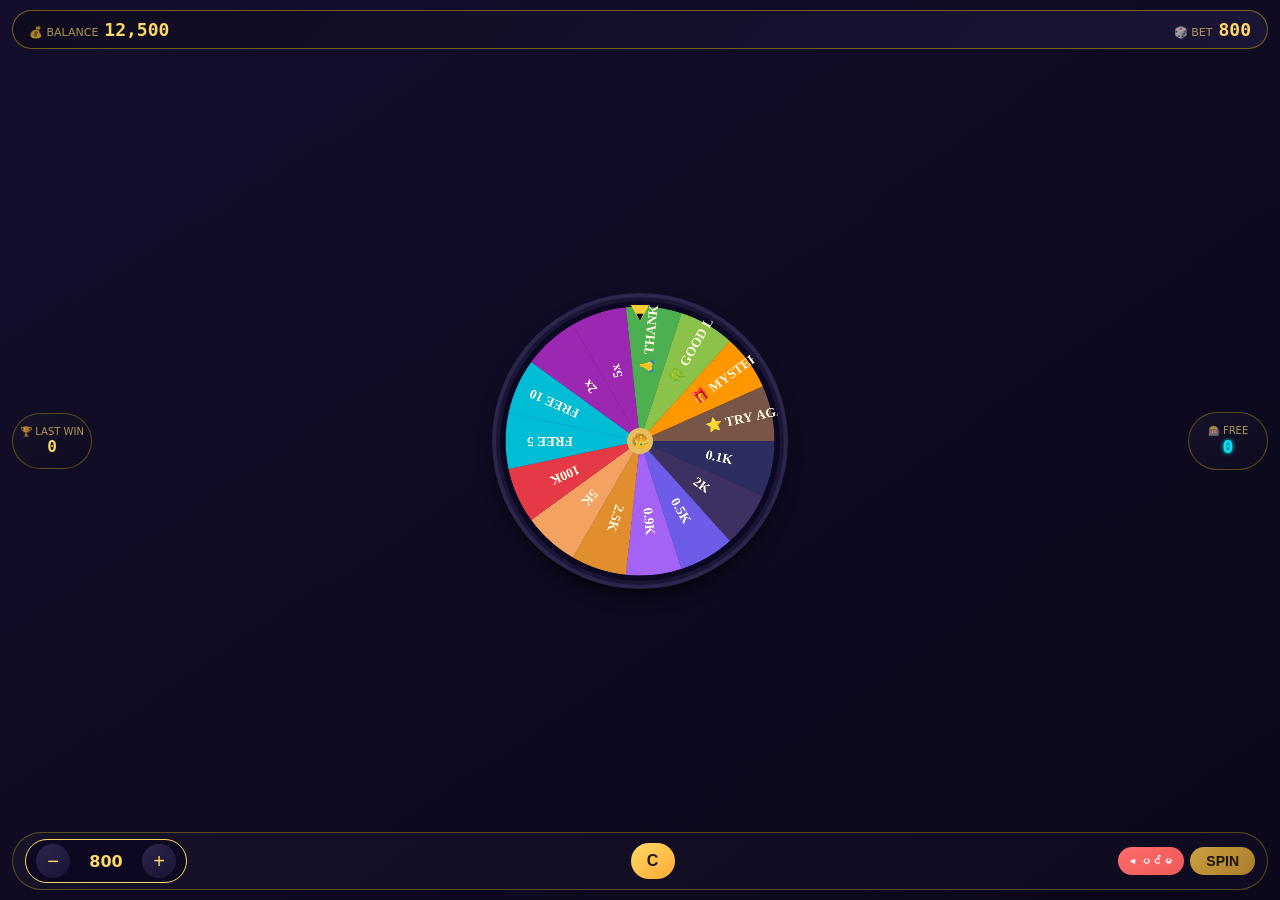
<file: spin-wheel-casino.html>
<!DOCTYPE html>
<html lang="my">
<head>
    <meta charset="UTF-8">
    <meta name="viewport" content="width=device-width, initial-scale=1.0, user-scalable=no, viewport-fit=cover">
    <title>Casino Royale - Spin Wheel</title>
    <style>
        * {
            margin: 0;
            padding: 0;
            box-sizing: border-box;
            user-select: none;
        }

        html, body {
            width: 100%;
            height: 100%;
            overflow: hidden;
        }

        body {
            background: radial-gradient(circle at 30% 10%, #0a0718, #02010c);
            font-family: 'Segoe UI', 'Poppins', 'Orbitron', system-ui;
        }

        .wheel-container {
            width: 100%;
            height: 100vh;
            display: flex;
            flex-direction: column;
            justify-content: space-between;
            padding: 10px 12px;
            background: linear-gradient(145deg, rgba(20, 15, 45, 0.95), rgba(10, 8, 25, 0.98));
        }

        .top-panel {
            display: flex;
            justify-content: space-between;
            align-items: center;
            background: linear-gradient(135deg, #0f0b1f, #1a1535);
            border-radius: 50px;
            padding: 8px 16px;
            border: 1px solid rgba(255, 215, 0, 0.4);
            flex-shrink: 0;
        }

        .balance-box, .bet-box {
            display: flex;
            align-items: baseline;
            gap: 6px;
        }

        .balance-label, .bet-label {
            font-size: 11px;
            color: #ffd966aa;
        }

        .balance-value, .bet-value {
            font-size: 18px;
            font-weight: 800;
            color: #ffd966;
            font-family: 'Orbitron', monospace;
        }

        .middle-area {
            display: flex;
            align-items: center;
            justify-content: center;
            gap: 8px;
            flex: 1;
            min-height: 0;
        }

        .left-panel, .right-panel {
            width: 80px;
            flex-shrink: 0;
            background: linear-gradient(145deg, #161229, #0e0b20);
            border-radius: 30px;
            padding: 12px 5px;
            text-align: center;
            border: 1px solid rgba(255, 215, 0, 0.3);
        }

        .left-label, .right-label {
            font-size: 10px;
            color: #ffd966aa;
        }

        .left-value, .right-value {
            font-size: 16px;
            font-weight: 800;
            color: #ffd966;
            font-family: 'Orbitron', monospace;
        }

        .free-counter {
            font-size: 18px;
            font-weight: 900;
            color: #00e5ff;
            text-shadow: 0 0 4px cyan;
        }

        .wheel-wrapper {
            flex: 1;
            display: flex;
            justify-content: center;
            align-items: center;
            min-width: 0;
        }

        canvas {
            width: 100%;
            height: auto;
            max-width: 280px;
            background: #0b0822;
            border-radius: 50%;
            box-shadow: 0 0 0 4px #1a1535, 0 0 0 8px #2a254b, 0 10px 20px black;
        }

        .bottom-bar {
            display: flex;
            align-items: center;
            justify-content: space-between;
            gap: 8px;
            background: linear-gradient(145deg, #161229, #0e0b20);
            border-radius: 60px;
            padding: 6px 12px;
            border: 1px solid rgba(255, 215, 0, 0.3);
            flex-shrink: 0;
        }

        .bet-control {
            display: flex;
            align-items: center;
            gap: 6px;
            background: #0c0822;
            padding: 4px 10px;
            border-radius: 50px;
            border: 1px solid #ffd966;
        }

        .bet-btn {
            background: linear-gradient(145deg, #2a254b, #1a1535);
            border: none;
            width: 34px;
            height: 34px;
            border-radius: 50%;
            font-size: 20px;
            color: #ffd966;
            cursor: pointer;
        }

        .bet-amount {
            font-size: 16px;
            font-weight: bold;
            color: #ffd966;
            min-width: 60px;
            text-align: center;
        }

        .c-btn {
            background: linear-gradient(145deg, #ffd966, #ffaa33);
            border: none;
            width: 44px;
            height: 36px;
            border-radius: 36px;
            font-size: 16px;
            font-weight: bold;
            color: #1e1a2f;
            cursor: pointer;
        }

        .lobby-buttons {
            display: flex;
            gap: 6px;
        }

        .back-to-lobby {
            background: linear-gradient(145deg, #ff6b6b, #ee5a5a);
            border: none;
            padding: 6px 12px;
            font-size: 11px;
            font-weight: bold;
            border-radius: 30px;
            color: white;
            cursor: pointer;
        }

        .spin-btn {
            background: linear-gradient(135deg, #c9a03d, #aa7c2c);
            border: none;
            padding: 6px 16px;
            font-size: 14px;
            font-weight: bold;
            border-radius: 30px;
            color: #1a1202;
            cursor: pointer;
        }

        .popup-modal {
            display: none;
            position: fixed;
            top: 0;
            left: 0;
            width: 100%;
            height: 100%;
            background: rgba(0, 0, 0, 0.85);
            z-index: 30000;
            align-items: center;
            justify-content: center;
        }

        .popup-content {
            background: linear-gradient(145deg, #1f1b3c, #13102b);
            border-radius: 40px;
            padding: 20px;
            text-align: center;
            border: 2px solid #ffd966;
            width: 85%;
            max-width: 320px;
        }

        @keyframes winPop {
            0% { transform: translate(-50%, -50%) scale(0.2); opacity: 0; }
            70% { transform: translate(-50%, -50%) scale(1.05); }
            100% { transform: translate(-50%, -50%) scale(1); opacity: 1; }
        }
        @keyframes winFadeOut {
            to { opacity: 0; transform: translate(-50%, -50%) scale(0.8); }
        }
    </style>
</head>
<body>

<div class="wheel-container">
    <div class="top-panel">
        <div class="balance-box">
            <span class="balance-label">💰 BALANCE</span>
            <span class="balance-value" id="casinoBalance">12500</span>
        </div>
        <div class="bet-box">
            <span class="bet-label">🎲 BET</span>
            <span class="bet-value" id="betDisplay">800</span>
        </div>
    </div>

    <div class="middle-area">
        <div class="left-panel">
            <div class="left-label">🏆 LAST WIN</div>
            <div class="left-value" id="lastWinDisplay">0</div>
        </div>
        <div class="wheel-wrapper">
            <canvas id="wheelCanvas" width="600" height="600"></canvas>
        </div>
        <div class="right-panel">
            <div class="right-label">🎰 FREE</div>
            <div class="right-value free-counter" id="freeSpinCounter">0</div>
        </div>
    </div>

    <div class="bottom-bar">
        <div class="bet-control">
            <button class="bet-btn" id="decreaseBet">−</button>
            <span class="bet-amount" id="betAmount">800</span>
            <button class="bet-btn" id="increaseBet">+</button>
        </div>
        <button class="c-btn" id="cBtn">C</button>
        <div class="lobby-buttons">
           <button class="back-to-lobby" onclick="window.parent.document.getElementById('wheelGameContainer').style.display = 'none'; window.parent.document.getElementById('lobbyScreen').style.display = 'block';">◀ ပင်မ</button>
            <button class="spin-btn" id="spinBtn">SPIN</button>
        </div>
    </div>
</div>

<div id="betPopup" class="popup-modal">
    <div class="popup-content">
        <h3 style="color:#ffd966;">🎲 SELECT BET</h3>
        <div class="bet-types" style="display:flex; flex-wrap:wrap; gap:10px; justify-content:center; margin-bottom:20px;">
            <button class="bet-type-btn" data-type="1C" style="background:#2a254b; padding:8px 16px; border-radius:30px; color:#ffd966;">1C</button>
            <button class="bet-type-btn" data-type="5C" style="background:#2a254b; padding:8px 16px; border-radius:30px; color:#ffd966;">5C</button>
            <button class="bet-type-btn" data-type="10C" style="background:#2a254b; padding:8px 16px; border-radius:30px; color:#ffd966;">10C</button>
            <button class="bet-type-btn" data-type="16C" style="background:#2a254b; padding:8px 16px; border-radius:30px; color:#ffd966;">16C</button>
            <button class="bet-type-btn" data-type="20C" style="background:#2a254b; padding:8px 16px; border-radius:30px; color:#ffd966;">20C</button>
            <button class="bet-type-btn" data-type="50C" style="background:#2a254b; padding:8px 16px; border-radius:30px; color:#ffd966;">50C</button>
        </div>
        <div class="bet-indexes" style="display:flex; gap:10px; justify-content:center; margin-bottom:20px;">
            <button class="bet-index-btn" data-index="0" style="background:#2a254b; width:40px; padding:8px; border-radius:30px; color:#ffd966;">1</button>
            <button class="bet-index-btn" data-index="1" style="background:#2a254b; width:40px; padding:8px; border-radius:30px; color:#ffd966;">2</button>
            <button class="bet-index-btn" data-index="2" style="background:#2a254b; width:40px; padding:8px; border-radius:30px; color:#ffd966;">3</button>
            <button class="bet-index-btn" data-index="3" style="background:#2a254b; width:40px; padding:8px; border-radius:30px; color:#ffd966;">4</button>
            <button class="bet-index-btn" data-index="4" style="background:#2a254b; width:40px; padding:8px; border-radius:30px; color:#ffd966;">5</button>
        </div>
        <div id="currentBetInfo" style="color:#ffd966; margin-bottom:15px;">Current: 800</div>
        <button class="close-popup" onclick="closeBetPopup()" style="background:#ff4444; border:none; padding:8px 25px; border-radius:30px; color:white;">Close</button>
    </div>
</div>

<script>
    // ---------- CONSTANTS ----------
    const C_MULTIPLIER_VALUES = {
        "1C": 0.1,
        "5C": 0.5,
        "10C": 1.0,
        "16C": 1.6,
        "20C": 2.0,
        "50C": 3.0
    };

    const BET_TABLE = {
        "1C": [80, 160, 320, 480, 800],
        "5C": [400, 800, 1600, 2400, 4000],
        "10C": [800, 1600, 3200, 4800, 8000],
        "16C": [1280, 2560, 5120, 7680, 12800],
        "20C": [1600, 3200, 6400, 9600, 16000],
        "50C": [4000, 8000, 16000, 24000, 40000]
    };

    const SLOTS = [
        { label: "0.1K", value: 100, color: "#2c2e5f", type: "small" },
        { label: "2K", value: 2000, color: "#3c3160", type: "big" },
        { label: "0.5K", value: 500, color: "#6c5ce7", type: "big" },
        { label: "0.9K", value: 900, color: "#a463f5", type: "big" },
        { label: "2.5K", value: 2500, color: "#e08e2e", type: "super" },
        { label: "5K", value: 5000, color: "#f4a261", type: "mega" },
        { label: "100K", value: 100000, color: "#e63946", type: "jackpot" },
        { label: "FREE 5", value: 0, color: "#00bcd4", type: "freespin", spins: 5 },
        { label: "FREE 10", value: 0, color: "#00bcd4", type: "freespin", spins: 10 },
        { label: "2x", value: 0, color: "#9c27b0", type: "multiplier", multiplier: 2 },
        { label: "5x", value: 0, color: "#9c27b0", type: "multiplier", multiplier: 5 },
        { label: "🙏 THANK YOU", value: 0, color: "#4caf50", type: "thankyou" },
        { label: "🍀 GOOD LUCK", value: 0, color: "#8bc34a", type: "goodluck" },
        { label: "🎁 MYSTERY", value: 0, color: "#ff9800", type: "mystery" },
        { label: "⭐ TRY AGAIN", value: 0, color: "#795548", type: "tryagain" }
    ];

    // ---------- GAME STATE ----------
    let currentAngle = 0;
    let spinning = false;
    let userBalance = 12500;
    let currentBetType = "1C";
    let currentBetIndex = 4;
    let currentBet = 800;
    let lastWin = 0;
    let remainingFreeSpins = 0;
    let isFreeSpinActive = false;

    const canvas = document.getElementById('wheelCanvas');
    const ctx = canvas.getContext('2d');

    function updateFreeSpinCounter() {
        const counterElement = document.getElementById('freeSpinCounter');
        if (counterElement) counterElement.innerText = remainingFreeSpins;
    }

    function updateBetFromTypeAndIndex() {
        if (BET_TABLE[currentBetType] && BET_TABLE[currentBetType][currentBetIndex]) {
            currentBet = BET_TABLE[currentBetType][currentBetIndex];
        }
        updateUI();
    }

    function setBetType(type) {
        currentBetType = type;
        currentBetIndex = 4;
        updateBetFromTypeAndIndex();
    }

    function setBetIndex(index) {
        if (index >= 0 && index < 5) {
            currentBetIndex = index;
            updateBetFromTypeAndIndex();
        }
    }

    function changeBet(delta) {
        let newIndex = currentBetIndex + delta;
        if (newIndex >= 0 && newIndex < 5) {
            currentBetIndex = newIndex;
            updateBetFromTypeAndIndex();
        }
    }

    function updateUI() {
        document.getElementById('casinoBalance').innerText = userBalance.toLocaleString();
        document.getElementById('betDisplay').innerText = currentBet;
        document.getElementById('betAmount').innerText = currentBet;
        document.getElementById('lastWinDisplay').innerText = lastWin.toLocaleString();
        updateFreeSpinCounter();
    }

    function sendToLobby(type, amount) {
        if (window.parent !== window) {
            window.parent.postMessage({ type: type, amount: amount }, '*');
        }
    }

    // ========== DRAWWHEEL WITH TEXT IN CENTER ==========
    function drawWheel() {
        const w = canvas.width = 600, h = canvas.height = 600;
        const cx = w/2, cy = h/2, rad = w/2 - 12;
        const angleStep = (Math.PI * 2) / SLOTS.length;
        ctx.clearRect(0, 0, w, h);
        
        for (let i = 0; i < SLOTS.length; i++) {
            const start = currentAngle + i * angleStep;
            const end = start + angleStep;
            ctx.beginPath();
            ctx.fillStyle = SLOTS[i].color;
            ctx.moveTo(cx, cy);
            ctx.arc(cx, cy, rad, start, end);
            ctx.fill();
            ctx.save();
            ctx.translate(cx, cy);
            ctx.rotate(start + angleStep/2);
            // Place text at ~60% radius (middle of the sector)
            const textRadius = rad * 0.55;
            let fontSize = Math.max(16, rad / 10);
            ctx.fillStyle = "#FFF8E2";
            ctx.font = `bold ${fontSize}px 'Segoe UI'`;
            // Adjust x so text is centered around the radius
            ctx.fillText(SLOTS[i].label, textRadius - fontSize/2, 8);
            ctx.restore();
        }
        
        ctx.beginPath();
        ctx.arc(cx, cy, 28, 0, 2*Math.PI);
        ctx.fillStyle = "#e6be5e";
        ctx.fill();
        ctx.beginPath();
        ctx.arc(cx, cy, 16, 0, 2*Math.PI);
        ctx.fillStyle = "#bd882a";
        ctx.fill();
        ctx.fillStyle = "#2b1f0c";
        ctx.font = "bold 28px 'Segoe UI'";
        ctx.fillText("👑", cx-15, cy+10);
        
        ctx.beginPath();
        ctx.moveTo(cx-20, 8);
        ctx.lineTo(cx+20, 8);
        ctx.lineTo(cx, 44);
        ctx.fillStyle = "#ffcc33";
        ctx.fill();
        ctx.fillStyle = "#000";
        ctx.font = "bold 26px 'Segoe UI'";
        ctx.fillText("▼", cx-13, 42);
    }

    function showWinMessage(message, amount, type) {
        const overlay = document.createElement('div');
        let bgColor = '#ffd966';
        if (type === 'jackpot') bgColor = '#e63946';
        else if (type === 'mega') bgColor = '#f4a261';
        else if (type === 'super') bgColor = '#e08e2e';
        else if (type === 'big') bgColor = '#6c5ce7';
        else if (type === 'freespin') bgColor = '#00bcd4';
        else if (type === 'multiplier') bgColor = '#9c27b0';
        else if (type === 'thankyou') bgColor = '#4caf50';
        else if (type === 'mystery') bgColor = '#ff9800';
        else if (type === 'goodluck') bgColor = '#8bc34a';
        else if (type === 'tryagain') bgColor = '#795548';

        overlay.style.cssText = `
            position: fixed;
            top: 50%;
            left: 50%;
            transform: translate(-50%, -50%);
            background: ${bgColor};
            padding: 25px 50px;
            border-radius: 70px;
            color: white;
            text-align: center;
            z-index: 40000;
            animation: winPop 0.5s ease-out forwards;
            box-shadow: 0 0 80px ${bgColor};
            min-width: 300px;
        `;
        overlay.innerHTML = `
            <div style="font-size: 34px; font-weight: 1000; margin-bottom: 12px;">🎉 ${message} 🎉</div>
            ${amount > 0 ? `<div style="font-size: 44px; font-weight: 1000;">+${amount.toLocaleString()} KS</div>` : ''}
        `;
        document.body.appendChild(overlay);
        setTimeout(() => {
            overlay.style.animation = 'winFadeOut 0.5s ease-in forwards';
            setTimeout(() => overlay.remove(), 500);
        }, 2800);
    }

    // ---------- SPIN LOGIC ----------
    function startSpin(isFree = false) {
        if (spinning) return;
        
        if (!isFree) {
            if (userBalance < currentBet) {
                alert('လက်ကျန်ငွေ မလုံလောက်ပါ!');
                return;
            }
            userBalance -= currentBet;
            updateUI();
            sendToLobby('BET_DEDUCT', currentBet);
        }
        
        const parentSound = window.parent && window.parent.SoundManager;
        if (parentSound && typeof parentSound.wheel === 'function') parentSound.wheel();
        else if (parentSound && typeof parentSound.spin === 'function') parentSound.spin();
        else if (parentSound && typeof parentSound.click === 'function') parentSound.click();
        
        spinning = true;
        const spinDuration = 11000;
        const startTime = performance.now();
        const startAngle = currentAngle;
        const rounds = 6 + Math.random() * 6;
        const targetDelta = (Math.PI * 2) * rounds + Math.random() * Math.PI * 2;
        
        function animate(now) {
            let t = Math.min(1, (now - startTime) / spinDuration);
            let ease = 1 - Math.pow(1 - t, 3.5);
            currentAngle = startAngle + targetDelta * ease;
            drawWheel();
            if (t < 1) requestAnimationFrame(animate);
            else finishSpin(isFree);
        }
        requestAnimationFrame(animate);
    }

    function finishSpin(isFree = false) {
        spinning = false;
        const angleStep = (Math.PI * 2) / SLOTS.length;
        let raw = currentAngle % (Math.PI * 2);
        let pointerDir = (Math.PI * 2 - raw + Math.PI/2 + Math.PI) % (Math.PI * 2);
        let idx = Math.floor(pointerDir / angleStep) % SLOTS.length;
        const prize = SLOTS[idx];
        
        let winAmount = 0;
        let winMessage = '';
        let winType = prize.type;
        let winPercentage = 0;
        
        const parentSound = window.parent && window.parent.SoundManager;
        const parentWinAnim = window.parent && window.parent.WinAnimation;
        const parentGlobalTop = window.parent && window.parent.GlobalTopManager;
        
        switch(prize.type) {
            case 'small':
            case 'normal':
            case 'big':
            case 'super':
            case 'mega':
            case 'jackpot':
                const cMulti = C_MULTIPLIER_VALUES[currentBetType] || 0;
                winAmount = Math.floor(prize.value + (currentBet * cMulti));
                winPercentage = (winAmount / currentBet) * 100;
                winMessage = `${prize.label} → ${winAmount.toLocaleString()} KS (Base ${prize.value.toLocaleString()} + ${currentBet}×${cMulti})`;
                break;
            case 'freespin':
                if (isFreeSpinActive) {
                    winAmount = 0;
                    winMessage = `⛔ NO EXTRA FREE SPIN DURING FREE SPIN ⛔`;
                    winType = 'tryagain';
                } else {
                    winAmount = 0;
                    winMessage = `🎰 FREE SPIN x${prize.spins} 🎰`;
                    remainingFreeSpins += prize.spins;
                    updateFreeSpinCounter();
                    if (!isFreeSpinActive) startFreeSpinSequence();
                }
                break;
            case 'multiplier':
                winAmount = 0;
                winMessage = `✨ ${prize.multiplier}x MULTIPLIER ✨`;
                if (window.parent && window.parent.setMultiplier) {
                    window.parent.setMultiplier(prize.multiplier);
                } else {
                    showWinMessage(winMessage, 0, prize.type);
                }
                break;
            case 'thankyou':
                winAmount = 0;
                winMessage = `🙏 THANK YOU FOR PLAYING! 🙏`;
                break;
            case 'goodluck':
                winAmount = 0;
                winMessage = `🍀 GOOD LUCK NEXT TIME! 🍀`;
                break;
            case 'mystery':
                const mysteryBase = currentBet * (Math.floor(Math.random() * 20) + 1);
                const cMultiMystery = C_MULTIPLIER_VALUES[currentBetType] || 0;
                winAmount = Math.floor(mysteryBase + (currentBet * cMultiMystery));
                winMessage = `🎁 MYSTERY PRIZE: ${winAmount.toLocaleString()} KS 🎁`;
                winPercentage = (winAmount / currentBet) * 100;
                break;
            case 'tryagain':
                winAmount = 0;
                winMessage = `⭐ TRY AGAIN! ⭐`;
                break;
            default:
                winAmount = 0;
                winMessage = prize.label;
        }
        
        if (winAmount > 0) {
            userBalance += winAmount;
            lastWin = winAmount;
            sendToLobby('WIN_AMOUNT', winAmount);
        } else if (prize.type !== 'freespin' && prize.type !== 'multiplier') {
            lastWin = 0;
            sendToLobby('WIN_AMOUNT', 0);
        }
        
        updateUI();
        
        if (prize.type !== 'multiplier') {
            showWinMessage(winMessage, winAmount, winType);
        }
        
        if (winAmount > 0) {
            if (parentSound) {
                try {
                    if (winPercentage >= 500) parentSound.congratulations();
                    parentSound.coin();
                } catch(e) {}
            }
            if (parentWinAnim) {
                try {
                    if (winPercentage >= 1500) parentWinAnim.mega(winAmount);
                    else if (winPercentage >= 1000) parentWinAnim.super(winAmount);
                    else if (winPercentage >= 500) parentWinAnim.big(winAmount);
                } catch(e) {}
            }
            if (parentGlobalTop && winAmount >= 50000) {
                try {
                    let globalWinType = 'big';
                    if (winPercentage >= 1500) globalWinType = 'mega';
                    else if (winPercentage >= 1000) globalWinType = 'super';
                    parentGlobalTop.submitWin(winAmount, globalWinType);
                } catch(e) {}
            }
        } else if (prize.type !== 'freespin' && prize.type !== 'multiplier') {
            if (parentSound && parentSound.noWin) parentSound.noWin();
        }
        
        if (isFree && remainingFreeSpins > 0) {
            setTimeout(() => startFreeSpinSequence(), 800);
        }
    }
    
    function startFreeSpinSequence() {
        if (remainingFreeSpins <= 0) {
            isFreeSpinActive = false;
            updateFreeSpinCounter();
            showWinMessage("🎉 FREE SPINS ENDED! 🎉", 0, "goodluck");
            return;
        }
        isFreeSpinActive = true;
        remainingFreeSpins--;
        updateFreeSpinCounter();
        startSpin(true);
    }
    
    // ---------- EVENT LISTENERS & INIT ----------
    window.addEventListener('message', function(event) {
        if (event.data && event.data.type === 'SYNC_BALANCE') {
            userBalance = event.data.balance || 12500;
            updateUI();
        }
    });
    
    if (window.parent !== window) {
        window.parent.postMessage({ type: 'REQUEST_BALANCE' }, '*');
    }
    
    window.closeWheelGame = function() {
        if (window.parent !== window) {
            window.parent.postMessage({ type: 'CLOSE_WHEEL' }, '*');
        }
    };
    
    window.closeBetPopup = function() {
        document.getElementById('betPopup').style.display = 'none';
    };
    
    document.getElementById('decreaseBet').addEventListener('click', () => changeBet(-1));
    document.getElementById('increaseBet').addEventListener('click', () => changeBet(1));
    document.getElementById('spinBtn').addEventListener('click', () => startSpin(false));
    
    const cBtn = document.getElementById('cBtn');
    const betPopup = document.getElementById('betPopup');
    cBtn.addEventListener('click', () => {
        betPopup.style.display = 'flex';
    });
    
    document.querySelectorAll('.bet-type-btn').forEach(btn => {
        btn.addEventListener('click', () => {
            setBetType(btn.dataset.type);
            document.getElementById('currentBetInfo').innerText = `Current: ${currentBet}`;
            betPopup.style.display = 'none';
        });
    });
    document.querySelectorAll('.bet-index-btn').forEach(btn => {
        btn.addEventListener('click', () => {
            setBetIndex(parseInt(btn.dataset.index));
            document.getElementById('currentBetInfo').innerText = `Current: ${currentBet}`;
            betPopup.style.display = 'none';
        });
    });
    betPopup.addEventListener('click', (e) => {
        if (e.target === betPopup) betPopup.style.display = 'none';
    });
    
    drawWheel();
    updateUI();
</script>
</body>
</html>
</file>
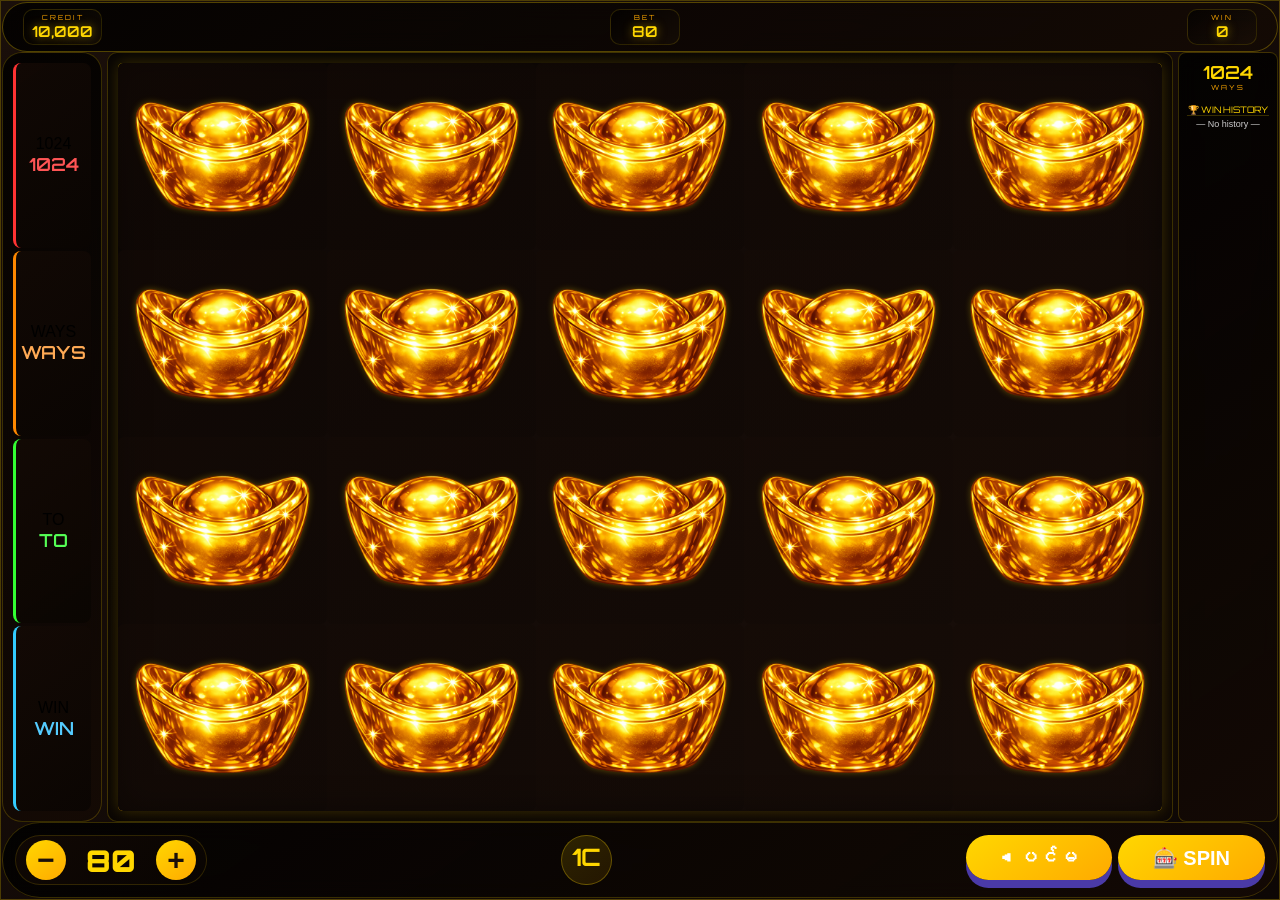
<file: games/mega-ways/mega-ways-slot.html>
<!DOCTYPE html>
<html lang="my">
<head>
    <meta charset="UTF-8">
    <meta name="viewport" content="width=device-width, initial-scale=1.0, maximum-scale=1.0, user-scalable=no, viewport-fit=cover">
    <title>🎰 1024 WAYS SLOT</title>
    <link href="https://fonts.googleapis.com/css2?family=Orbitron:wght@400;700;900&display=swap" rel="stylesheet">
    <link rel="stylesheet" href="https://cdnjs.cloudflare.com/ajax/libs/font-awesome/6.4.0/css/all.min.css">

    <link rel="stylesheet" href="style.css">
</head>
<body>
    <div class="bg-particles" id="bgParticles"></div>

    <div class="orientation-warning">
        <div class="warning-icon">📱 🔄</div>
        <div class="warning-text">ကျေးဇူးပြု၍ ဖုန်းကို ဘေးတိုက်လှန်ပါ</div>
        <div class="warning-sub">Landscape Mode Required</div>
    </div>

    <div class="game-container">
        <div class="top-row">
            <div class="stat-box"><div class="stat-label">CREDIT</div><div class="stat-value" id="creditValue">10000</div></div>
            <div class="stat-box"><div class="stat-label">BET</div><div class="stat-value" id="betValue">80</div></div>
                 <div class="stat-box"><div class="stat-label">WIN</div><div class="stat-value" id="winValue">0</div></div>
        </div>

                  <div class="middle-section">
            <div class="jackpot-panel">
                <div class="jackpot-item grand">1024<div class="jackpot-name grand">1024</div><div class="jackpot-amount"></div></div>
                <div class="jackpot-item major">WAYS<div class="jackpot-name major">WAYS</div><div class="jackpot-amount"></div></div>
                <div class="jackpot-item minor">TO<div class="jackpot-name minor">TO</div><div class="jackpot-amount"></div></div>
                <div class="jackpot-item mini">WIN<div class="jackpot-name mini">WIN</div><div class="jackpot-amount"></div></div>
            </div>
      

            <div class="center-panel">
                <div class="grid-5x4" id="slotGrid"></div>
            </div>

            <div class="ways-panel">
                <div class="ways-number" id="waysNumber">1024</div>
                <div class="ways-label">WAYS</div>
                <div class="win-history">
                    <div class="history-title">🏆 WIN HISTORY</div>
                    <div class="history-list" id="historyList"><div class="history-item">— No history —</div></div>
                </div>
            </div>
        </div>

        <div class="bottom-bar">
            <div class="bet-control">
                <div class="bet-btn" id="decBet">−</div>
                <div class="bet-value" id="betAmountLabel">80</div>
                <div class="bet-btn" id="incBet">+</div>
            </div>
            <div class="unit-btn" id="unitSelectBtn">1C</div>
               <div class="lobby-buttons">
           <button class="back-to-lobby" onclick="window.parent.document.getElementById('megaWaysContainer').style.display = 'none'; window.parent.document.getElementById('lobbyScreen').style.display = 'block';">◀ ပင်မ</button>
           <button class="spin-btn" id="spinBtn">🎰 SPIN</button>
        </div>
    </div>

    <div id="freeSpinsIndicator"><span id="freeSpinsCount">0</span> FREE SPIN(S) REMAINING</div>

    <div class="modal-overlay" id="cModalOverlay"><div class="modal-content"><div class="modal-title">🎰 SELECT C TYPE</div><div class="c-options" id="cOptions"></div><button class="modal-close" onclick="closeCModal()">Close</button></div></div>
    <div class="toast" id="toast"></div>

    <script src="game.js"></script>
</body>
</html>
</file>
<file: games/mega-ways/style.css>
* {
            margin: 0;
            padding: 0;
            box-sizing: border-box;
            user-select: none;
            -webkit-tap-highlight-color: transparent;
        }

        html, body {
            width: 100vw;
            height: 100vh;
            overflow: hidden;
            background: radial-gradient(ellipse at center, #1a0a05 0%, #0a0302 50%, #050201 100%);
            font-family: 'Inter', 'Segoe UI', sans-serif;
        }

        .bg-particles {
            position: fixed;
            top: 0;
            left: 0;
            width: 100%;
            height: 100%;
            pointer-events: none;
            z-index: 0;
            overflow: hidden;
        }
        .bg-particle {
            position: absolute;
            width: 4px;
            height: 4px;
            background: rgba(255, 215, 0, 0.3);
            border-radius: 50%;
            animation: floatUp 8s infinite ease-in-out;
        }
        @keyframes floatUp {
            0%, 100% { transform: translateY(100vh) scale(0); opacity: 0; }
            50% { transform: translateY(-10vh) scale(1); opacity: 1; }
        }

        .orientation-warning {
            position: fixed;
            top: 0;
            left: 0;
            width: 100%;
            height: 100%;
            background: radial-gradient(circle at center, #1a0f0a, #0d0705);
            z-index: 10000;
            display: flex;
            justify-content: center;
            align-items: center;
            flex-direction: column;
            gap: 20px;
        }
        .warning-icon { font-size: 80px; animation: rotatePhone 2s infinite ease; }
        .warning-text { font-size: 24px; font-weight: bold; color: #ffd700; text-align: center; font-family: 'Orbitron', sans-serif; }
        .warning-sub { color: #ffaa00; font-size: 14px; }
        @keyframes rotatePhone { 
            0% { transform: rotate(0deg); } 
            50% { transform: rotate(90deg); } 
            100% { transform: rotate(0deg); } 
        }

        .game-container {
            position: relative;
            z-index: 1;
            display: flex;
            flex-direction: column;
            width: 100vw;
            height: 100vh;
            background: linear-gradient(145deg, #1a0f0a, #0d0705);
            padding: 1px;
            border: 1px solid rgba(255, 215, 0, 0.25);
        }

        .top-row {
            display: flex;
            justify-content: space-between;
            align-items: center;
            background: linear-gradient(145deg, rgba(0,0,0,0.8), rgba(20,10,5,0.9));
            backdrop-filter: blur(10px);
            padding: 6px 20px;
            border-radius: 30px;
            border: 1px solid rgba(255, 215, 0, 0.3);
            flex-shrink: 0;
        }
        .stat-box {
            text-align: center;
            background: linear-gradient(145deg, rgba(0,0,0,0.6), rgba(30,20,10,0.5));
            padding: 3px 8px;
            border-radius: 10px;
            min-width: 70px;
            border: 1px solid rgba(255, 215, 0, 0.15);
        }
        .stat-label { 
            font-size: 7px; 
            letter-spacing: 2px; 
            color: #ffaa00; 
            font-family: 'Orbitron', sans-serif;
            text-transform: uppercase;
        }
        .stat-value { 
            font-size: 15px; 
            font-weight: 600; 
            color: #ffd700; 
            text-shadow: 0 0 10px rgba(255, 215, 0, 0.5);
            font-family: 'Orbitron', sans-serif;
        }

        .middle-section {
            display: flex;
            gap: 5px;
            flex: 1;
            min-height: 0;
            overflow: hidden;
        }

        .jackpot-panel {
            width: 100px;
            background: linear-gradient(145deg, rgba(0,0,0,0.8), rgba(20,10,5,0.9));
            backdrop-filter: blur(10px);
            border-radius: 20px;
            padding: 10px;
            display: flex;
            flex-direction: column;
            gap: 3px;
            border: 1px solid rgba(255, 215, 0, 0.2);
            flex-shrink: 0;
        }
        .jackpot-item {
            background: linear-gradient(145deg, rgba(20,10,5,0.8), rgba(10,5,2,0.9));
            border-radius: 8px;
            padding: 5px;
            text-align: center;
            border-left: 3px solid;
            position: relative;
            overflow: hidden;
            flex: 1;
            display: flex;
            flex-direction: column;
            justify-content: center;
        }
        .jackpot-item::before {
            content: '';
            position: absolute;
            top: 0;
            left: -100%;
            width: 100%;
            height: 100%;
            background: linear-gradient(90deg, transparent, rgba(255,255,255,0.05), transparent);
            animation: shimmer 3s infinite;
        }
        @keyframes shimmer {
            0% { left: -100%; }
            100% { left: 100%; }
        }
        .jackpot-item.grand { border-left-color: #ff3333; }
        .jackpot-item.major { border-left-color: #ff8800; }
        .jackpot-item.minor { border-left-color: #33ff33; }
        .jackpot-item.mini { border-left-color: #33ccff; }
        .jackpot-name { 
            font-size: 18px; 
            font-weight: 600; 
             color: #ffd700;
            font-family: 'Orbitron', sans-serif;
        }
        .jackpot-name.grand { color: #ff5555; }
        .jackpot-name.major { color: #ffaa55; }
        .jackpot-name.minor { color: #55ff55; }
        .jackpot-name.mini { color: #55ccff; }
        .jackpot-amount { 
            font-size: 18px; 
            font-weight: 600; 
            color: #ffd700;
            font-family: 'Orbitron', sans-serif;
        }

        .center-panel {
            flex: 1;
            background: linear-gradient(145deg, rgba(0,0,0,0.7), rgba(15,8,4,0.8));
            backdrop-filter: blur(8px);
            border-radius: 10px;
            padding: 10px;
            border: 1px solid rgba(255, 215, 0, 0.2);
            display: flex;
            flex-direction: column;
            min-height: 0;
        }

  .grid-5x4 {
            display: flex;
            flex: 1;
            background: linear-gradient(145deg, #0d0705, #1a0f0a);
            border-radius: 5px;
            border: 0px solid #000000;
            overflow: hidden;
            box-shadow: 0 0 15px rgba(255, 215, 0, 0.2), inset 0 0 30px rgba(0,0,0,0.5);
            position: relative;
        }
        .grid-5x4::before {
            content: '';
            position: absolute;
            inset: -1px;
            border-radius: 6px;
            padding: 1px;
            background: linear-gradient(135deg, #ffd700, #ffaa00, #ffd700, #ffcc00);
            -webkit-mask: linear-gradient(#fff 0 0) content-box, linear-gradient(#fff 0 0);
            mask: linear-gradient(#fff 0 0) content-box, linear-gradient(#fff 0 0);
            -webkit-mask-composite: xor;
            mask-composite: exclude;
            animation: borderGlow 3s ease-in-out infinite;
            pointer-events: none;
        }
        @keyframes borderGlow {
            0%, 100% { opacity: 0.6; }
            50% { opacity: 1; }
        }
        .grid-column { 
            flex: 1; 
            display: flex; 
            flex-direction: column; 
            min-height: 0;
        }
        .grid-divider { 
            width: 2px; 
            background: linear-gradient(180deg, transparent, #ffd700, transparent); 
            margin: 0;
            opacity: 0.6;
        }
        .grid-cell {
            flex: 1;
            display: flex;
            align-items: center;
            justify-content: center;
            border-radius: 6px;
            overflow: hidden;
            position: relative;
            background: linear-gradient(145deg, rgba(20,10,5,0.5), rgba(10,5,2,0.3));
            transition: all 0.3s ease;
            min-height: 0;
        }
        .grid-cell img, .reel-cell .symbol-text {
            width: 100%;
            height: 100%;
            object-fit: contain;
            filter: drop-shadow(0 0 3px rgba(255,215,0,0.3));
            display: flex;
            align-items: center;
            justify-content: center;
            font-size: clamp(1.5rem, 3vw, 2.5rem);
            transition: transform 0.3s ease;
        }

        @keyframes dropFromTop {
            0% { transform: translateY(-200px) rotate(-10deg); opacity: 0; }
            60% { transform: translateY(10px) rotate(2deg); opacity: 1; }
            100% { transform: translateY(0) rotate(0deg); opacity: 1; }
        }
        .animate-drop img {
            animation: dropFromTop 0.5s cubic-bezier(0.25, 0.46, 0.45, 0.94) forwards !important;
        }

        .grid-cell.winner {
            background: radial-gradient(circle, rgba(255,215,0,0.2), transparent);
            animation: winnerPulse 1s ease-in-out infinite;
        }
        @keyframes winnerPulse {
            0%, 100% { box-shadow: inset 0 0 10px rgba(255,215,0,0.3); }
            50% { box-shadow: inset 0 0 20px rgba(255,215,0,0.6); }
        }

        .ways-panel {
            width: 100px;
            background: linear-gradient(145deg, rgba(0,0,0,0.8), rgba(20,10,5,0.9));
            backdrop-filter: blur(10px);
            border-radius: 8px;
            padding: 8px;
            text-align: center;
            border: 1px solid rgba(255, 215, 0, 0.2);
            display: flex;
            flex-direction: column;
            flex-shrink: 0;
        }
        .ways-number { 
            font-size: 18px; 
            font-weight: 600; 
            color: #ffd700; 
            font-family: 'Orbitron', sans-serif;
        }
        .ways-label { 
            font-size: 7px; 
            letter-spacing: 2px; 
            color: #ffaa00; 
            font-family: 'Orbitron', sans-serif;
        }
        .win-history { margin-top: 12px; width: 100%; flex: 1; display: flex; flex-direction: column; min-height: 0; }
        .history-title { 
            font-size: 9px; 
            color: #ffd700; 
            border-bottom: 1px solid rgba(255, 215, 0, 0.2); 
            font-family: 'Orbitron', sans-serif;
        }
        .history-list { 
            flex: 1; 
            overflow-y: auto; 
            min-height: 0;
        }
        .history-list::-webkit-scrollbar { width: 3px; }
        .history-list::-webkit-scrollbar-thumb { background: rgba(255,215,0,0.3); border-radius: 3px; }
        .history-item { 
            font-size: 9px; 
            color: #ccc; 
            padding: 3px 2px;
        }
        .history-item.win { color: #ffd700; }
            .bottom-bar {
            display: flex;
            justify-content: space-between;
            padding: 12px 12px;
            gap: 10px;
            background: linear-gradient(145deg, rgba(0,0,0,0.8), rgba(20,10,5,0.9));
            backdrop-filter: blur(10px);
          
            border-radius: 50px;
            border: 1px solid rgba(255, 215, 0, 0.2);
            flex-shrink: 0;
        }


              .bet-control {
            display: flex;
            align-items: center;
            gap: 10px;
            background: linear-gradient(145deg, rgba(20,10,5,0.8), rgba(10,5,2,0.9));
            padding: 4px 10px;
            border-radius: 40px;
            border: 1px solid rgba(255, 215, 0, 0.15);
        }
        .bet-btn {
            background: linear-gradient(145deg, #ffd700, #ffaa00);
            width: 40px;
            height: 40px;
            border-radius: 50%;
            display: flex;
            align-items: center;
            justify-content: center;
            font-size: 30px;
            font-weight: bold;
            cursor: pointer;
            color: #1a0f0a;
            border: none;
            transition: all 0.2s ease;
        }
        .bet-btn:active { transform: scale(0.95); }
        .bet-value { 
            font-size: 30px; 
            font-weight: 900; 
            min-width: 70px; 
            text-align: center; 
            color: #ffd700;
            font-family: 'Orbitron', sans-serif;
        }
      
        .unit-btn { 
            background: linear-gradient(145deg, rgba(255,215,0,0.15), rgba(255,170,0,0.1)); 
            padding: 6px 10px; 
            border-radius: 30px; 
            font-weight: bold; 
            font-size: 24px; 
            cursor: pointer; 
            color: #ffd700;
            border: 1px solid rgba(255, 215, 0, 0.3);
            font-family: 'Orbitron', sans-serif;
        }

          .lobby-buttons {
            display: flex;
            gap: 6px;
        }

        .back-to-lobby {
            background: linear-gradient(145deg, #ffd700, #ffaa00);
            border: none;
            padding: 0 35px;
             height: 45px;
            cursor: pointer;
            font-size: 20px;
            font-weight: 800;
            border-radius: 30px;
            color: white;
            box-shadow: 0 8px 0 #4a3aa7;
            display: flex; 
             align-items: center;
              gap: 8px;
        }
        
     .spin-btn {
   background: linear-gradient(145deg, #ffd700, #ffaa00);
    border: none;
    color: white;
    font-size: 20px;
    font-weight: 800;
    padding: 3px 35px;
    height: 45px;
    border-radius: 30px;
    cursor: pointer;
    box-shadow: 0 8px 0 #4a3aa7;
    display: flex;
    align-items: center;
    gap: 8px;
   }
        .spin-btn:active { transform: translateY(1px); }
        .spin-btn:disabled { opacity: 0.5; cursor: not-allowed; }

        .modal-overlay {
            position: fixed;
            inset: 0;
            background: rgba(0,0,0,0.85);
            backdrop-filter: blur(8px);
            z-index: 100000;
            display: flex;
            justify-content: center;
            align-items: center;
            opacity: 0;
            pointer-events: none;
            transition: opacity 0.3s ease;
        }
        .modal-overlay.show {
            opacity: 1;
            pointer-events: all;
        }
        .modal-content {
            background: linear-gradient(145deg, #1a0f0a, #0d0705);
            border: 2px solid #ffd700;
            border-radius: 15px;
            padding: 15px 20px;
            text-align: center;
            min-width: 200px;
        }
        .modal-title {
            color: #ffd700;
            font-family: 'Orbitron', sans-serif;
            font-size: 10px;
            margin-bottom: 10px;
        }
        .c-options {
            display: grid;
            grid-template-columns: repeat(2, 1fr);
            gap: 12px;
            margin-bottom: 20px;
        }
        .c-option {
            background: linear-gradient(145deg, rgba(255,215,0,0.1), rgba(255,170,0,0.05));
            border: 1px solid rgba(255, 215, 0, 0.3);
            padding: 12px;
            border-radius: 16px;
            cursor: pointer;
            color: #ffd700;
            font-family: 'Orbitron', sans-serif;
            font-weight: 700;
        }
        .c-option:hover, .c-option.active {
            background: linear-gradient(145deg, rgba(255,215,0,0.25), rgba(255,170,0,0.15));
            border-color: #ffd700;
        }
        .modal-close {
            background: linear-gradient(145deg, #ffd700, #ffaa00);
            border: none;
            padding: 8px 24px;
            border-radius: 20px;
            font-weight: 700;
            cursor: pointer;
            color: #1a0f0a;
        }

        .toast {
            position: fixed;
            bottom: 100px;
            left: 50%;
            transform: translateX(-50%) translateY(20px);
            background: linear-gradient(145deg, #ffd700, #ffaa00);
            color: #1a0f0a;
            padding: 8px 20px;
            border-radius: 40px;
            font-weight: 700;
            font-size: 13px;
            z-index: 100001;
            opacity: 0;
            transition: all 0.3s ease;
        }
        .toast.show {
            opacity: 1;
            transform: translateX(-50%) translateY(0);
        }

        @media (orientation: portrait) { 
            .game-container { display: none !important; } 
            .orientation-warning { display: flex !important; } 
        }
        @media (orientation: landscape) { 
            .orientation-warning { display: none !important; } 
            .game-container { display: flex !important; }
        }

        #freeSpinsIndicator {
            display: none;
            text-align: center;
            background: gold;
            color: black;
            border-radius: 20px;
            padding: 4px 12px;
            position: absolute;
            top: 10px;
            left: 50%;
            transform: translateX(-50%);
            z-index: 10;
            font-weight: bold;
            font-family: 'Orbitron', sans-serif;
        }


       /* ဒီ keyframes တွေ ရှိဖို့လိုတယ် */
@keyframes fireGlow {
    0% { box-shadow: 0 0 10px #ff4500, 0 0 20px #ff8c00; }
    100% { box-shadow: 0 0 25px #ff0000, 0 0 50px #ff4500; }
}

.suspense-glow {
    animation: fireGlow 1.5s infinite alternate;
    border: 3px solid #ffd700 !important;
    border-radius: 15px;
    z-index: 10;
}

.rise-column {
    transform: translateY(-20px) scale(1.05);
    transition: all 0.4s cubic-bezier(0.175, 0.885, 0.32, 1.275);
}

.locked-column {
    opacity: 0.9;
    filter: brightness(1.1);
}
.spin-btn.disabled,
.spin-btn:disabled {
    opacity: 0.4 !important;
    cursor: not-allowed !important;
    pointer-events: none !important;
    filter: grayscale(0.3);
}
</file>
